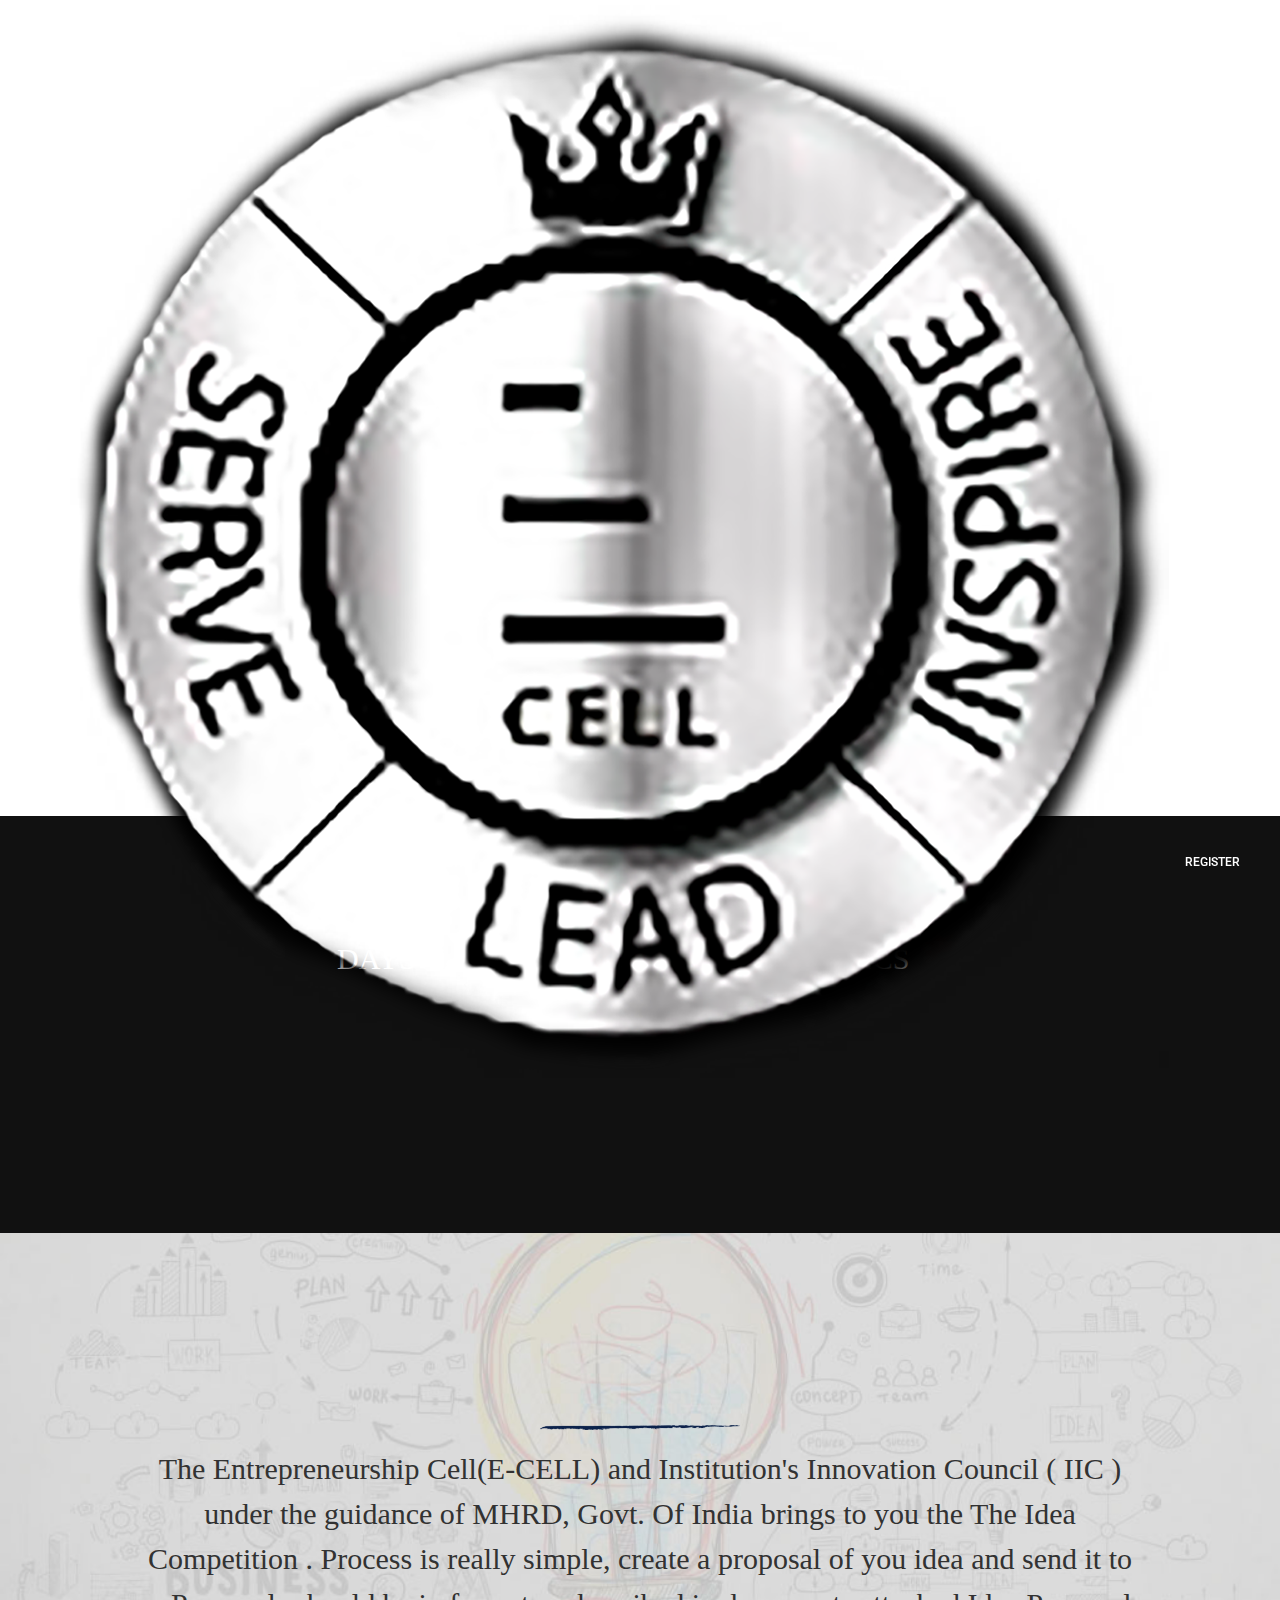
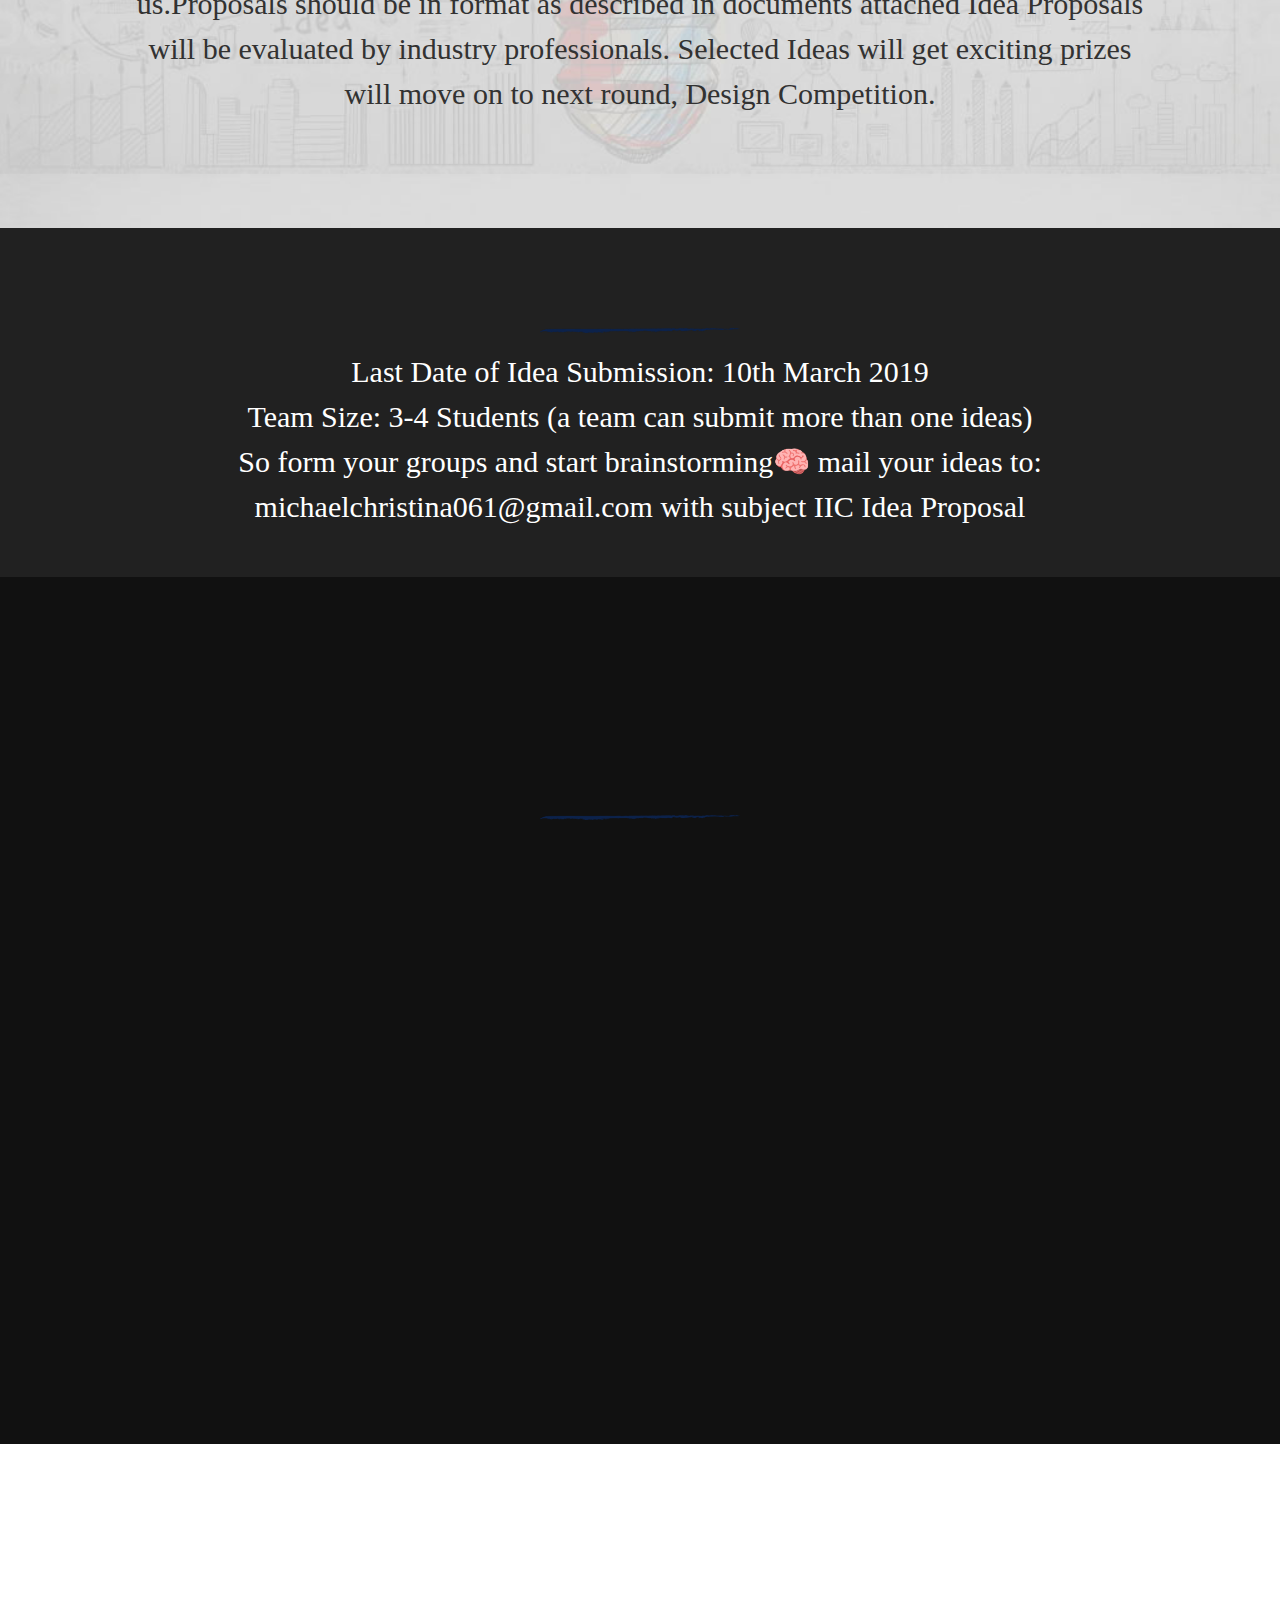
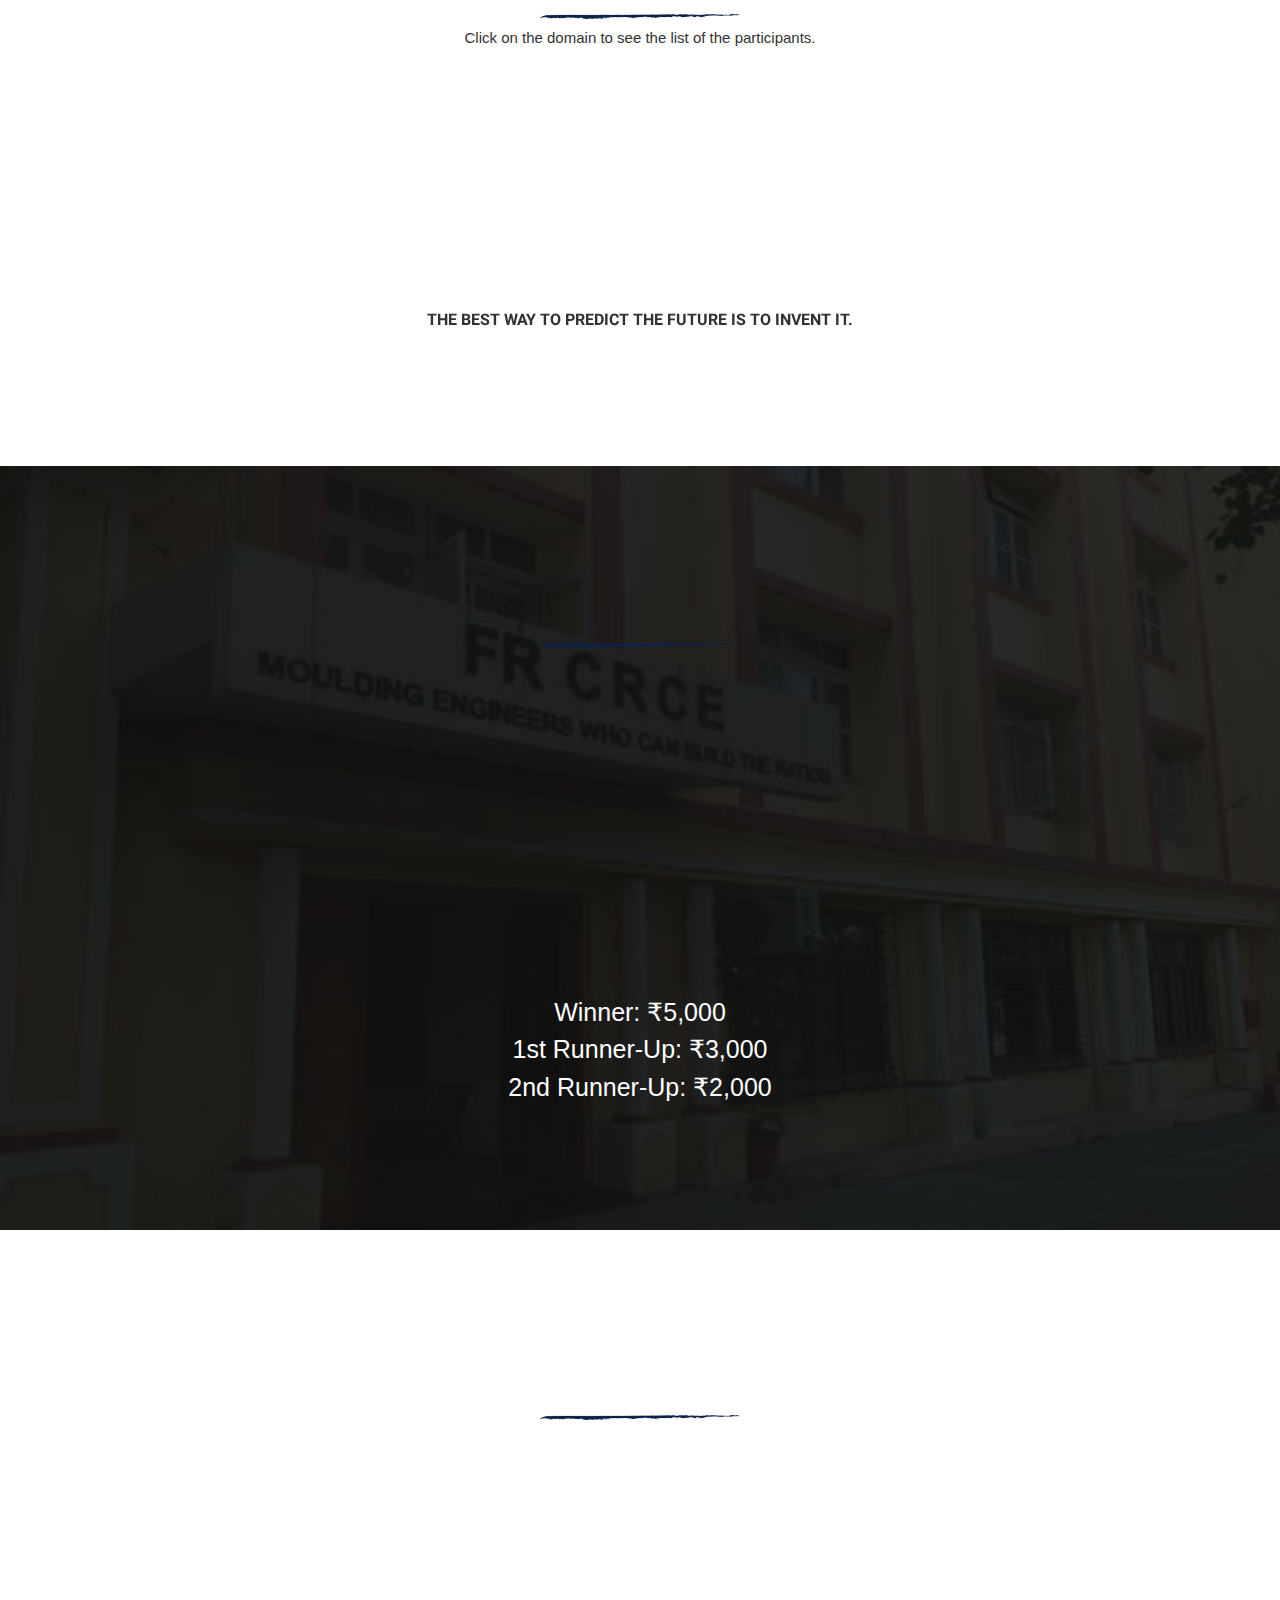
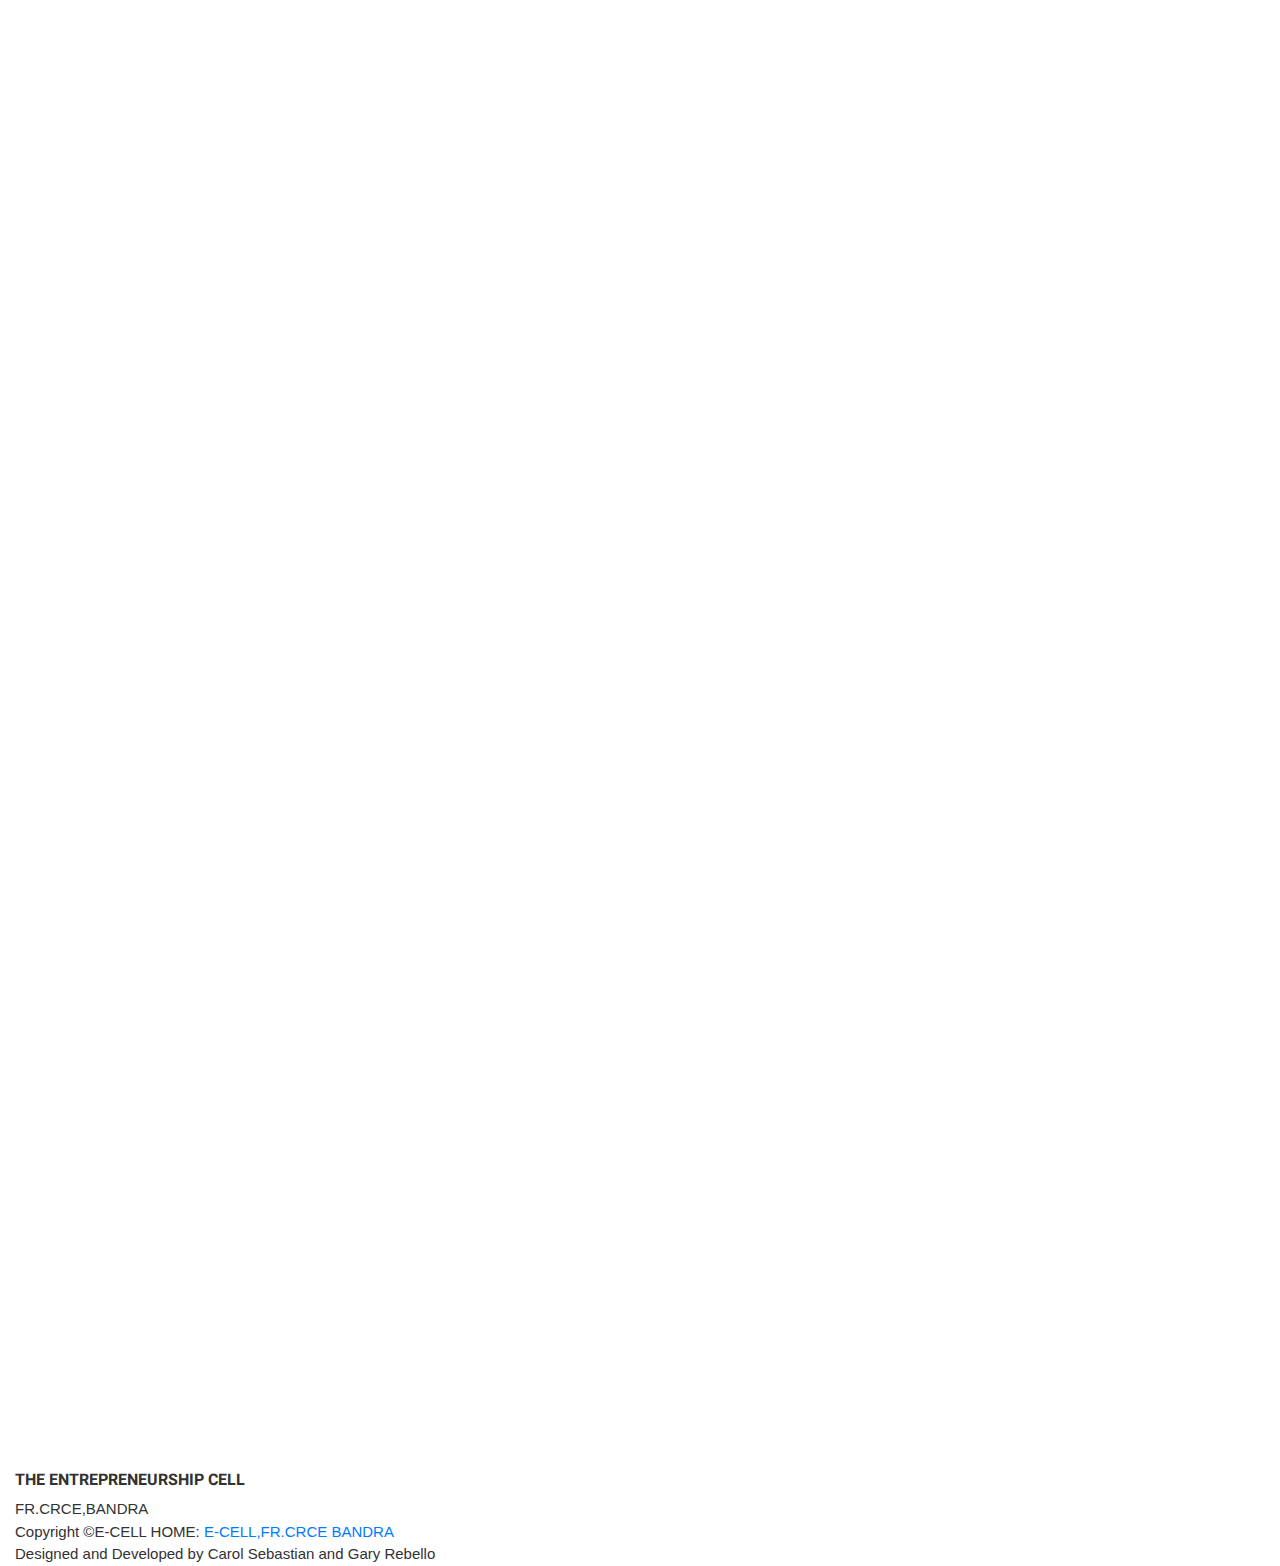
<file: iicx.html>
<!doctype html>
<html lang="en">
    <head>
        <!-- Required meta tags -->
        <meta charset="utf-8">
        <meta name="viewport" content="width=device-width, initial-scale=1, shrink-to-fit=no">
        <link rel="icon" href="img/logo1.png" type="image/png">
        <title>The Idea Competition</title>
        <!-- Bootstrap CSS -->
        <link rel="stylesheet" href="css/bootstrap.css">
        <link rel="stylesheet" href="vendors/linericon/style.css">
        <link rel="stylesheet" href="css/font-awesome.min.css">
        <link rel="stylesheet" href="vendors/owl-carousel/owl.carousel.min.css">
        <link rel="stylesheet" href="vendors/lightbox/simpleLightbox.css">
        <link rel="stylesheet" href="vendors/nice-select/css/nice-select.css">
        <link rel="stylesheet" href="vendors/animate-css/animate.css">
        <!-- main css -->
        <link href="https://unpkg.com/aos@2.3.1/dist/aos.css" rel="stylesheet">
        <link rel="stylesheet" href="css/style.css">
        <link rel="stylesheet" href="css/responsive.css">
    </head>
    <body>
        

       <!--================Header Menu Area =================-->
        <header class="header_area">
            <div class="main_menu">
                <nav class="navbar navbar-expand-lg navbar-light">
                    <div class="container box_1620">
                        <!-- Brand and toggle get grouped for better mobile display -->
                        <a class="navbar-brand logo_h" href="index.html"><img src="img/logo1.png" alt=""></a>
                        <button class="navbar-toggler" type="button" data-toggle="collapse" data-target="#navbarSupportedContent" aria-controls="navbarSupportedContent" aria-expanded="false" aria-label="Toggle navigation">
                            <span class="icon-bar"></span>
                            <span class="icon-bar"></span>
                            <span class="icon-bar"></span>
                        </button>
                        
                        <!-- Collect the nav links, forms, and other content for toggling -->
                        <div class="collapse navbar-collapse offset" id="navbarSupportedContent">
                            <ul class="nav navbar-nav menu_nav ml-auto">
                                <li class="nav-item active"><a class="nav-link" href="index.html">E-CELL-HOME</a></li>
                                <li class="nav-item active"><a class="nav-link" href="#1">HOME</a></li> 
                                <li class="nav-item"><a class="nav-link" href="#2">ABOUT</a></li>
                                <li class="nav-item"><a class="nav-link" href="#3">DEADLINE</a></li>
                                <li class="nav-item"><a class="nav-link" href="#4">DETAILS</a></li>
                                <li class="nav-item"><a class="nav-link" href="#5">DOMAINS</a></li>
                                <li class="nav-item"><a class="nav-link" href="#6">PRIZES</a></li>
                                <li class="nav-item"><a class="nav-link" href="#7">REGISTER</a></li>
                            </ul>
                        </div> 
                    </div>
                </nav>
            </div>
        </header>
        <!--================Header Menu Area =================-->


        
        <!--================Home Banner Area =================-->

        <section class="wall" id="1">
            <div class="table text-white cen">
                <h5 data-aos="fade-up" data-aos-duration="3000"><pre class="text-white" style="font-size: 20px">16TH MARCH | STARTS 9AM</pre></h5>
                <h1 class="xx" data-aos="fade-up" data-aos-duration="3000">THE  IDEA<br>COMPETITION 2019</h1>
            

            <div class="cen">
                <a class="smoothscroll" href="#2">
                    <div class="lnr lnr-chevron-down-circle" data-aos="flip-down"></div>
                </a>
            </div>
            </div>
        </section>

        <style>

            .table{
                width:100%;
                height:100%;
                padding-top: 180px;
                font-style: montserrat-bold,serif;
            }

            .xx{
                font-size: 80px;
            }

            .more{
                padding-top: 1.5rem;
                height: 100px;
                width: 100px;
            }

            .saar{
                color: #07617d;
                padding-top: 4rem;
            }

            .blog-set{
                padding-right: 8rem;
                padding-left: 8rem;
                padding-bottom: 6rem;
                font-size: 30px;
                font-family: librebaskerville-bold;
            }

            .blg-set{
                padding-right: 8rem;
                padding-left: 8rem;
                padding-bottom: 2rem;
                font-size: 30px;
                font-family: librebaskerville-bold;
            }

            .line{
                height: 5px;
                width: 200px;
            }


            .lnr {
    font-family: 'Linearicons-Free';
    speak: none;
    color: #FF0000;
    font-size: 130px;
    font-style: normal;
    font-weight: normal;
    font-variant: normal;
    text-transform: none;
    line-height: 2;
    -webkit-font-smoothing: antialiased;
    -moz-osx-font-smoothing: grayscale;
    }


    .sqr-btn {
    border: 2.5px solid #fff;
    background: #111;
    padding: 5px 50px;
    font-size: 17px;
    font-weight: 600;
    font-family: "Roboto", sans-serif;
    color: #fff;
    line-height: 34px;
    display: inline-block;
}   


    .fluid{
        size: 50px 50px;
    }

    .prize{
        font-style: 'Josefin Sans';
        font-size: 25px;
        padding-bottom: 4rem;
        }


    .timer__number{
    color: #fff;
    font-family: "Oswald", sans-serif;
    font-size: 3em;
    width: 100%;
}
    }

    .timer__label{
    color: #fff;
    font-family: "Raleway", sans-serif;
    font-size: 1em;
    font-weight: 300;
    width: 90%;
    letter-spacing: 0.3em;
    }



            @media  (max-width: 480px){
                .table{
                width:100%;
                height:100%;
                display:table;
                position:relative;
                text-align:center;
                padding-top: 12rem;
                
                }

                .xx{
                    font-size: 30px;
                }

                .blog-set{
                padding-right: 1rem;
                padding-left: 1rem;
                padding-bottom: 4rem;
                font-size: 25px;
                font-family: librebaskerville-bold;
            }

                .count{
                padding-top: 4rem;
                padding-bottom: 4rem;
                font-size: 30px;
                font-family: librebaskerville-bold;
                }

                .blg-set{
                padding-right: 1rem;
                padding-left: 1rem;
                padding-bottom: .25rem;
                font-size: 25px;
                font-family: librebaskerville-bold;
            }

                .trophy{
                height: 250px;
                width: 250px;
                }

                .forms{
                height: 1475px;
                width: 300px;
                }

            }

            @media  (max-width: 1000px){
                .table{
                width:100%;
                height:100%;
                display:table;
                position:relative;
                text-align:center;
                padding-top: 12rem;
                
                }

                .table{
                width:100%;
                height:100%;
                padding-top: 180px;
                font-style: montserrat-bold,serif;
            }

                .xx{
                    font-size: 30px;
                }

                .blog-set{
                padding-right: 1rem;
                padding-left: 1rem;
                padding-bottom: 4rem;
                font-size: 20px;
                font-family: librebaskerville-bold;
            }

                .count{
                padding-top: 4rem;
                padding-bottom: 4rem;
                font-size: 30px;
                font-family: librebaskerville-bold;
                }

                .blg-set{
                padding-right: 1rem;
                padding-left: 1rem;
                padding-bottom: .25rem;
                font-size: 20px;
                font-family: librebaskerville-bold;
            }

                .trophy{
                height: 250px;
                width: 250px;
                }

                .forms{
                height: 1475px;
                width: 300px;
                }

            }
        </style>


        <section class="blog-set text-white cen" style="background-color: #111">
                <div id="timer" class="timer">
                <section class="col l12 m12 s12 row">
                    <div class="timer__section days col l2 m2 s2"></div>
                    <div class="timer__section days col l2 m2 s2">
                        <div class="timer__number"></div>
                        <div class="timer__label">DAYS</div>
                    </div>
                    <div class="timer__section hours col l2 m2 s2">
                        <div class="timer__number"></div>
                        <div class="timer__label">HOURS</div>
                    </div>
                    <div class="timer__section minutes col l2 m2 s2">
                        <div class="timer__number"></div>
                        <div class="timer__label">MINS</div>
                    </div>
                    <div class="timer__section seconds col l2 m2 s2">
                        <div class="timer__number"></div>
                        <div class="timer__label">SECS</div>
                    </div>
                    <div class="timer__section days col l2 m2 s2"></div>
                </section>
                </div>
                <br><a href="#7" class="sqr-btn cen" data-aos="zoom-in">Register</a>
        </section>

        <section class="parallax2 blog-set text-center" id="2">
                                            <h2 class="saar" data-aos="fade-down">ABOUT</h2>
                                            <img class="line" src="img/background/Line.png">
                                            <p>The Entrepreneurship Cell(E-CELL) and Institution's Innovation Council ( IIC ) under the guidance of MHRD, Govt. Of India brings to you the The Idea Competition .
Process is really simple, create a proposal of you idea and send it to us.Proposals should be in format as described in documents attached
Idea Proposals will be evaluated by industry professionals. Selected Ideas will get exciting prizes will move on to next round, Design Competition.</p>
        </section>


<section class="blg-set text-center text-white" style="background-color: #212121; padding-top: 2rem;" id="3">
    <h2 data-aos="fade-down" style="color: #07617d">DEADLINE</h2>
    <img class="line" src="img/background/Line.png">
    <p>Last Date of Idea Submission: 10th March 2019<br>
Team Size: 3-4 Students (a team can submit more than one ideas)<br>
So form your groups and start brainstorming🧠 mail your ideas to: michaelchristina061@gmail.com with subject IIC Idea Proposal</p>
        </section>

<section style="background-color: #111" id="4">
    <section class="text-center text-white" style="padding-bottom: 8rem;">
        <div class="quotes">
                                <h2 class="saar"  data-aos="fade-down">DETAILS</h2>
                                <img class="line" src="img/background/Line.png">
                                <section class="col-lg-12 row">
                                <div class="col-lg-6 col-sm-6"  data-aos="fade-up">
                                <div class="lnr lnr-license"></div>
                                <a href="Proposal_final.doc" class="sqr-btn cen">Download Proposal Format</a>
                                </div>
                                <div class="col-lg-6 col-sm-6"  data-aos="fade-up">
                                <div class="lnr lnr-book"></div>
                                <a href="instruc.docx" class="sqr-btn cen">Download Rules Book</a>
                                </div>  
                                </section>

                </div>
    </section>
</section>



<section class="col-lg-12" style="padding-bottom: 8rem;" id="5">
            <div class="col-lg-12">
                 <div class="single-post row">
                    <div class="cen">
                        <h3 class="saar cen" data-aos="fade-down">DOMAINS</h3>
                        <img class="line cen" src="img/background/Line.png">
                        <p>Click on the domain to see the list of the participants.</p> 
                    </div>
                <div class="row" style="padding-top: 0rem">
                    <div class="col-lg-1 portfolio-item">
                    </div>
                    <div class="col-lg-2 col-sm-6 portfolio-item ">
                    <div class="portfolio-link" data-toggle="modal" href="#health" data-aos="fade-up">
                        <img class="img-fluid" src="img/events/health.png" alt="health">
                        <h5 class="cen" style="padding-bottom: 2.5rem">HEALTH</h5>
                    </div>
                    </div>
                    <div class="col-lg-2 col-sm-6 portfolio-item ">
                    <div class="portfolio-link" data-toggle="modal" href="#Agriculture" data-aos="fade-up">
                        <img class="img-fluid" src="img/events/agri.png" alt="agriculture">
                        <h5 class="cen" style="padding-bottom: 2.5rem">AGRICULTURE</h5>
                    </div>  
                    </div>
                    <div class="col-lg-2 col-sm-6 portfolio-item ">
                    <div class="portfolio-link" data-toggle="modal" href="#energy" data-aos="fade-up">
                        <img class="img-fluid" src="img/events/energy.png" alt="energy">
                        <h5 class="cen" style="padding-bottom: 2.5rem">ENERGY</h5>
                    </div>    
                    </div>
                    <div class="col-lg-2 col-sm-6 portfolio-item">
                    <div class="portfolio-link" data-toggle="modal" href="#environment" data-aos="fade-up">
                        <img class="img-fluid" src="img/events/environment.png" alt="environment">
                        <h5 class="cen" style="padding-bottom: 2.5rem">ENVIRONMENT</h5>
                    </div>
                    </div>
                    <div class="col-lg-2 col-sm-6 portfolio-item">
                    <div class="portfolio-link" data-toggle="modal" href="#others" data-aos="fade-up">
                        <img class="img-fluid" src="img/events/others.png" alt="others">
                        <h5 class="cen" style="padding-bottom: 2.5rem">OTHERS</h5>
                    </div>
                    </div>
                    <div class="col-1 portfolio-item">
                    </div>
                    <div class="col-mid-12 col-sm-12 cen">
                        <h5>
                            THE BEST WAY TO PREDICT THE FUTURE IS TO INVENT IT. 
                        </h5>                                         
                    </div>                                
                </div>
            </div>
        </div>
    </section>


<section class="text-center text-white parallax3"  style="background-color: #111;" id="6">
    <h2 class="saar animated" data-aos="fade-down">PRIZES</h2>
    <img class="line" src="img/background/Line.png">
    <div class="col-lg-12 col-md-6 col-sm-6">
        <img class="cen trophy" data-aos="zoom-in-up" src="img/background/trophy.png">
        <div class="cen prize"><br>Winner: ₹5,000<br>1st Runner-Up: ₹3,000<br>2nd Runner-Up: ₹2,000</div>
    </div>
</section>



<section class=" blog-set text-center" id="7">
    <div class="register">
                    <div class="blog-set text-center">
                        <h3 class=" saar" data-aos="fade-down">REGISTER NOW!!</h3>
                        <img class="line" src="img/background/Line.png">
                    </div>
                    <iframe class="forms" data-aos="fade-up" src="https://docs.google.com/forms/d/e/1FAIpQLSed2kCnI1i1xZUAYEOVD12_EgNrVvuqLGGYs6IJVHdsQEgIuQ/viewform?embedded=true" width="640" height="1386" frameborder="0" marginheight="0" marginwidth="0">Loading...</iframe>
            </div>
</section>




<!--
    <div class="timer_inner">
                                <div id="timer" class="timer">
                                    <div class="timer__section days">
                                        <div class="timer__number"></div>
                                        <div class="timer__label">days</div>
                                    </div>
                                    <div class="timer__section hours">
                                        <div class="timer__number"></div>
                                        <div class="timer__label">hours</div>
                                    </div>
                                    <div class="timer__section minutes">
                                        <div class="timer__number"></div>
                                        <div class="timer__label">Minutes</div>
                                    </div>
                                    <div class="timer__section seconds">
                                        <div class="timer__number"></div>
                                        <div class="timer__label">seconds</div>
                                    </div>
                                </div>
                          
                             </div>
-->

        <!--================End Home Banner Area =================-->
        <style>
            .cen{
  margin-left: auto;
  margin-right: auto;
  text-align: center;
}
        </style>
        <!--================Blog Area =================-->


<!--================ health =================-->
    <div class="portfolio-modal modal fade" id="health" tabindex="-1" role="dialog" aria-hidden="true">
        <div class="modal-dialog">
            <div class="modal-content">
                <div class="close-modal" data-dismiss="modal">
                    <div class="lr">
                        <div class="rl">
                        </div>
                    </div>
                </div>
                <div class="container">
                    <div class="row">
                        <div class="col-lg-8 offset-lg-2">
                            <div class="modal-body text-center">
                                <h2 class="text-center" style="text-transform: uppercase">HEALTH</h2>
                                <p class="item-intro text-center" style="color: #2B7A78">THEME 1</p>
                                <img class="img-fluid d-block mx-auto" src="img/events/health.png" alt="Theme 1">
                                <p>
                                <h4>Ideas submitted:</h4>
                                <p>1. Ambulance Services</p>
                                <p>2. Brain Image Segmentation using Deep Learning</p>
                                <p>3. Emergency Health-Care Kit</p>
                                <p>4. Integrated Health care app</p>
                                <p>5. Hospital Finder</p>
                                <p>6. Ambulance Services</p>
                                <p>7. Doctor Appointment</p>
                                <p>8. Mechanism to save medicines from getting waste</p>
                                <p>9. Bed Management software</p>
                                </p>
                                <button class="main_btn cen" data-dismiss="modal" type="main_btn cen"><i class="fa fa-times"></i>Close</button>
                            </div>
                        </div>
                    </div>
                </div>
            </div>
        </div>
    </div>

<!--================ agriculture =================-->
    <div class="portfolio-modal modal fade" id="Agriculture" tabindex="-1" role="dialog" aria-hidden="true">
        <div class="modal-dialog">
            <div class="modal-content">
                <div class="close-modal" data-dismiss="modal">
                    <div class="lr">
                        <div class="rl">
                        </div>
                    </div>
                </div>
                <div class="container">
                    <div class="row">
                        <div class="col-lg-8 offset-lg-2">
                            <div class="modal-body text-center">
                                <h2 class="text-center" style="text-transform: uppercase">AGRICULTURE</h2>
                                <p class="item-intro text-center" style="color: #2B7A78">THEME 2</p>
                                <img class="img-fluid d-block mx-auto" src="img/events/agri.png" alt="Theme 2">
                                <p>
                                <h4>Ideas submitted:</h4>
                                <p>1. Virtual Assistant Application for farmers </p>
                                <p>2. Virtual Assistant for Agriculture</p>
                                <p>3. Implementation of Auction system to eliminate the middle man cost</p>
                                <p>4. Real time object detection and weather Forecasting</p>
                                <p>5. E-Farmer</p>
                                <p>6. Soil and Crop growth management/monitoring system</p>
                                </p>
                                <button class="main_btn cen" data-dismiss="modal" type="main_btn cen"><i class="fa fa-times"></i>Close</button>
                            </div>
                        </div>
                    </div>
                </div>
            </div>
        </div>
    </div>


<!--================ energy =================-->
    <div class="portfolio-modal modal fade" id="energy" tabindex="-1" role="dialog" aria-hidden="true">
        <div class="modal-dialog">
            <div class="modal-content">
                <div class="close-modal" data-dismiss="modal">
                    <div class="lr">
                        <div class="rl">
                        </div>
                    </div>
                </div>
                <div class="container">
                    <div class="row">
                        <div class="col-lg-8 offset-lg-2">
                            <div class="modal-body text-center">
                                <h2 class="text-center" style="text-transform: uppercase">ENERGY</h2>
                                <p class="item-intro text-center" style="color: #2B7A78">THEME 3</p>
                                <img class="img-fluid d-block mx-auto" src="img/events/energy.png" alt="Theme 3">
                                <p>
                                    <h4>Ideas submitted:</h4>
                                    <p>1. Smart Battery System</p>
                                    <p>2. Electricity generator using electromagnetism</p>
                                </p>
                                <button class="main_btn cen" data-dismiss="modal" type="main_btn cen"><i class="fa fa-times"></i>Close</button>
                            </div>
                        </div>
                    </div>
                </div>
            </div>
        </div>
    </div>


<!--================ environment =================-->
<div class="portfolio-modal modal fade" id="environment" tabindex="-1" role="dialog" aria-hidden="true">
        <div class="modal-dialog">
            <div class="modal-content">
                <div class="close-modal" data-dismiss="modal">
                    <div class="lr">
                        <div class="rl">
                        </div>
                    </div>
                </div>
                <div class="container">
                    <div class="row">
                        <div class="col-lg-8 offset-lg-2">
                            <div class="modal-body text-center">
                                <h2 class="text-center" style="text-transform: uppercase">ENVIRONMENT</h2>
                                <p class="item-intro text-center" style="color: #2B7A78">THEME 4</p>
                                <img class="img-fluid d-block mx-auto" src="img/events/environment.png" alt="Theme 4">
                                <p>
                                <h4>Ideas submitted:</h4>
                                <p>1. Automatic Machine for making cloth bags</p>
                                <p>2. Analysis of growth and planning of urbanisation and correlated changes in natural resources</p>
                                <p>3. Aerial Water Harvesting System using Theroresponsive Electrospun Fibres and Unmanned Aerial vehicle</p>
                                <p>4. Waste Management</p>
                                <p></p>
                                </p>
                                <button class="main_btn cen" data-dismiss="modal" type="main_btn cen"><i class="fa fa-times"></i>Close</button>
                            </div>
                        </div>
                    </div>
                </div>
            </div>
        </div>
    </div>

<!--================ others =================-->
<div class="portfolio-modal modal fade" id="others" tabindex="-1" role="dialog" aria-hidden="true">
        <div class="modal-dialog">
            <div class="modal-content">
                <div class="close-modal" data-dismiss="modal">
                    <div class="lr">
                        <div class="rl">
                        </div>
                    </div>
                </div>
                <div class="container">
                    <div class="row">
                        <div class="col-lg-8 offset-lg-2">
                            <div class="modal-body text-center">
                                <h2 class="text-center" style="text-transform: uppercase">OTHERS</h2>
                                <p class="item-intro text-center" style="color: #2B7A78">THEME 5</p>
                                <img class="img-fluid d-block mx-auto" src="img/events/others.png" alt="Theme 5">
                                <p>
                                <h4>Ideas submitted:</h4>
                                <p>1. Using AI to improve slotting, picking routes</p>
                                <p>2. Intellectual property Facilitation Centre management</p>
                                <p>3. Block chain based certificate validation</p>
                                <p>4. IOT grid for Smart City</p>
                                <p>5. Rural Education via Videos for children with limited resources and teachers</p>
                                <!--<p>6. Team Maverick Cajetan</p>
                                <p>7. Natasha Koli</p>
                                <p>4. Isaac Sanctis and team</p>-->
                                </p>
                                <button class="main_btn cen" data-dismiss="modal" type="main_btn cen"><i class="fa fa-times"></i>Close</button>
                            </div>
                        </div>
                    </div>
                </div>
            </div>
        </div>
    </div>
                



        <!--================Blog Area =================-->
        
<!--================ start footer Area  =================-->    
         <footer>
        <div class="footer">
     <div class="container-fluid">
        <div class="row">
            <div class="col-md-12">
                <br><br>
                <span class="copyrightmine"><h5>THE ENTREPRENEURSHIP CELL</h5>FR.CRCE,BANDRA</span><br>
                <span class="copyright">Copyright &copy;E-CELL HOME:</span>
                <a href="index.html">E-CELL,FR.CRCE BANDRA</a><br>
                <span class="copyrightmine">Designed and Developed by Carol Sebastian and Gary Rebello</span>
                     
                </div>
            </div>
        </div>
    </div>

    </footer>
        <!--================ End footer Area  =================-->
</div>        
        
        
        
        <!-- Optional JavaScript -->
        <!-- jQuery first, then Popper.js, then Bootstrap JS -->
        <script src="js/jquery-3.2.1.min.js"></script>
        <script src="js/popper.js"></script>
        <script src="js/bootstrap.min.js"></script>
        <script src="js/stellar.js"></script>
        <script src="vendors/lightbox/simpleLightbox.min.js"></script>
        <script src="vendors/nice-select/js/jquery.nice-select.min.js"></script>
        <script src="vendors/isotope/imagesloaded.pkgd.min.js"></script>
        <script src="vendors/isotope/isotope-min.js"></script>
        <script src="vendors/owl-carousel/owl.carousel.min.js"></script>
        <script src="js/jquery.ajaxchimp.min.js"></script>
        <script src="vendors/flipclock/timer.js"></script>
        <script src="js/mail-script.js"></script>
        <script src="vendors/counter-up/jquery.waypoints.min.js"></script>
        <script src="vendors/counter-up/jquery.counterup.js"></script>
        <script src="js/theme.js"></script>
        <script src="https://unpkg.com/aos@2.3.1/dist/aos.js"></script>
    </body>
</html>
        <script>
  AOS.init({
    duration : 1700,
  });
</script>
</file>
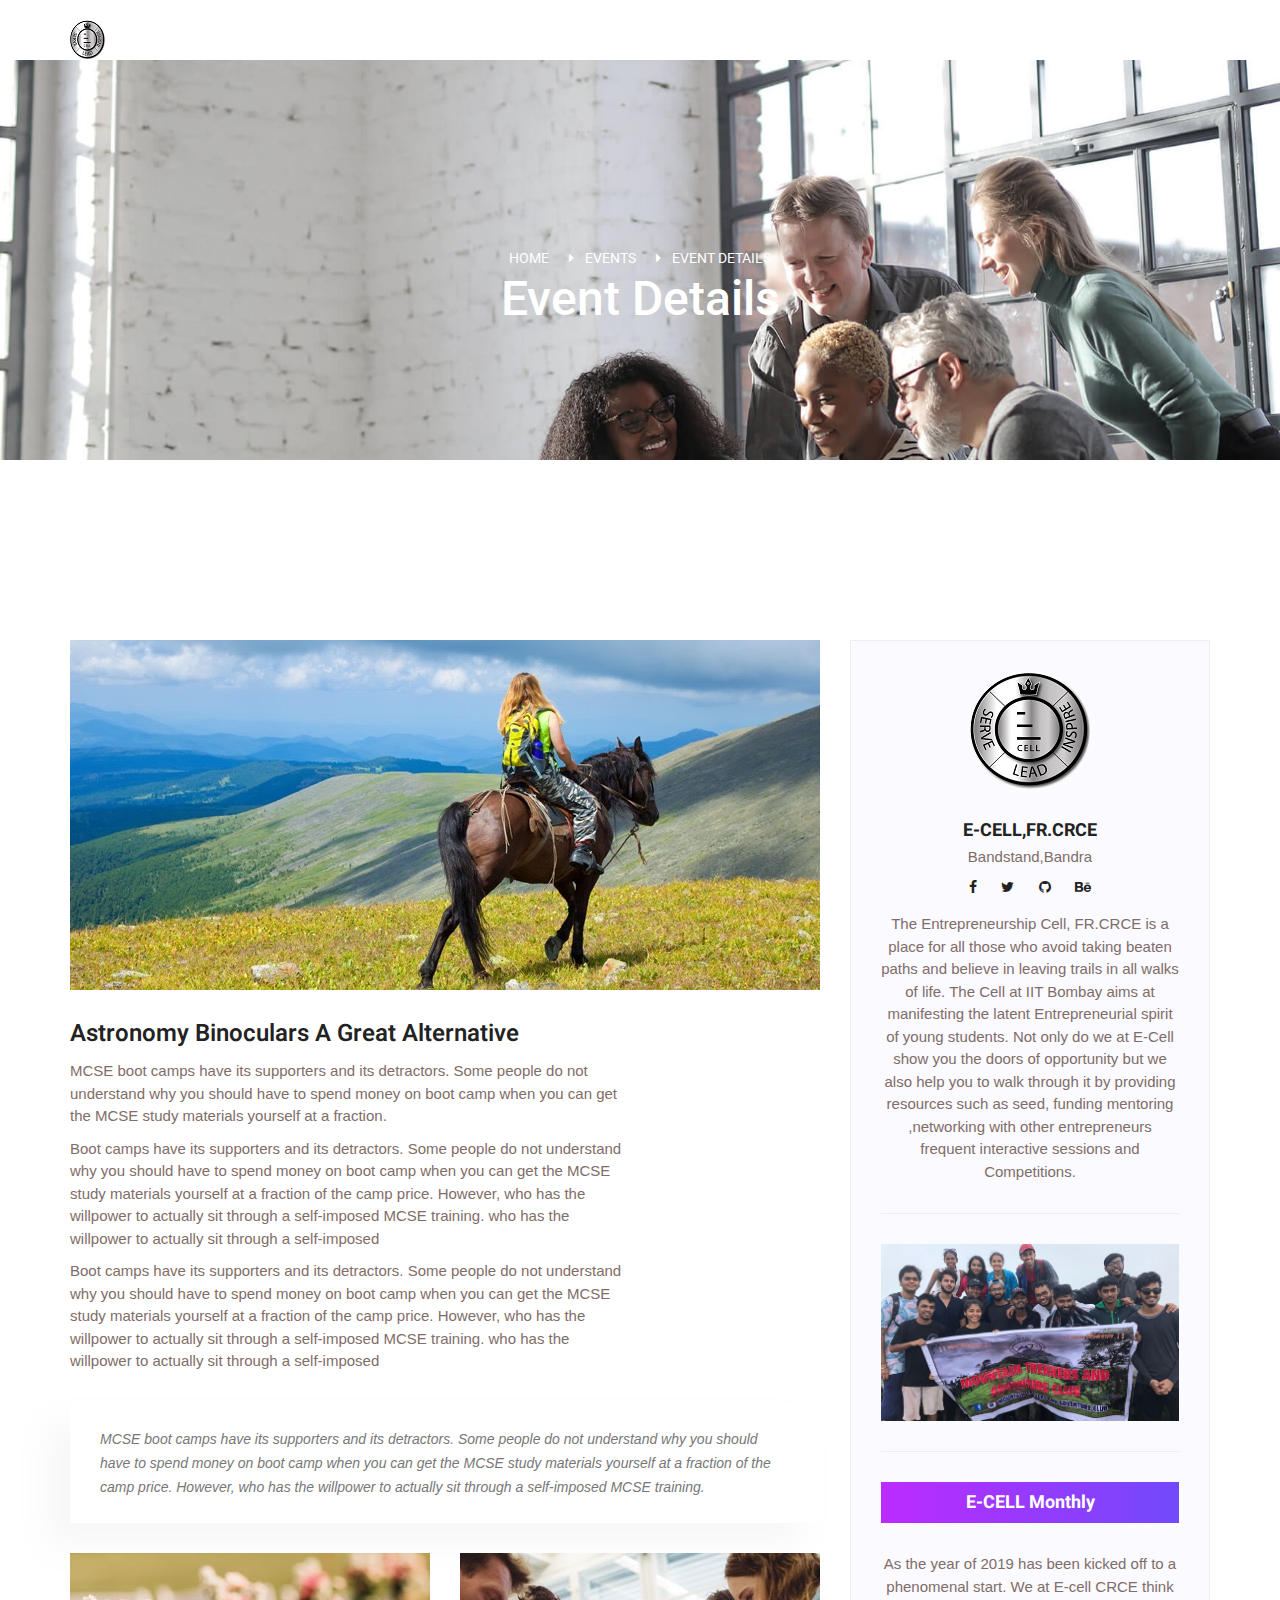
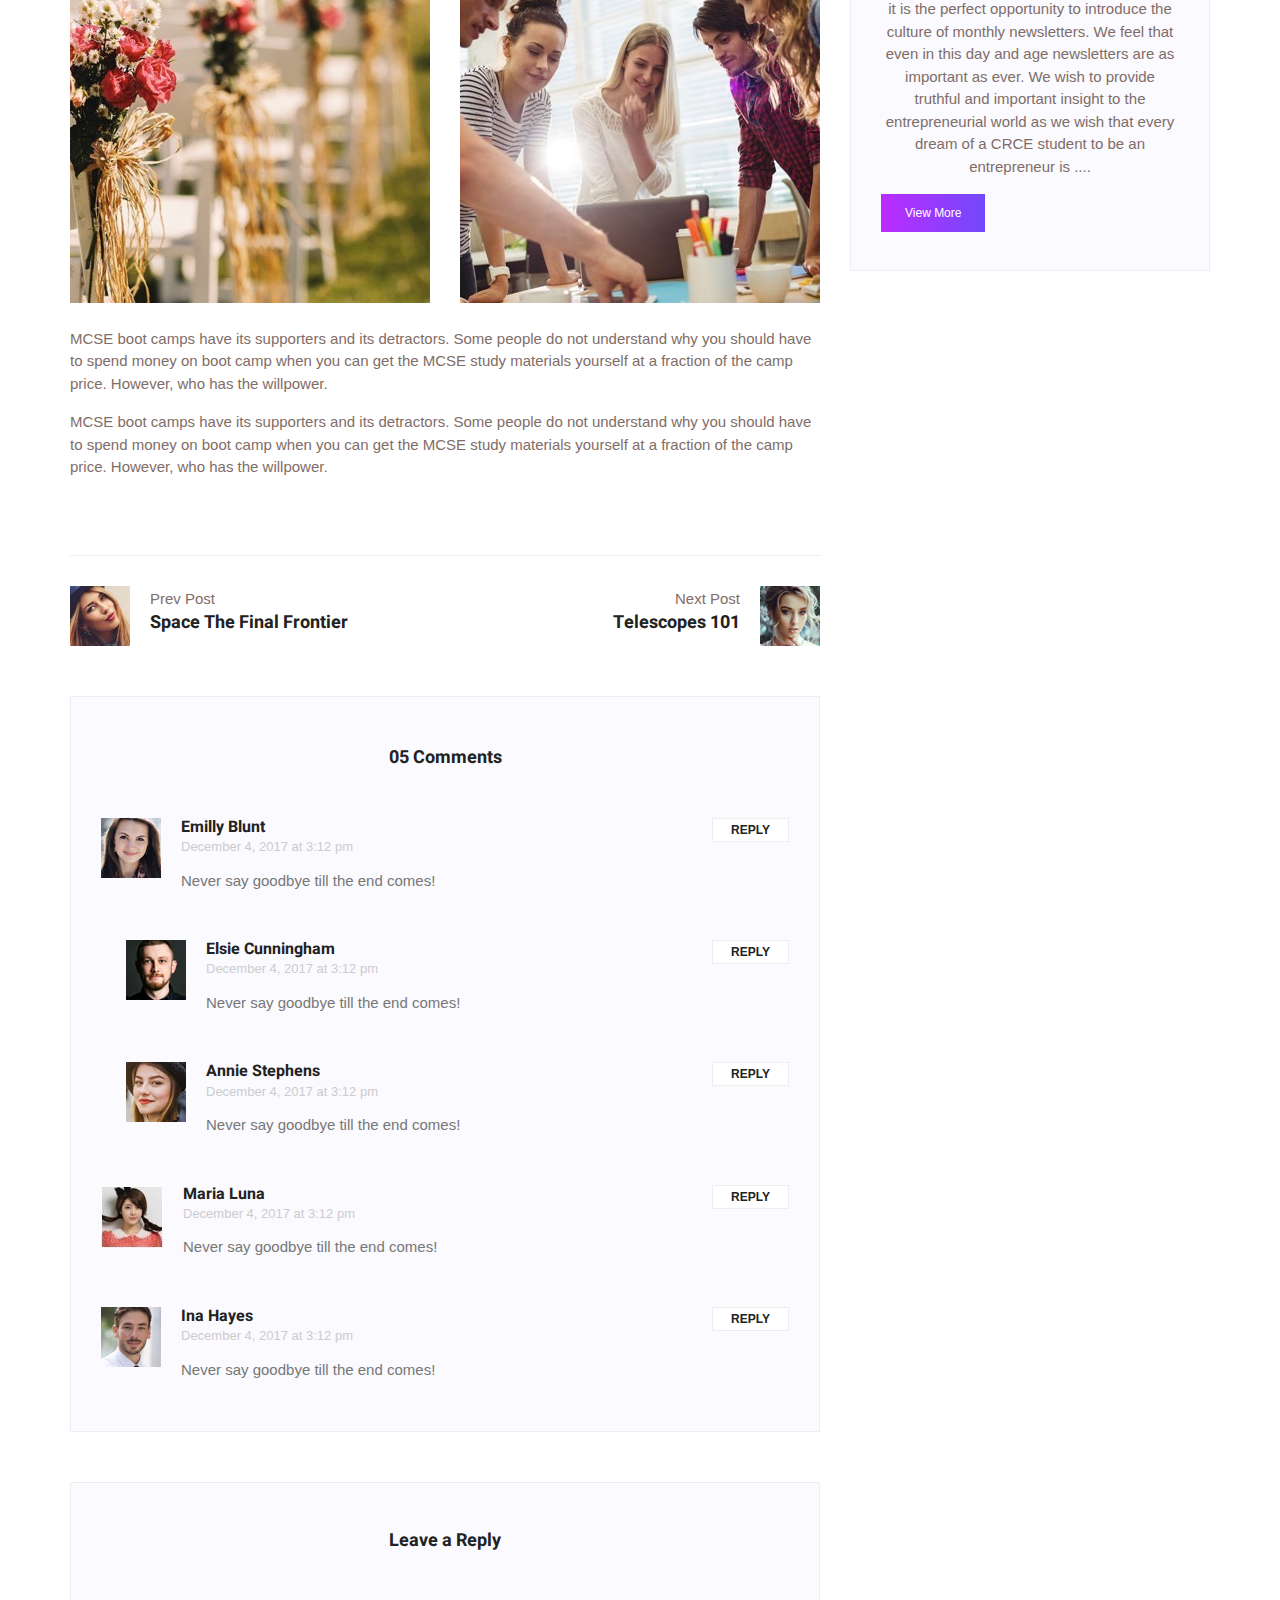
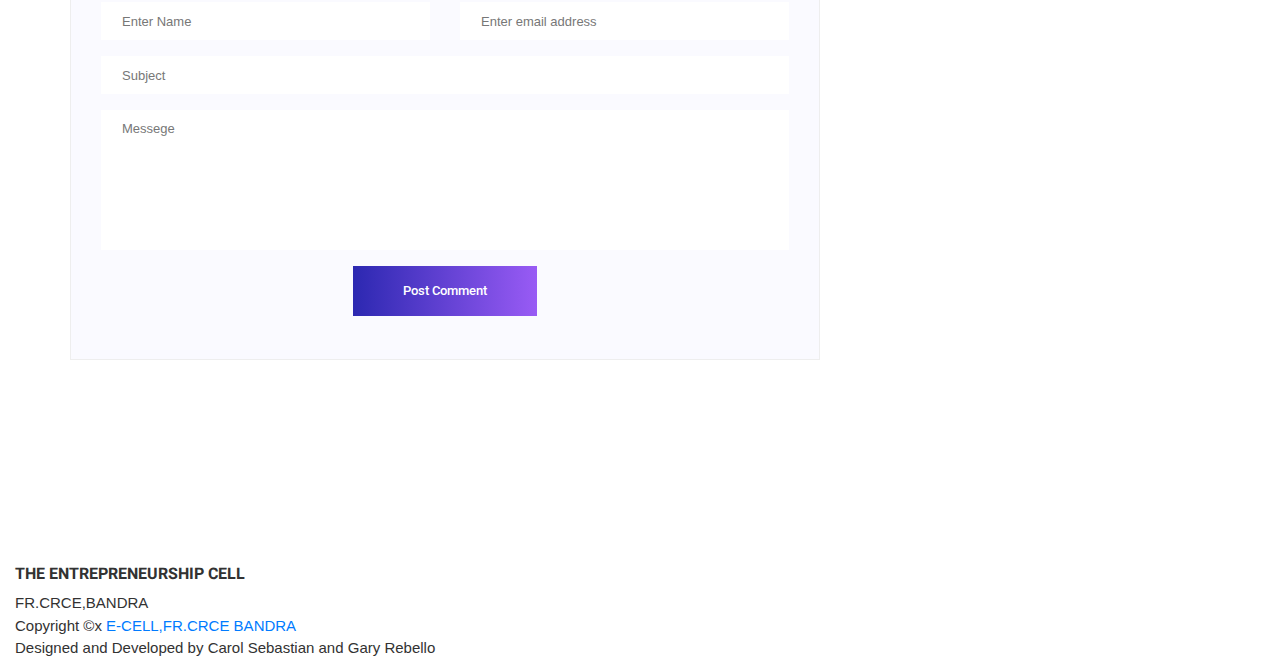
<file: single-blog.html>
<!doctype html>
<html lang="en">
    <head>
        <!-- Required meta tags -->
        <meta charset="utf-8">
        <meta name="viewport" content="width=device-width, initial-scale=1, shrink-to-fit=no">
        <link rel="icon" href="img/logo1.jpg" type="image/jpg">
        <title>Event Details</title>
        <!-- Bootstrap CSS -->
        <link rel="stylesheet" href="css/bootstrap.css">
        <link rel="stylesheet" href="vendors/linericon/style.css">
        <link rel="stylesheet" href="css/font-awesome.min.css">
        <link rel="stylesheet" href="vendors/owl-carousel/owl.carousel.min.css">
        <link rel="stylesheet" href="vendors/lightbox/simpleLightbox.css">
        <link rel="stylesheet" href="vendors/nice-select/css/nice-select.css">
        <link rel="stylesheet" href="vendors/animate-css/animate.css">
        <!-- main css -->
        <link rel="stylesheet" href="css/style.css">
        <link rel="stylesheet" href="css/responsive.css">
    </head>
    <body>
        
       <!--================Header Menu Area =================-->
        <header class="header_area">
            <div class="main_menu">
                <nav class="navbar navbar-expand-lg navbar-light">
                    <div class="container box_1620">
                        <!-- Brand and toggle get grouped for better mobile display -->
                        <a class="navbar-brand logo_h" href="index.html"><img src="img/logo1.jpg" alt=""></a>
                        <button class="navbar-toggler" type="button" data-toggle="collapse" data-target="#navbarSupportedContent" aria-controls="navbarSupportedContent" aria-expanded="false" aria-label="Toggle navigation">
                            <span class="icon-bar"></span>
                            <span class="icon-bar"></span>
                            <span class="icon-bar"></span>
                        </button>
                        
                        <!-- Collect the nav links, forms, and other content for toggling -->
                        <div class="collapse navbar-collapse offset" id="navbarSupportedContent">
                            <ul class="nav navbar-nav menu_nav ml-auto">
                                <li class="nav-item active"><a class="nav-link" href="index.html">Home</a></li> 
                            
                                <li class="nav-item submenu dropdown">
                                    <a href="#" class="nav-link dropdown-toggle" data-toggle="dropdown" role="button" aria-haspopup="true" aria-expanded="false">Events</a>
                                    <ul class="dropdown-menu">
                                        <li class="nav-item"><a class="nav-link" href="#Upcoming">Upcoming Events</a>
                                        <li class="nav-item"><a class="nav-link" href="#Venue">Venue</a>
                                        
                                    </ul>
                                </li> 
                                <li class="nav-item"><a class="nav-link" href="team.html">team</a></li>
                                <li class="nav-item"><a class="nav-link" href="img/Monthly.pdf">E-Cell Monthly</a></li>
                                <li class="nav-item"><a class="nav-link" href="contact.html">Contact Us</a></li>
                            </ul>
                            <!--<ul class="nav navbar-nav navbar-right">
                                <li class="nav-item"><a href="#" class="tickets_btn">Get Tickets</a></li>
                                <li class="nav-item"><a href="#" class="search"><i class="lnr lnr-magnifier"></i></a></li>
                            </ul>-->
                        </div> 
                    </div>
                </nav>
            </div>
        </header>
        <!--================Header Menu Area =================-->
        
        <!--================Home Banner Area =================-->
        <section class="banner_area">
            <div class="banner_inner d-flex align-items-center">
            	<div class="overlay bg-parallax" data-stellar-ratio="0.9" data-stellar-vertical-offset="0" data-background=""></div>
				<div class="container">
					<div class="banner_content text-center">
						<div class="page_link">
							<a href="index.html">Home</a>
                            <a href="Events.html">Events</a>
							<a href="single-blog.html">Event Details</a>
						</div>
						<h2>Event Details</h2>
					</div>
				</div>
            </div>
        </section>
        <!--================End Home Banner Area =================-->
        
        <!--================Blog Area =================-->
        <section class="blog_area single-post-area p_120">
            <div class="container">
                <div class="row">
                    <div class="col-lg-8 posts-list">
                        <div class="single-post row">
                            <div class="col-lg-12">
                                <div class="feature-img">
                                    <img class="img-fluid" src="img/blog/feature-img1.jpg" alt="">
                                </div>									
                            </div>
                            <div class="col-lg-9 col-md-9 blog_details">
                                <h2>Astronomy Binoculars A Great Alternative</h2>
                                <p class="excert">
                                    MCSE boot camps have its supporters and its detractors. Some people do not understand why you should have to spend money on boot camp when you can get the MCSE study materials yourself at a fraction.
                                </p>
                                <p>
                                    Boot camps have its supporters and its detractors. Some people do not understand why you should have to spend money on boot camp when you can get the MCSE study materials yourself at a fraction of the camp price. However, who has the willpower to actually sit through a self-imposed MCSE training. who has the willpower to actually sit through a self-imposed
                                </p>
                                <p>
                                    Boot camps have its supporters and its detractors. Some people do not understand why you should have to spend money on boot camp when you can get the MCSE study materials yourself at a fraction of the camp price. However, who has the willpower to actually sit through a self-imposed MCSE training. who has the willpower to actually sit through a self-imposed
                                </p>
                            </div>
                            <div class="col-lg-12">
                                <div class="quotes">
                                    MCSE boot camps have its supporters and its detractors. Some people do not understand why you should have to spend money on boot camp when you can get the MCSE study materials yourself at a fraction of the camp price. However, who has the willpower to actually sit through a self-imposed MCSE training.										
                                </div>
                                <div class="row">
                                    <div class="col-6">
                                        <img class="img-fluid" src="img/blog/post-img1.jpg" alt="">
                                    </div>
                                    <div class="col-6">
                                        <img class="img-fluid" src="img/blog/post-img2.jpg" alt="">
                                    </div>	
                                    <div class="col-lg-12 mt-25">
                                        <p>
                                            MCSE boot camps have its supporters and its detractors. Some people do not understand why you should have to spend money on boot camp when you can get the MCSE study materials yourself at a fraction of the camp price. However, who has the willpower.
                                        </p>
                                        <p>
                                            MCSE boot camps have its supporters and its detractors. Some people do not understand why you should have to spend money on boot camp when you can get the MCSE study materials yourself at a fraction of the camp price. However, who has the willpower.
                                        </p>											
                                    </div>									
                                </div>
                            </div>
                        </div>
                        <div class="navigation-area">
                            <div class="row">
                                <div class="col-lg-6 col-md-6 col-12 nav-left flex-row d-flex justify-content-start align-items-center">
                                    <div class="thumb">
                                        <a href="#"><img class="img-fluid" src="img/blog/prev.jpg" alt=""></a>
                                    </div>
                                    <div class="arrow">
                                        <a href="#"><span class="lnr text-white lnr-arrow-left"></span></a>
                                    </div>
                                    <div class="detials">
                                        <p>Prev Post</p>
                                        <a href="#"><h4>Space The Final Frontier</h4></a>
                                    </div>
                                </div>
                                <div class="col-lg-6 col-md-6 col-12 nav-right flex-row d-flex justify-content-end align-items-center">
                                    <div class="detials">
                                        <p>Next Post</p>
                                        <a href="#"><h4>Telescopes 101</h4></a>
                                    </div>
                                    <div class="arrow">
                                        <a href="#"><span class="lnr text-white lnr-arrow-right"></span></a>
                                    </div>
                                    <div class="thumb">
                                        <a href="#"><img class="img-fluid" src="img/blog/next.jpg" alt=""></a>
                                    </div>										
                                </div>									
                            </div>
                        </div>
                        <div class="comments-area">
                            <h4>05 Comments</h4>
                            <div class="comment-list">
                                <div class="single-comment justify-content-between d-flex">
                                    <div class="user justify-content-between d-flex">
                                        <div class="thumb">
                                            <img src="img/blog/c1.jpg" alt="">
                                        </div>
                                        <div class="desc">
                                            <h5><a href="#">Emilly Blunt</a></h5>
                                            <p class="date">December 4, 2017 at 3:12 pm </p>
                                            <p class="comment">
                                                Never say goodbye till the end comes!
                                            </p>
                                        </div>
                                    </div>
                                    <div class="reply-btn">
                                           <a href="" class="btn-reply text-uppercase">reply</a> 
                                    </div>
                                </div>
                            </div>	
                            <div class="comment-list left-padding">
                                <div class="single-comment justify-content-between d-flex">
                                    <div class="user justify-content-between d-flex">
                                        <div class="thumb">
                                            <img src="img/blog/c2.jpg" alt="">
                                        </div>
                                        <div class="desc">
                                            <h5><a href="#">Elsie Cunningham</a></h5>
                                            <p class="date">December 4, 2017 at 3:12 pm </p>
                                            <p class="comment">
                                                Never say goodbye till the end comes!
                                            </p>
                                        </div>
                                    </div>
                                    <div class="reply-btn">
                                           <a href="" class="btn-reply text-uppercase">reply</a> 
                                    </div>
                                </div>
                            </div>	
                            <div class="comment-list left-padding">
                                <div class="single-comment justify-content-between d-flex">
                                    <div class="user justify-content-between d-flex">
                                        <div class="thumb">
                                            <img src="img/blog/c3.jpg" alt="">
                                        </div>
                                        <div class="desc">
                                            <h5><a href="#">Annie Stephens</a></h5>
                                            <p class="date">December 4, 2017 at 3:12 pm </p>
                                            <p class="comment">
                                                Never say goodbye till the end comes!
                                            </p>
                                        </div>
                                    </div>
                                    <div class="reply-btn">
                                           <a href="" class="btn-reply text-uppercase">reply</a> 
                                    </div>
                                </div>
                            </div>	
                            <div class="comment-list">
                                <div class="single-comment justify-content-between d-flex">
                                    <div class="user justify-content-between d-flex">
                                        <div class="thumb">
                                            <img src="img/blog/c4.jpg" alt="">
                                        </div>
                                        <div class="desc">
                                            <h5><a href="#">Maria Luna</a></h5>
                                            <p class="date">December 4, 2017 at 3:12 pm </p>
                                            <p class="comment">
                                                Never say goodbye till the end comes!
                                            </p>
                                        </div>
                                    </div>
                                    <div class="reply-btn">
                                           <a href="" class="btn-reply text-uppercase">reply</a> 
                                    </div>
                                </div>
                            </div>	
                            <div class="comment-list">
                                <div class="single-comment justify-content-between d-flex">
                                    <div class="user justify-content-between d-flex">
                                        <div class="thumb">
                                            <img src="img/blog/c5.jpg" alt="">
                                        </div>
                                        <div class="desc">
                                            <h5><a href="#">Ina Hayes</a></h5>
                                            <p class="date">December 4, 2017 at 3:12 pm </p>
                                            <p class="comment">
                                                Never say goodbye till the end comes!
                                            </p>
                                        </div>
                                    </div>
                                    <div class="reply-btn">
                                           <a href="" class="btn-reply text-uppercase">reply</a> 
                                    </div>
                                </div>
                            </div>	                                             				
                        </div>
                        <div class="comment-form">
                            <h4>Leave a Reply</h4>
                            <form>
                                <div class="form-group form-inline">
                                  <div class="form-group col-lg-6 col-md-6 name">
                                    <input type="text" class="form-control" id="name" placeholder="Enter Name" onfocus="this.placeholder = ''" onblur="this.placeholder = 'Enter Name'">
                                  </div>
                                  <div class="form-group col-lg-6 col-md-6 email">
                                    <input type="email" class="form-control" id="email" placeholder="Enter email address" onfocus="this.placeholder = ''" onblur="this.placeholder = 'Enter email address'">
                                  </div>										
                                </div>
                                <div class="form-group">
                                    <input type="text" class="form-control" id="subject" placeholder="Subject" onfocus="this.placeholder = ''" onblur="this.placeholder = 'Subject'">
                                </div>
                                <div class="form-group">
                                    <textarea class="form-control mb-10" rows="5" name="message" placeholder="Messege" onfocus="this.placeholder = ''" onblur="this.placeholder = 'Messege'" required=""></textarea>
                                </div>
                                <a href="#" class="primary-btn submit_btn">Post Comment</a>	
                            </form>
                        </div>
                    </div>
                    <div class="col-lg-4">
                        <div class="blog_right_sidebar">
                            <aside class="single_sidebar_widget author_widget">
                                <img class="author_img rounded-circle" src="img/logo.jpg" alt="logo">
                                <h4>E-CELL,FR.CRCE</h4>
                                <p>Bandstand,Bandra</p>
                                <div class="social_icon">
                                    <a href="#"><i class="fa fa-facebook"></i></a>
                                    <a href="#"><i class="fa fa-twitter"></i></a>
                                    <a href="#"><i class="fa fa-github"></i></a>
                                    <a href="#"><i class="fa fa-behance"></i></a>
                                </div>
                                <p>The Entrepreneurship Cell, FR.CRCE is a place for all those who avoid taking beaten paths and believe in leaving trails in all walks of life. The Cell at IIT Bombay aims at manifesting the latent Entrepreneurial spirit of young students. Not only do we at E-Cell show you the doors of opportunity but we also help you to walk through it by providing resources such as seed, funding mentoring ,networking with other entrepreneurs frequent interactive sessions and Competitions. </p>
                                <div class="br"></div>
                            </aside>
                            
                            <aside class="single_sidebar_widget ads_widget">
                                <a href="#"><img class="img-fluid" src="img/team/team.jpg" alt="team pic"></a>
                                <div class="br"></div>
                            </aside>
                            
                            <aside class="single-sidebar-widget newsletter_widget">
                                <h4 class="widget_title">E-CELL Monthly</h4>
                                <p>
                                As the year of 2019 has been kicked off to a phenomenal
start. We at E-cell CRCE think it is the perfect opportunity
to introduce the culture of monthly newsletters. We feel
that even in this day and age newsletters are as important
as ever. We wish to provide truthful and important insight
to the entrepreneurial world as we wish that every dream
of a CRCE student to be an entrepreneur is ....
                                </p>
                                <div class="form-group d-flex flex-row">
                                    <a href="img/Monthly.pdf" class="bbtns">View More</a>
                                </div>                             
                            </aside>
                            
                        </div>
                    </div>
                </div>
            </div>
        </section>
    </section>
        <!--================Blog Area =================-->
        
<!--================ start footer Area  =================-->    
         <footer>
        <div class="footer">
     <div class="container-fluid">
        <div class="row">
            <div class="col-md-12">
                <br><br>
                <span class="copyrightmine"><h5>THE ENTREPRENEURSHIP CELL</h5>FR.CRCE,BANDRA</span><br>
                <span class="copyright">Copyright &copy;x</span>
                <a href="index.html">E-CELL,FR.CRCE BANDRA</a><br>
                <span class="copyrightmine">Designed and Developed by Carol Sebastian and Gary Rebello</span>
                     
                </div>
            </div>
        </div>
    </div>

    </footer>
        <!--================ End footer Area  =================-->
        
        
        
        
        <!-- Optional JavaScript -->
        <!-- jQuery first, then Popper.js, then Bootstrap JS -->
        <script src="js/jquery-3.2.1.min.js"></script>
        <script src="js/popper.js"></script>
        <script src="js/bootstrap.min.js"></script>
        <script src="js/stellar.js"></script>
        <script src="vendors/lightbox/simpleLightbox.min.js"></script>
        <script src="vendors/nice-select/js/jquery.nice-select.min.js"></script>
        <script src="vendors/isotope/imagesloaded.pkgd.min.js"></script>
        <script src="vendors/isotope/isotope-min.js"></script>
        <script src="vendors/owl-carousel/owl.carousel.min.js"></script>
        <script src="js/jquery.ajaxchimp.min.js"></script>
        <script src="js/mail-script.js"></script>
        <script src="vendors/counter-up/jquery.waypoints.min.js"></script>
        <script src="vendors/counter-up/jquery.counterup.js"></script>
        <script src="js/theme.js"></script>
    </body>
</html>
</file>
<file: vendors/linericon/style.css>
@font-face {
	font-family: 'Linearicons-Free';
	src:url('fonts/Linearicons-Free.eot?w118d');
	src:url('fonts/Linearicons-Free.eot?#iefixw118d') format('embedded-opentype'),
		url('fonts/Linearicons-Free.woff2?w118d') format('woff2'),
		url('fonts/Linearicons-Free.woff?w118d') format('woff'),
		url('fonts/Linearicons-Free.ttf?w118d') format('truetype'),
		url('fonts/Linearicons-Free.svg?w118d#Linearicons-Free') format('svg');
	font-weight: normal;
	font-style: normal;
}

.lnr {
	font-family: 'Linearicons-Free';
	speak: none;
	font-style: normal;
	font-weight: normal;
	font-variant: normal;
	text-transform: none;
	line-height: 1;

	/* Better Font Rendering =========== */
	-webkit-font-smoothing: antialiased;
	-moz-osx-font-smoothing: grayscale;
}

.lnr-home:before {
	content: "\e800";
}
.lnr-apartment:before {
	content: "\e801";
}
.lnr-pencil:before {
	content: "\e802";
}
.lnr-magic-wand:before {
	content: "\e803";
}
.lnr-drop:before {
	content: "\e804";
}
.lnr-lighter:before {
	content: "\e805";
}
.lnr-poop:before {
	content: "\e806";
}
.lnr-sun:before {
	content: "\e807";
}
.lnr-moon:before {
	content: "\e808";
}
.lnr-cloud:before {
	content: "\e809";
}
.lnr-cloud-upload:before {
	content: "\e80a";
}
.lnr-cloud-download:before {
	content: "\e80b";
}
.lnr-cloud-sync:before {
	content: "\e80c";
}
.lnr-cloud-check:before {
	content: "\e80d";
}
.lnr-database:before {
	content: "\e80e";
}
.lnr-lock:before {
	content: "\e80f";
}
.lnr-cog:before {
	content: "\e810";
}
.lnr-trash:before {
	content: "\e811";
}
.lnr-dice:before {
	content: "\e812";
}
.lnr-heart:before {
	content: "\e813";
}
.lnr-star:before {
	content: "\e814";
}
.lnr-star-half:before {
	content: "\e815";
}
.lnr-star-empty:before {
	content: "\e816";
}
.lnr-flag:before {
	content: "\e817";
}
.lnr-envelope:before {
	content: "\e818";
}
.lnr-paperclip:before {
	content: "\e819";
}
.lnr-inbox:before {
	content: "\e81a";
}
.lnr-eye:before {
	content: "\e81b";
}
.lnr-printer:before {
	content: "\e81c";
}
.lnr-file-empty:before {
	content: "\e81d";
}
.lnr-file-add:before {
	content: "\e81e";
}
.lnr-enter:before {
	content: "\e81f";
}
.lnr-exit:before {
	content: "\e820";
}
.lnr-graduation-hat:before {
	content: "\e821";
}
.lnr-license:before {
	content: "\e822";
}
.lnr-music-note:before {
	content: "\e823";
}
.lnr-film-play:before {
	content: "\e824";
}
.lnr-camera-video:before {
	content: "\e825";
}
.lnr-camera:before {
	content: "\e826";
}
.lnr-picture:before {
	content: "\e827";
}
.lnr-book:before {
	content: "\e828";
}
.lnr-bookmark:before {
	content: "\e829";
}
.lnr-user:before {
	content: "\e82a";
}
.lnr-users:before {
	content: "\e82b";
}
.lnr-shirt:before {
	content: "\e82c";
}
.lnr-store:before {
	content: "\e82d";
}
.lnr-cart:before {
	content: "\e82e";
}
.lnr-tag:before {
	content: "\e82f";
}
.lnr-phone-handset:before {
	content: "\e830";
}
.lnr-phone:before {
	content: "\e831";
}
.lnr-pushpin:before {
	content: "\e832";
}
.lnr-map-marker:before {
	content: "\e833";
}
.lnr-map:before {
	content: "\e834";
}
.lnr-location:before {
	content: "\e835";
}
.lnr-calendar-full:before {
	content: "\e836";
}
.lnr-keyboard:before {
	content: "\e837";
}
.lnr-spell-check:before {
	content: "\e838";
}
.lnr-screen:before {
	content: "\e839";
}
.lnr-smartphone:before {
	content: "\e83a";
}
.lnr-tablet:before {
	content: "\e83b";
}
.lnr-laptop:before {
	content: "\e83c";
}
.lnr-laptop-phone:before {
	content: "\e83d";
}
.lnr-power-switch:before {
	content: "\e83e";
}
.lnr-bubble:before {
	content: "\e83f";
}
.lnr-heart-pulse:before {
	content: "\e840";
}
.lnr-construction:before {
	content: "\e841";
}
.lnr-pie-chart:before {
	content: "\e842";
}
.lnr-chart-bars:before {
	content: "\e843";
}
.lnr-gift:before {
	content: "\e844";
}
.lnr-diamond:before {
	content: "\e845";
}
.lnr-linearicons:before {
	content: "\e846";
}
.lnr-dinner:before {
	content: "\e847";
}
.lnr-coffee-cup:before {
	content: "\e848";
}
.lnr-leaf:before {
	content: "\e849";
}
.lnr-paw:before {
	content: "\e84a";
}
.lnr-rocket:before {
	content: "\e84b";
}
.lnr-briefcase:before {
	content: "\e84c";
}
.lnr-bus:before {
	content: "\e84d";
}
.lnr-car:before {
	content: "\e84e";
}
.lnr-train:before {
	content: "\e84f";
}
.lnr-bicycle:before {
	content: "\e850";
}
.lnr-wheelchair:before {
	content: "\e851";
}
.lnr-select:before {
	content: "\e852";
}
.lnr-earth:before {
	content: "\e853";
}
.lnr-smile:before {
	content: "\e854";
}
.lnr-sad:before {
	content: "\e855";
}
.lnr-neutral:before {
	content: "\e856";
}
.lnr-mustache:before {
	content: "\e857";
}
.lnr-alarm:before {
	content: "\e858";
}
.lnr-bullhorn:before {
	content: "\e859";
}
.lnr-volume-high:before {
	content: "\e85a";
}
.lnr-volume-medium:before {
	content: "\e85b";
}
.lnr-volume-low:before {
	content: "\e85c";
}
.lnr-volume:before {
	content: "\e85d";
}
.lnr-mic:before {
	content: "\e85e";
}
.lnr-hourglass:before {
	content: "\e85f";
}
.lnr-undo:before {
	content: "\e860";
}
.lnr-redo:before {
	content: "\e861";
}
.lnr-sync:before {
	content: "\e862";
}
.lnr-history:before {
	content: "\e863";
}
.lnr-clock:before {
	content: "\e864";
}
.lnr-download:before {
	content: "\e865";
}
.lnr-upload:before {
	content: "\e866";
}
.lnr-enter-down:before {
	content: "\e867";
}
.lnr-exit-up:before {
	content: "\e868";
}
.lnr-bug:before {
	content: "\e869";
}
.lnr-code:before {
	content: "\e86a";
}
.lnr-link:before {
	content: "\e86b";
}
.lnr-unlink:before {
	content: "\e86c";
}
.lnr-thumbs-up:before {
	content: "\e86d";
}
.lnr-thumbs-down:before {
	content: "\e86e";
}
.lnr-magnifier:before {
	content: "\e86f";
}
.lnr-cross:before {
	content: "\e870";
}
.lnr-menu:before {
	content: "\e871";
}
.lnr-list:before {
	content: "\e872";
}
.lnr-chevron-up:before {
	content: "\e873";
}
.lnr-chevron-down:before {
	content: "\e874";
}
.lnr-chevron-left:before {
	content: "\e875";
}
.lnr-chevron-right:before {
	content: "\e876";
}
.lnr-arrow-up:before {
	content: "\e877";
}
.lnr-arrow-down:before {
	content: "\e878";
}
.lnr-arrow-left:before {
	content: "\e879";
}
.lnr-arrow-right:before {
	content: "\e87a";
}
.lnr-move:before {
	content: "\e87b";
}
.lnr-warning:before {
	content: "\e87c";
}
.lnr-question-circle:before {
	content: "\e87d";
}
.lnr-menu-circle:before {
	content: "\e87e";
}
.lnr-checkmark-circle:before {
	content: "\e87f";
}
.lnr-cross-circle:before {
	content: "\e880";
}
.lnr-plus-circle:before {
	content: "\e881";
}
.lnr-circle-minus:before {
	content: "\e882";
}
.lnr-arrow-up-circle:before {
	content: "\e883";
}
.lnr-arrow-down-circle:before {
	content: "\e884";
}
.lnr-arrow-left-circle:before {
	content: "\e885";
}
.lnr-arrow-right-circle:before {
	content: "\e886";
}
.lnr-chevron-up-circle:before {
	content: "\e887";
}
.lnr-chevron-down-circle:before {
	content: "\e888";
}
.lnr-chevron-left-circle:before {
	content: "\e889";
}
.lnr-chevron-right-circle:before {
	content: "\e88a";
}
.lnr-crop:before {
	content: "\e88b";
}
.lnr-frame-expand:before {
	content: "\e88c";
}
.lnr-frame-contract:before {
	content: "\e88d";
}
.lnr-layers:before {
	content: "\e88e";
}
.lnr-funnel:before {
	content: "\e88f";
}
.lnr-text-format:before {
	content: "\e890";
}
.lnr-text-format-remove:before {
	content: "\e891";
}
.lnr-text-size:before {
	content: "\e892";
}
.lnr-bold:before {
	content: "\e893";
}
.lnr-italic:before {
	content: "\e894";
}
.lnr-underline:before {
	content: "\e895";
}
.lnr-strikethrough:before {
	content: "\e896";
}
.lnr-highlight:before {
	content: "\e897";
}
.lnr-text-align-left:before {
	content: "\e898";
}
.lnr-text-align-center:before {
	content: "\e899";
}
.lnr-text-align-right:before {
	content: "\e89a";
}
.lnr-text-align-justify:before {
	content: "\e89b";
}
.lnr-line-spacing:before {
	content: "\e89c";
}
.lnr-indent-increase:before {
	content: "\e89d";
}
.lnr-indent-decrease:before {
	content: "\e89e";
}
.lnr-pilcrow:before {
	content: "\e89f";
}
.lnr-direction-ltr:before {
	content: "\e8a0";
}
.lnr-direction-rtl:before {
	content: "\e8a1";
}
.lnr-page-break:before {
	content: "\e8a2";
}
.lnr-sort-alpha-asc:before {
	content: "\e8a3";
}
.lnr-sort-amount-asc:before {
	content: "\e8a4";
}
.lnr-hand:before {
	content: "\e8a5";
}
.lnr-pointer-up:before {
	content: "\e8a6";
}
.lnr-pointer-right:before {
	content: "\e8a7";
}
.lnr-pointer-down:before {
	content: "\e8a8";
}
.lnr-pointer-left:before {
	content: "\e8a9";
}
</file>
<file: vendors/nice-select/css/nice-select.css>
.nice-select {
  -webkit-tap-highlight-color: transparent;
  background-color: #fff;
  border-radius: 5px;
  border: solid 1px #e8e8e8;
  box-sizing: border-box;
  clear: both;
  cursor: pointer;
  display: block;
  float: left;
  font-family: inherit;
  font-size: 14px;
  font-weight: normal;
  height: 42px;
  line-height: 40px;
  outline: none;
  padding-left: 18px;
  padding-right: 30px;
  position: relative;
  text-align: left !important;
  -webkit-transition: all 0.2s ease-in-out;
  transition: all 0.2s ease-in-out;
  -webkit-user-select: none;
     -moz-user-select: none;
      -ms-user-select: none;
          user-select: none;
  white-space: nowrap;
  width: auto; }
  .nice-select:hover {
    border-color: #dbdbdb; }
  .nice-select:active, .nice-select.open, .nice-select:focus {
    border-color: #999; }
  .nice-select:after {
    border-bottom: 2px solid #999;
    border-right: 2px solid #999;
    content: '';
    display: block;
    height: 5px;
    margin-top: -4px;
    pointer-events: none;
    position: absolute;
    right: 12px;
    top: 50%;
    -webkit-transform-origin: 66% 66%;
        -ms-transform-origin: 66% 66%;
            transform-origin: 66% 66%;
    -webkit-transform: rotate(45deg);
        -ms-transform: rotate(45deg);
            transform: rotate(45deg);
    -webkit-transition: all 0.15s ease-in-out;
    transition: all 0.15s ease-in-out;
    width: 5px; }
  .nice-select.open:after {
    -webkit-transform: rotate(-135deg);
        -ms-transform: rotate(-135deg);
            transform: rotate(-135deg); }
  .nice-select.open .list {
    opacity: 1;
    pointer-events: auto;
    -webkit-transform: scale(1) translateY(0);
        -ms-transform: scale(1) translateY(0);
            transform: scale(1) translateY(0); }
  .nice-select.disabled {
    border-color: #ededed;
    color: #999;
    pointer-events: none; }
    .nice-select.disabled:after {
      border-color: #cccccc; }
  .nice-select.wide {
    width: 100%; }
    .nice-select.wide .list {
      left: 0 !important;
      right: 0 !important; }
  .nice-select.right {
    float: right; }
    .nice-select.right .list {
      left: auto;
      right: 0; }
  .nice-select.small {
    font-size: 12px;
    height: 36px;
    line-height: 34px; }
    .nice-select.small:after {
      height: 4px;
      width: 4px; }
    .nice-select.small .option {
      line-height: 34px;
      min-height: 34px; }
  .nice-select .list {
    background-color: #fff;
    border-radius: 5px;
    box-shadow: 0 0 0 1px rgba(68, 68, 68, 0.11);
    box-sizing: border-box;
    margin-top: 4px;
    opacity: 0;
    overflow: hidden;
    padding: 0;
    pointer-events: none;
    position: absolute;
    top: 100%;
    left: 0;
    -webkit-transform-origin: 50% 0;
        -ms-transform-origin: 50% 0;
            transform-origin: 50% 0;
    -webkit-transform: scale(0.75) translateY(-21px);
        -ms-transform: scale(0.75) translateY(-21px);
            transform: scale(0.75) translateY(-21px);
    -webkit-transition: all 0.2s cubic-bezier(0.5, 0, 0, 1.25), opacity 0.15s ease-out;
    transition: all 0.2s cubic-bezier(0.5, 0, 0, 1.25), opacity 0.15s ease-out;
    z-index: 9; }
    .nice-select .list:hover .option:not(:hover) {
      background-color: transparent !important; }
  .nice-select .option {
    cursor: pointer;
    font-weight: 400;
    line-height: 40px;
    list-style: none;
    min-height: 40px;
    outline: none;
    padding-left: 18px;
    padding-right: 29px;
    text-align: left;
    -webkit-transition: all 0.2s;
    transition: all 0.2s; }
    .nice-select .option:hover, .nice-select .option.focus, .nice-select .option.selected.focus {
      background-color: #f6f6f6; }
    .nice-select .option.selected {
      font-weight: bold; }
    .nice-select .option.disabled {
      background-color: transparent;
      color: #999;
      cursor: default; }

.no-csspointerevents .nice-select .list {
  display: none; }

.no-csspointerevents .nice-select.open .list {
  display: block; }
</file>
<file: css/style.css>
/*----------------------------------------------------
@File: Default Styles
@Author: Rocky Ahmed
@URL: http://wethemez.com
Author E-mail: rockybd1995@gmail.com

This file contains the styling for the actual theme, this
is the file you need to edit to change the look of the
theme.
---------------------------------------------------- */
/*=====================================================================
@Template Name: HostHub Construction 
@Author: Rocky Ahmed
@Developed By: Rocky Ahmed
@Developer URL: http://rocky.wethemez.com
Author E-mail: rockybd1995@gmail.com

@Default Styles

Table of Content:
01/ Variables
02/ predefin
03/ header
04/ button
05/ banner
06/ breadcrumb
07/ about
08/ team
09/ project 
10/ price 
11/ team 
12/ blog 
13/ video  
14/ features  
15/ career  
16/ contact 
17/ footer

=====================================================================*/
/*----------------------------------------------------*/
/*font Variables*/
/*Color Variables*/
/*=================== fonts ====================*/
@import url("https://fonts.googleapis.com/css?family=Heebo:300,400,500,700|Roboto:300,400,500,700");
/*---------------------------------------------------- */
/*----------------------------------------------------*/
.list {
  list-style: none;
  margin: 0px;
  padding: 0px;
}

a {
  text-decoration: none;
  -webkit-transition: all 0.3s ease-in-out;
  -o-transition: all 0.3s ease-in-out;
  transition: all 0.3s ease-in-out;
}

a:hover, a:focus {
  text-decoration: none;
  outline: none;
  width: "10px";
}

.row.m0 {
  margin: 0px;
}

body {
  line-height: 24px;
  font-size: 14px;
  font-family: "Roboto", sans-serif;
  font-weight: normal;
  color: #777777;
}

h1, h2, h3, h4, h5, h6 {
  font-family: "Heebo", sans-serif;
  font-weight: bold;
}

button:focus {
  outline: none;
  -webkit-box-shadow: none;
  box-shadow: none;
}

.p_120 {
  padding-top: 120px;
  padding-bottom: 120px;
}

.pad_top {
  padding-top: 120px;
}

.pad_btm {
  padding-bottom: 120px;
}

.mt-25 {
  margin-top: 25px;
}

.p0 {
  padding-left: 0px;
  padding-right: 0px;
}

@media (min-width: 1200px) {
  .container {
    color:  #7f6d68;
    max-width: 1170px;
  }
}

@media (min-width: 1620px) {
  .box_1620 {
    max-width: 1650px;
    margin: auto;
  }
}

.white_bg {
  background: #fff !important;
}

/* Main Title Area css
============================================================================================ */
.main_title {
  text-align: center;
  margin-bottom: 75px;
}

.main_title h2 {
  font-family: "Heebo", sans-serif;
  font-size: 36px;
  color: #222222;
  font-weight: bold;
  margin-bottom: 15px;
  text-transform: uppercase;
}

.main_title p {
  font-size: 16px;
  font-family: "Roboto", sans-serif;
  line-height: 26px;
  color: #777777;
  margin-bottom: 0px;
  max-width: 570px;
  font-weight: 300;
  margin: auto;
}

.main_title.white h2 {
  color: #fff;
}

.main_title.white p {
  color: #fff;
  opacity: .6;
}

/* End Main Title Area css
============================================================================================ */
/*---------------------------------------------------- */
/*----------------------------------------------------*/
.header_area {
  position: absolute;
  width: 100%;
  top: 0;
  left: 0;
  z-index: 99;
  -webkit-transition: background 0.4s, all 0.3s linear;
  -o-transition: background 0.4s, all 0.3s linear;
  transition: background 0.4s, all 0.3s linear;
}

.header_area .navbar {
  background: transparent;  
  padding: 0px;
  border: 0px;
  border-radius: 0px;
}

.header_area .navbar .nav .nav-item {
  margin-right: 45px;
}

.header_area .navbar .nav .nav-item .nav-link {
  font: 500 12px/80px "Roboto", sans-serif;
  text-transform: uppercase;
  color: #fff;
  padding: 0px;
  display: inline-block;
  text-transform: uppercase;
}
.header_area .navbar .nav .nav-item .nav-link .fa{
   margin-right:8px;


}

.header_area .navbar .nav .nav-item .nav-link:after {
  display: none;
}

.header_area .navbar .nav .nav-item.submenu {
  position: relative;
}

.header_area .navbar .nav .nav-item.submenu ul {
  content: "\ea99";
  border: none;
  padding: 0px;
  border-radius: 0px;
  -webkit-box-shadow: none;
  box-shadow: none;
  margin: 0px;
  background:#fff;
}

@media (min-width: 992px) {
  .header_area .navbar .nav .nav-item.submenu ul {
    position: absolute;
    top: 120%;
    left: 0px;
    min-width: 200px;
    text-align: left;
    opacity: 0;
    -webkit-transition: all 300ms ease-in;
    -o-transition: all 300ms ease-in;
    transition: all 300ms ease-in;
    visibility: hidden;
    display: block;
    border: none;
    padding: 0px;
    border-radius: 0px;
  }
}

.header_area .navbar .nav .nav-item.submenu ul:before {
  content: "";
  width: 0;
  height: 0;
  border-style: solid;
  border-width: 10px 10px 0 10px;
  border-color: #5c5acc transparent transparent transparent;
  position: absolute;
  right: 24px;
  top: 45px;
  z-index: 3;
  opacity: 0;
  -webkit-transition: all 400ms linear;
  -o-transition: all 400ms linear;
  transition: 0.7s all;
}

.header_area .navbar .nav .nav-item.submenu ul .nav-item {
  display: block;
  float: none;
  margin-right: 0px;
  border-bottom: 8px solid #ededed;
  margin-left: 0px;
  -webkit-transition: all 0.4s linear;
  -o-transition: all 0.4s linear;
  transition: all 0.4s linear;
}

.header_area .navbar .nav .nav-item.submenu ul .nav-item .nav-link {
  line-height: 45px;
  color:grey;
  padding: 0px 30px;
  -webkit-transition: all 150ms linear;
  -o-transition: all 150ms linear;
  transition: all 150ms linear;
  display: block;
  margin-right: 0px;
  right: 0px;
}

.header_area .navbar .nav .nav-item.submenu ul .nav-item:last-child {
  border-bottom: none;
}

.header_area .navbar .nav .nav-item.submenu ul .nav-item:hover .nav-link {
  background: #6247ea;
  color: #fff;
}

@media (min-width: 992px) {
  .header_area .navbar .nav .nav-item.submenu:hover ul {
    visibility: visible;
    opacity: 1;
    top: 100%;
  }
}

.header_area .navbar .nav .nav-item.submenu:hover ul .nav-item {
  margin-top: 0px;
}

.header_area .navbar .nav .nav-item:last-child {
  margin-right: 0px;
}

.header_area .navbar .tickets_btn {
  margin-left: 195px;
  margin-top: 8px;
}

.header_area .navbar .search {
  font-size: 12px;
  line-height: 60px;
  display: inline-block;
  color: #fff;
  margin-left: 195px;
}

.header_area .navbar .search i {
  font-weight: 600;
}

.header_area.navbar_fixed .main_menu {
  position: fixed;
  width: 100%;
  top: -70px;
  left: 0;
  right: 0;
  background-image: -moz-linear-gradient(0deg, #141da2 0%, #9b5cf6 100%);
  background-image: -webkit-linear-gradient(0deg, #141da2 0%, #9b5cf6 100%);
  background-image: -ms-linear-gradient(0deg, #141da2 0%, #9b5cf6 100%);
  -webkit-transform: translateY(70px);
  -ms-transform: translateY(70px);
  transform: translateY(70px);
  -webkit-transition: background 500ms ease, -webkit-transform 500ms ease;
  transition: background 500ms ease, -webkit-transform 500ms ease;
  -o-transition: transform 500ms ease, background 500ms ease;
  transition: transform 500ms ease, background 500ms ease;
  transition: transform 500ms ease, background 500ms ease, -webkit-transform 500ms ease;
  -webkit-transition: transform 500ms ease, background 500ms ease;
  -webkit-box-shadow: 0px 3px 16px 0px rgba(0, 0, 0, 0.1);
  box-shadow: 0px 3px 16px 0px rgba(0, 0, 0, 0.1);
}

.header_area.navbar_fixed .main_menu .navbar .nav .nav-item .nav-link {
  line-height: 70px;
}

.top_menu {
  background: #ec9d5f;
}

.top_menu .float-left a {
  line-height: 40px;
  display: inline-block;
  color: #fff(255, 255, 255, 0.938);
  font-family: "Roboto", sans-serif;
  text-transform: uppercase;
  font-size: 12px;
  margin-right: 50px;
  -webkit-transition: all 300ms linear 0s;
  -o-transition: all 300ms linear 0s;
  transition: all 300ms linear 0s;
}

.top_menu .float-left a:last-child {
  margin-right: 0px;
}

.top_menu .float-left a:hover {
  color: #6247ea;
}

.top_menu .float-right .pur_btn {
  background: #6247ea;
  color: #fff;
  font-family: "Roboto", sans-serif;
  line-height: 40px;
  display: block;
  padding: 0px 40px;
  font-weight: 500;
  font-size: 12px;
}

/*---------------------------------------------------- */
/*--------------------------------------------------------------
# Back to top button
--------------------------------------------------------------*/
.back-to-top {
  position: fixed;
  display: none;
  width: 40px;
  height: 40px;
  border-radius: 3px;
  right: 15px;
  bottom: 15px;
  background: #ff5821;
  color: #fff;
  transition: display 0.5s ease-in-out;
  z-index: 99999;
}

.back-to-top i {
  font-size: 24px;
  position: absolute;
  top: 8px;
  left: 8px;
}

.back-to-top:hover {
  color: #fff;
  background: #ff774a;
  transition: background 0.2s ease-in-out;
}

/*----------------------------------------------------*/
/* Home Banner Area css
============================================================================================ */
#hero {
  width: 100%;
  height: 60vh;
  background: url("../img/background/bulbx.jpg") center;
  background-size: cover;
  position: relative;
  z-index: 1;
  padding: 0;
  margin-bottom: -200px;
}

#hero:before {
  content: "";
  background: rgba(0, 0, 0, 0.4);
  position: absolute;
  bottom: 0; 
  top: 0;
  left: 0;
  right: 0;
}

#hero .container {
  z-index: 2;
}

#hero h1 {
  margin: 0 0 10px 0;
  font-size: 48px;
  font-weight: 700;
  line-height: 56px;
  color: #fff;
}

#hero h2 {
  color: #eee;
  margin-bottom: 50px;
  font-size: 24px;
}

#hero .get-started-icon {
  font-size: 24px;
  background: #ff5821;
  padding: 10px;
  color: #fff;
  border-radius: 50px;
  position: relative;
  z-index: 5;
  box-shadow: 10px 2px 15px rgba(0, 0, 0, 0.1);
}

#hero .btn-get-started {
  font-family: "Raleway", sans-serif;
  font-weight: 400;
  font-size: 16px;
  letter-spacing: 1px;
  display: inline-block;
  transition: 0.5s;
  margin-left: -10px;
  padding: 8px 20px 8px 20px;
  color: #fff;
  background: #584b48;
  border-radius: 0 50px 50px 0;
  position: relative;
  z-index: 4;
}

#hero .btn-get-started:hover {
  background: #ff5821;
}

@media (min-width: 1024px) {
  #hero {
    background-attachment: fixed;
  }
}

@media (max-width: 1024px) {
  #hero {
    margin-bottom: -150px;
  }
}

@media (max-height: 768px) {
  #hero {
    margin-bottom: -150px;
  }
}

@media (max-width: 768px) {
  #hero h1 {
    font-size: 28px;
    line-height: 36px;
  }
  #hero h2 {
    font-size: 18px;
    line-height: 24px;
    margin-bottom: 30px;
  }
}
/*-----------------------------teambanner------------------------------------------------*/
#heroteam {
  width: 100%;
  height: 60vh;
  background: url("../img/banner/hero-bg.jpg") center;
  background-size: cover;
  position: relative;
  z-index: 1;
  padding: 0;
  margin-bottom: -200px;
}

#heroteam:before {
  content: "";
  background: rgba(0, 0, 0, 0.4);
  position: absolute;
  bottom: 0; 
  top: 0;
  left: 0;
  right: 0;
}

#heroteam .container {
  z-index: 2;
}

#heroteam h1 {
  margin: 0 0 10px 0;
  font-size: 48px;
  font-weight: 700;
  line-height: 56px;
  color: #fff;
}

#heroteam h2 {
  color: #eee;
  margin-bottom: 50px;
  font-size: 24px;
}

#heroteam .get-started-icon {
  font-size: 24px;
  background: #ff5821;
  padding: 10px;
  color: #fff;
  border-radius: 50px;
  position: relative;
  z-index: 5;
  box-shadow: 10px 2px 15px rgba(0, 0, 0, 0.1);
}

#heroteam .btn-get-started {
  font-family: "Raleway", sans-serif;
  font-weight: 400;
  font-size: 16px;
  letter-spacing: 1px;
  display: inline-block;
  transition: 0.5s;
  margin-left: -10px;
  padding: 8px 20px 8px 20px;
  color: #fff;
  background: #584b48;
  border-radius: 0 50px 50px 0;
  position: relative;
  z-index: 4;
}

#heroteam .btn-get-started:hover {
  background: #ff5821;
}

@media (min-width: 1024px) {
  #heroteam {
    background-attachment: fixed;
  }
}

@media (max-width: 1024px) {
  #heroteam {
    margin-bottom: -150px;
  }
}

@media (max-height: 768px) {
  #heroteam {
    margin-bottom: -150px;
  }
}

@media (max-width: 768px) {
  #heroteam h1 {
    font-size: 28px;
    line-height: 36px;
  }
  #heroteam h2 {
    font-size: 18px;
    line-height: 24px;
    margin-bottom: 30px;
  }
}

/* -----------------section part------------------------------------*/
section {
  padding: 60px 0;
  overflow: hidden;
}

.section-bg {
  background-color: #fff9f7;
}

.section-title {
  text-align: center;
  padding-bottom: 30px;
}

.section-title h2 {
  font-size: 32px;
  font-weight: 500;
  margin-bottom: 20px;
  padding-bottom: 0;
  font-family: "Poppins", sans-serif;
  color: #635551;
}

.section-title p {
  margin-bottom: 0;
}

/*--------------------------------------------------------------
# Why Us
--------------------------------------------------------------*/
.why-us {
  padding: 0 0 30px 0;
  position: relative;
  z-index: 3;
}

.why-us .content {
  padding: 30px;
  background: #ff5821;
  border-radius: 4px;
  color: #fff;
}

.why-us .content h3 {
  font-weight: 700;
  font-size: 34px;
  margin-bottom: 30px;
}

.why-us .content p {
  margin-bottom: 30px;
}

.why-us .content .more-btn {
  display: inline-block;
  background: rgba(255, 255, 255, 0.2);
  padding: 6px 30px 8px 30px;
  color: #fff;
  border-radius: 50px;
  transition: all ease-in-out 0.4s;
}

.why-us .content .more-btn i {
  font-size: 14px;
}

.why-us .content .more-btn:hover {
  color: #ff5821;
  background: #fff;
}

.why-us .icon-boxes .icon-box {
  text-align: center;
  border-radius: 10px;
  background: #fff;
  box-shadow: 0px 2px 15px rgba(0, 0, 0, 0.1);
  padding: 40px 30px;
  width: 100%;
}

.why-us .icon-boxes .icon-box i {
  font-size: 40px;
  color: #ff5821;
  margin-bottom: 30px;
}

.why-us .icon-boxes .icon-box h4 {
  font-size: 20px;
  font-weight: 700;
  margin: 0 0 30px 0;
}

.why-us .icon-boxes .icon-box p {
  font-size: 15px;
  color: #716f6f;
}

/*--------------------------------------------------------------
# Testimonials
--------------------------------------------------------------*/
.testimonials {
  padding: 80px 0;
  background: url("../img/background/img6.jpg") no-repeat;
  background-position: center center;
  background-size: cover;
  position: relative;
}

.testimonials::before {
  content: "";
  position: absolute;
  left: 0;
  right: 0;
  top: 0;
  bottom: 0;
  background: rgba(0, 0, 0, 0.5);
}

.testimonials .section-header {
  margin-bottom: 40px;
}

.testimonials .testimonial-item {
  text-align: center;
  color: #fff;
}

.testimonials .testimonial-item .testimonial-img {
  width: 100px;
  border-radius: 50%;
  border: 6px solid rgba(255, 255, 255, 0.15);
  margin: 0 auto;
}

.testimonials .testimonial-item h3 {
  font-size: 20px;
  font-weight: bold;
  margin: 10px 0 5px 0;
  color: #fff;
}

.testimonials .testimonial-item h4 {
  font-size: 14px;
  color: #ddd;
  margin: 0 0 15px 0;
}

.testimonials .testimonial-item .quote-icon-left, .testimonials .testimonial-item .quote-icon-right {
  color: rgba(255, 255, 255, 0.4);
  font-size: 26px;
}

.testimonials .testimonial-item .quote-icon-left {
  display: inline-block;
  left: -5px;
  position: relative;
}

.testimonials .testimonial-item .quote-icon-right {
  display: inline-block;
  right: -5px;
  position: relative;
  top: 10px;
}

.testimonials .testimonial-item p {
  font-style: italic;
  margin: 0 auto 15px auto;
  color: #eee;
}

.testimonials .owl-nav, .testimonials .owl-dots {
  margin-top: 5px;
  text-align: center;
}

.testimonials .owl-dot {
  display: inline-block;
  margin: 0 5px;
  width: 12px;
  height: 12px;
  border-radius: 50%;
  background-color: rgba(255, 255, 255, 0.4) !important;
}

.testimonials .owl-dot.active {
  background-color: #ff5821 !important;
}

@media (min-width: 1024px) {
  .testimonials {
    background-attachment: fixed;
  }
}

@media (min-width: 992px) {
  .testimonials .testimonial-item p {
    width: 80%;
  }
}



.blog_banner {
  min-height: 780px;
  position: relative;
  z-index: 1;
  overflow: hidden;
  margin-bottom: 0px;
}

.blog_banner .banner_inner {
  background: #04091e;
  position: relative;
  overflow: hidden;
  width: 100%;
  min-height: 780px;
  z-index: 1;
}

.blog_bannerq .banner_inner .overlay {
  background: url('/img/banner/hero-bg.jpg') no-repeat scroll center center;
  opacity: .5;
  height: 125%;
  position: absolute;
  left: 0px;
  top: 0px;
  width: 100%;
  z-index: -1;
}

.blog_banner .banner_inner .blog_b_text {
  max-width: 700px;
  margin: auto;
  color: #fff;
  margin-top: 40px;
}

.blog_banner .banner_inner .blog_b_text h2 {
  font-size: 60px;
  font-weight: 500;
  font-family: "Roboto", sans-serif;
  line-height: 66px;
  margin-bottom: 15px;
}

.blog_banner .banner_inner .blog_b_text p {
  font-size: 16px;
  margin-bottom: 35px;
}

.blog_banner .banner_inner .blog_b_text .white_bg_btn {
  line-height: 42px;
  padding: 0px 45px;
}

.banner_box {
  max-width: 1620px;
  margin: auto;
}

.banner_area {
  position: relative;
  z-index: 1;
  min-height: 400px;
}

.banner_area .banner_inner {
  position: relative;
  overflow: hidden;
  width: 100%;
  min-height: 400px;
  background: #000;
  z-index: 1;
}

.banner_area .banner_inner .overlay {
  background: url('../img/banner/hero-bg.jpg') no-repeat scroll center center;
  background-size: cover;
  position: absolute;
  width: 100%;
  left: 0;
  right: 0;
  top: 0;
  min-height: 600px;
  bottom: 0;
  z-index: -1;
  opacity: 1;
}


.banner_area .banner_inner .overlay1 {
  background: url('../img/team/Council.jpg') no-repeat scroll center center;
  background-size:cover;
  min-height: 600px;
  width: 100%;
  position: absolute;
  left: 0;
  right: 0;
  top: 0;
  bottom: 0;
  z-index: -1;
  opacity: 1;
}

.banner_area .banner_inner .banner_content {
  margin-top: 55px;
}

.banner_area .banner_inner .banner_content h2 {
  color: #fff;
  font-size: 48px;
  font-family: "Roboto", sans-serif;
  margin-bottom: 0px;
  font-weight: 500;
}

.banner_area .banner_inner .banner_content .page_link a {
  font-size: 14px;
  color: #fff;
  font-family: "Roboto", sans-serif;
  margin-right: 32px;
  position: relative;
  text-transform: uppercase;
}

.banner_area .banner_inner .banner_content .page_link a:before {
  content: "\f0da";
  font: normal normal normal 14px/1 FontAwesome;
  position: absolute;
  right: -25px;
  top: 50%;
  -webkit-transform: translateY(-50%);
  -ms-transform: translateY(-50%);
  transform: translateY(-50%);
}

.banner_area .banner_inner .banner_content .page_link a:last-child {
  margin-right: 0px;
}

.banner_area .banner_inner .banner_content .page_link a:last-child:before {
  display: none;
}

/* End Home Banner Area css
============================================================================================ */
/*---------------------------------------------------- */
/* css for card hover */
.container45{
        max-width: 1000px;
        margin: 100px auto;
        display: flex;
        flex-wrap: wrap;
        justify-content: space-around;
}

.card{
      position: relative;
      margin: 20px 0;
      width: 300px;
      height:400px;
      background:#fff;
      transform-style: preserve-3d;
      transform: perspective(2000px);
      transition: 1s;
      box-shadow: inset 300px 0 50px rgba(0,0,0,.5)
         ;

}

.card:hover{
      z-index: 1000;
      transform: perspective(2000px) rotate(-10deg);
      box-shadow: inset 20px 0 50px rgba(0, 0, 0, 0.5)
        ;
}

.card .imgBox{
      position: relative;
      width: 100%;
      height: 100%;
      border: 1px solid #000;
      box-sizing: border-box;
      transform-origin: left;
      z-index: 1;
      transition: 1s;  
}
.card:hover .imgBox{
      transform: rotateY(-135deg);
}

.att{
  position: absolute;
      top: 0;
      left: 0;
      right: auto;
      width: 100%;
      height: 100%;
      object-fit: cover;
}

.card .imgBox .img{
      position: absolute;
      top: 0;
      left: 0;
      right: auto;
      width: 100%;
      height: 100%;
      object-fit: cover;
}

.card .details{
     position: absolute;
     top: 0;
     left: 0;
     box-sizing: border-box;
     padding: 20px;
}
/*----------------------------------------------------*/
/* Causes Area css
============================================================================================ */
.causes_slider .owl-dots {
  text-align: center;
  margin-top: 80px;
}

.causes_slider .owl-dots .owl-dot {
  height: 14px;
  width: 14px;
  background: #eeeeee;
  display: inline-block;
  margin-right: 7px;
}

.causes_slider .owl-dots .owl-dot:last-child {
  margin-right: 0px;
}

.causes_slider .owl-dots .owl-dot.active {
  background: #6247ea;
}

.causes_item {
  background: #fff;
}

.causes_item .causes_img {
  position: relative;
}

.causes_item .causes_img .c_parcent {
  position: absolute;
  bottom: 0px;
  width: 100%;
  left: 0px;
  height: 3px;
  background: rgba(255, 255, 255, 0.5);
}

.causes_item .causes_img .c_parcent span {
  width: 70%;
  height: 3px;
  background: #6247ea;
  position: absolute;
  left: 0px;
  bottom: 0px;
}

.causes_item .causes_img .c_parcent span:before {
  content: "75%";
  position: absolute;
  right: -10px;
  bottom: 0px;
  background: #6247ea;
  color: #fff;
  padding: 0px 5px;
}

.causes_item .causes_text {
  padding: 30px 35px 40px 30px;
}

.causes_item .causes_text h4 {
  color: #222222;
  font-family: "Roboto", sans-serif;
  font-size: 18px;
  font-weight: 600;
  margin-bottom: 15px;
  cursor: pointer;
}

.causes_item .causes_text h4:hover {
  color: #6247ea;
}

.causes_item .causes_text p {
  font-size: 14px;
  line-height: 24px;
  color: #777777;
  font-weight: 300;
  margin-bottom: 0px;
}

.causes_item .causes_bottom a {
  width: 50%;
  border: 1px solid #6247ea;
  text-align: center;
  float: left;
  line-height: 50px;
  background: #6247ea;
  color: #fff;
  font-family: "Roboto", sans-serif;
  font-size: 14px;
  font-weight: 500;
}

.causes_item .causes_bottom a + a {
  border-color: #eeeeee;
  background: #fff;
  font-size: 14px;
  color: #222222;
}

/* End Causes Area css
============================================================================================ */
/*================= latest_blog_area css =============*/
.latest_blog_area {
  background: #f9f9ff;
}

.single-recent-blog-post {
  margin-bottom: 30px;
}

.single-recent-blog-post .thumb {
  overflow: hidden;
}

.single-recent-blog-post .thumb img {
  -webkit-transition: all 0.7s linear;
  -o-transition: all 0.7s linear;
  transition: all 0.7s linear;
}

.single-recent-blog-post .details {
  padding-top: 30px;
}

.single-recent-blog-post .details .sec_h4 {
  line-height: 24px;
  padding: 10px 0px 13px;
  -webkit-transition: all 0.3s linear;
  -o-transition: all 0.3s linear;
  transition: all 0.3s linear;
}

.single-recent-blog-post .details .sec_h4:hover {
  color: #777777;
}

.single-recent-blog-post .date {
  font-size: 14px;
  line-height: 24px;
  font-weight: 400;
}

.single-recent-blog-post:hover img {
  -webkit-transform: scale(1.23) rotate(10deg);
  -ms-transform: scale(1.23) rotate(10deg);
  transform: scale(1.23) rotate(10deg);
}

.tags .tag_btn {
  font-size: 12px;
  font-weight: 500;
  line-height: 20px;
  border: 1px solid #eeeeee;
  display: inline-block;
  padding: 1px 18px;
  text-align: center;
  color: #222222;
}

.tags .tag_btn:before {
  background: #6247ea;
}

.tags .tag_btn + .tag_btn {
  margin-left: 2px;
}

/*========= blog_categorie_area css ===========*/
.blog_categorie_area {
  padding-top: 80px;
  padding-bottom: 80px;
}

.categories_post {
  position: relative;
  text-align: center;
  cursor: pointer;
}

.categories_post img {
  max-width: 100%;
}

.categories_post .categories_details {
  position: absolute;
  top: 20px;
  left: 20px;
  right: 20px;
  bottom: 20px;
  background: rgba(34, 34, 34, 0.8);
  color: #fff;
  -webkit-transition: all 0.3s linear;
  -o-transition: all 0.3s linear;
  transition: all 0.3s linear;
  display: -webkit-box;
  display: -ms-flexbox;
  display: flex;
  -webkit-box-align: center;
  -ms-flex-align: center;
  align-items: center;
  -webkit-box-pack: center;
  -ms-flex-pack: center;
  justify-content: center;
}

.categories_post .categories_details h5 {
  margin-bottom: 0px;
  font-size: 18px;
  line-height: 26px;
  text-transform: uppercase;
  color: #fff;
  position: relative;
}

.categories_post .categories_details p {
  font-weight: 300;
  font-size: 14px;
  line-height: 26px;
  margin-bottom: 0px;
}

.categories_post .categories_details .border_line {
  margin: 10px 0px;
  background: #fff;
  width: 100%;
  height: 1px;
}

.categories_post:hover .categories_details {
  background-image: -moz-linear-gradient(0deg, rgba(188, 43, 255, 0.8) 0%, rgba(114, 73, 251, 0.8) 100%);
  background-image: -webkit-linear-gradient(0deg, rgba(188, 43, 255, 0.8) 0%, rgba(114, 73, 251, 0.8) 100%);
  background-image: -ms-linear-gradient(0deg, rgba(188, 43, 255, 0.8) 0%, rgba(114, 73, 251, 0.8) 100%);
  background-color: transparent;
}

/*============ blog_left_sidebar css ==============*/
.blog_item {
  margin-bottom: 40px;
}

.blog_info {
  padding-top: 30px;
}

.blog_info .post_tag {
  padding-bottom: 20px;
}

.blog_info .post_tag a {
  font: 300 14px/21px "Roboto", sans-serif;
  color: #222222;
}

.blog_info .post_tag a:hover {
  color: #777777;
}

.blog_info .post_tag a.active {
  color: #6247ea;
}

.blog_info .blog_meta li a {
  font: 300 14px/20px "Roboto", sans-serif;
  color: #777777;
  vertical-align: middle;
  padding-bottom: 12px;
  display: inline-block;
}

.blog_info .blog_meta li a i {
  color: #222222;
  font-size: 16px;
  font-weight: 600;
  padding-left: 15px;
  line-height: 20px;
  vertical-align: middle;
}

.blog_info .blog_meta li a:hover {
  color: #6247ea;
}

.blog_post img {
  max-width: 100%;
}

.blog_details {
  padding-top: 20px;
}

.blog_details h2 {
  font-size: 24px;
  line-height: 36px;
  color: #222222;
  font-weight: 600;
  -webkit-transition: all 0.3s linear;
  -o-transition: all 0.3s linear;
  transition: all 0.3s linear;
}

.blog_details h2:hover {
  color: #6247ea;
}

.blog_details p {
  margin-bottom: 26px;
}

.view_btn {
  font-size: 14px;
  line-height: 36px;
  display: inline-block;
  color: #222222;
  font-weight: 500;
  padding: 0px 30px;
  background: #fff;
}

.blog_right_sidebar {
  border: 1px solid #eeeeee;
  background: #fafaff;
  padding: 30px;
}

.blog_right_sidebar .widget_title {
  font-size: 18px;
  line-height: 25px;
  background-image: -moz-linear-gradient(0deg, #bc2bff 0%, #7249fb 100%);
  background-image: -webkit-linear-gradient(0deg, #bc2bff 0%, #7249fb 100%);
  background-image: -ms-linear-gradient(0deg, #bc2bff 0%, #7249fb 100%);
  text-align: center;
  color: #fff;
  padding: 8px 0px;
  margin-bottom: 30px;
}

.blog_right_sidebar .search_widget .input-group .form-control {
  font-size: 14px;
  line-height: 29px;
  border: 0px;
  width: 100%;
  font-weight: 300;
  color: #fff;
  padding-left: 20px;
  border-radius: 45px;
  z-index: 0;
  background-image: -moz-linear-gradient(0deg, #bc2bff 0%, #7249fb 100%);
  background-image: -webkit-linear-gradient(0deg, #bc2bff 0%, #7249fb 100%);
  background-image: -ms-linear-gradient(0deg, #bc2bff 0%, #7249fb 100%);
}

.blog_right_sidebar .search_widget .input-group .form-control.placeholder {
  color: #fff;
}

.blog_right_sidebar .search_widget .input-group .form-control:-moz-placeholder {
  color: #fff;
}

.blog_right_sidebar .search_widget .input-group .form-control::-moz-placeholder {
  color: #fff;
}

.blog_right_sidebar .search_widget .input-group .form-control::-webkit-input-placeholder {
  color: #fff;
}

.blog_right_sidebar .search_widget .input-group .form-control:focus {
  -webkit-box-shadow: none;
  box-shadow: none;
}

.blog_right_sidebar .search_widget .input-group .btn-default {
  position: absolute;
  right: 20px;
  background: transparent;
  border: 0px;
  -webkit-box-shadow: none;
  box-shadow: none;
  font-size: 14px;
  color: #fff;
  padding: 0px;
  top: 50%;
  -webkit-transform: translateY(-50%);
  -ms-transform: translateY(-50%);
  transform: translateY(-50%);
  z-index: 1;
}

.blog_right_sidebar .author_widget {
  text-align: center;
}

.blog_right_sidebar .author_widget h4 {
  font-size: 18px;
  line-height: 20px;
  color: #222222;
  margin-bottom: 5px;
  margin-top: 30px;
}

.blog_right_sidebar .author_widget p {
  margin-bottom: 0px;
}

.blog_right_sidebar .author_widget .social_icon {
  padding: 7px 0px 15px;
}

.blog_right_sidebar .author_widget .social_icon a {
  font-size: 14px;
  color: #222222;
  -webkit-transition: all 0.2s linear;
  -o-transition: all 0.2s linear;
  transition: all 0.2s linear;
}

.blog_right_sidebar .author_widget .social_icon a + a {
  margin-left: 20px;
}

.blog_right_sidebar .author_widget .social_icon a:hover {
  color: #6247ea;
}

.blog_right_sidebar .popular_post_widget .post_item .media-body {
  -webkit-box-pack: center;
  -ms-flex-pack: center;
  justify-content: center;
  -ms-flex-item-align: center;
  align-self: center;
  padding-left: 20px;
}

.blog_right_sidebar .popular_post_widget .post_item .media-body h3 {
  font-size: 14px;
  line-height: 20px;
  color: #222222;
  margin-bottom: 4px;
  -webkit-transition: all 0.3s linear;
  -o-transition: all 0.3s linear;
  transition: all 0.3s linear;
}

.blog_right_sidebar .popular_post_widget .post_item .media-body h3:hover {
  color: #6247ea;
}

.blog_right_sidebar .popular_post_widget .post_item .media-body p {
  font-size: 12px;
  line-height: 21px;
  margin-bottom: 0px;
}

.blog_right_sidebar .popular_post_widget .post_item + .post_item {
  margin-top: 20px;
}

.blog_right_sidebar .post_category_widget .cat-list li {
  border-bottom: 2px dotted #eee;
  -webkit-transition: all 0.3s ease 0s;
  -o-transition: all 0.3s ease 0s;
  transition: all 0.3s ease 0s;
  padding-bottom: 12px;
}

.blog_right_sidebar .post_category_widget .cat-list li a {
  font-size: 14px;
  line-height: 20px;
  color: #777;
}

.blog_right_sidebar .post_category_widget .cat-list li a p {
  margin-bottom: 0px;
}

.blog_right_sidebar .post_category_widget .cat-list li + li {
  padding-top: 15px;
}

.blog_right_sidebar .post_category_widget .cat-list li:hover {
  border-color: #6247ea;
}

.blog_right_sidebar .post_category_widget .cat-list li:hover a {
  color: #6247ea;
}

.blog_right_sidebar .newsletter_widget {
  text-align: center;
}

.blog_right_sidebar .newsletter_widget .form-group {
  margin-bottom: 8px;
}

.blog_right_sidebar .newsletter_widget .input-group-prepend {
  margin-right: -1px;
}

.blog_right_sidebar .newsletter_widget .input-group-text {
  background: #fff;
  border-radius: 0px;
  vertical-align: top;
  font-size: 12px;
  line-height: 36px;
  padding: 0px 0px 0px 15px;
  border: 1px solid #eeeeee;
  border-right: 0px;
}

.blog_right_sidebar .newsletter_widget .form-control {
  font-size: 12px;
  line-height: 24px;
  color: #cccccc;
  border: 1px solid #eeeeee;
  border-left: 0px;
  border-radius: 0px;
}

.blog_right_sidebar .newsletter_widget .form-control.placeholder {
  color: #cccccc;
}

.blog_right_sidebar .newsletter_widget .form-control:-moz-placeholder {
  color: #cccccc;
}

.blog_right_sidebar .newsletter_widget .form-control::-moz-placeholder {
  color: #cccccc;
}

.blog_right_sidebar .newsletter_widget .form-control::-webkit-input-placeholder {
  color: #cccccc;
}

.blog_right_sidebar .newsletter_widget .form-control:focus {
  outline: none;
  -webkit-box-shadow: none;
  box-shadow: none;
}

.blog_right_sidebar .newsletter_widget .bbtns {
  background-image: -moz-linear-gradient(0deg, #bc2bff 0%, #7249fb 100%);
  background-image: -webkit-linear-gradient(0deg, #bc2bff 0%, #7249fb 100%);
  background-image: -ms-linear-gradient(0deg, #bc2bff 0%, #7249fb 100%);
  color: #fff;
  font-size: 12px;
  line-height: 38px;
  display: inline-block;
  font-weight: 500;
  padding: 0px 24px 0px 24px;
  border-radius: 0;
}

.blog_right_sidebar .newsletter_widget .text-bottom {
  font-size: 12px;
}

.blog_right_sidebar .tag_cloud_widget ul li {
  display: inline-block;
}

.blog_right_sidebar .tag_cloud_widget ul li a {
  display: inline-block;
  border: 1px solid #eee;
  background: #fff;
  padding: 0px 13px;
  margin-bottom: 8px;
  -webkit-transition: all 0.3s ease 0s;
  -o-transition: all 0.3s ease 0s;
  transition: all 0.3s ease 0s;
  color: #222222;
  font-size: 12px;
}

.blog_right_sidebar .tag_cloud_widget ul li a:hover {
  background-image: -moz-linear-gradient(0deg, rgba(188, 43, 255, 0.8) 0%, rgba(114, 73, 251, 0.8) 100%);
  background-image: -webkit-linear-gradient(0deg, rgba(188, 43, 255, 0.8) 0%, rgba(114, 73, 251, 0.8) 100%);
  background-image: -ms-linear-gradient(0deg, rgba(188, 43, 255, 0.8) 0%, rgba(114, 73, 251, 0.8) 100%);
  color: #fff;
}

.blog_right_sidebar .br {
  width: 100%;
  height: 1px;
  background: #eeeeee;
  margin: 30px 0px;
}

.blog-pagination {
  padding-top: 25px;
  padding-bottom: 95px;
}

.blog-pagination .page-link {
  border-radius: 0;
}

.blog-pagination .page-item {
  border: none;
}

.page-link {
  background: transparent;
  font-weight: 400;
}

.blog-pagination .page-item.active .page-link {
  background-color: #6247ea;
  border-color: transparent;
  color: #fff;
}

.blog-pagination .page-link {
  position: relative;
  display: block;
  padding: 0.5rem 0.75rem;
  margin-left: -1px;
  line-height: 1.25;
  color: #8a8a8a;
  border: none;
}

.blog-pagination .page-link .lnr {
  font-weight: 600;
}

.blog-pagination .page-item:last-child .page-link,
.blog-pagination .page-item:first-child .page-link {
  border-radius: 0;
}

.blog-pagination .page-link:hover {
  color: #fff;
  text-decoration: none;
  background-color: #6247ea;
  border-color: #eee;
}

/*============ Start Blog Single Styles  =============*/
.single-post-area .social-links {
  padding-top: 10px;
}

.single-post-area .social-links li {
  display: inline-block;
  margin-bottom: 10px;
}

.single-post-area .social-links li a {
  color: #cccccc;
  padding: 7px;
  font-size: 14px;
  -webkit-transition: all 0.2s linear;
  -o-transition: all 0.2s linear;
  transition: all 0.2s linear;
}

.single-post-area .social-links li a:hover {
  color: #222222;
}

.single-post-area .blog_details {
  padding-top: 26px;
}

.single-post-area .blog_details p {
  margin-bottom: 10px;
}

.single-post-area .quotes {
  margin-top: 20px;
  margin-bottom: 30px;
  padding: 24px 35px 24px 30px;
  background-color: white;
  -webkit-box-shadow: -20.84px 21.58px 30px 0px rgba(176, 176, 176, 0.1);
  box-shadow: -20.84px 21.58px 30px 0px rgba(176, 176, 176, 0.1);
  font-size: 14px;
  line-height: 24px;
  color: #777;
  font-style: italic;
}

.single-post-area .arrow {
  position: absolute;
}

.single-post-area .arrow .lnr {
  font-size: 20px;
  font-weight: 600;
}

.single-post-area .thumb .overlay-bg {
  background: rgba(0, 0, 0, 0.8);
}

.single-post-area .navigation-area {
  border-top: 1px solid #eee;
  padding-top: 30px;
  margin-top: 60px;
}

.single-post-area .navigation-area p {
  margin-bottom: 0px;
}

.single-post-area .navigation-area h4 {
  font-size: 18px;
  line-height: 25px;
  color: #222222;
}

.single-post-area .navigation-area .nav-left {
  text-align: left;
}

.single-post-area .navigation-area .nav-left .thumb {
  margin-right: 20px;
  background: #000;
}

.single-post-area .navigation-area .nav-left .thumb img {
  -webkit-transition: all 300ms linear 0s;
  -o-transition: all 300ms linear 0s;
  transition: all 300ms linear 0s;
}

.single-post-area .navigation-area .nav-left .lnr {
  margin-left: 20px;
  opacity: 0;
  -webkit-transition: all 300ms linear 0s;
  -o-transition: all 300ms linear 0s;
  transition: all 300ms linear 0s;
}

.single-post-area .navigation-area .nav-left:hover .lnr {
  opacity: 1;
}

.single-post-area .navigation-area .nav-left:hover .thumb img {
  opacity: .5;
}

@media (max-width: 767px) {
  .single-post-area .navigation-area .nav-left {
    margin-bottom: 30px;
  }
}

.single-post-area .navigation-area .nav-right {
  text-align: right;
}

.single-post-area .navigation-area .nav-right .thumb {
  margin-left: 20px;
  background: #000;
}

.single-post-area .navigation-area .nav-right .thumb img {
  -webkit-transition: all 300ms linear 0s;
  -o-transition: all 300ms linear 0s;
  transition: all 300ms linear 0s;
}

.single-post-area .navigation-area .nav-right .lnr {
  margin-right: 20px;
  opacity: 0;
  -webkit-transition: all 300ms linear 0s;
  -o-transition: all 300ms linear 0s;
  transition: all 300ms linear 0s;
}

.single-post-area .navigation-area .nav-right:hover .lnr {
  opacity: 1;
}

.single-post-area .navigation-area .nav-right:hover .thumb img {
  opacity: .5;
}

@media (max-width: 991px) {
  .single-post-area .sidebar-widgets {
    padding-bottom: 0px;
  }
}

.comments-area {
  background: #fafaff;
  border: 1px solid #eee;
  padding: 50px 30px;
  margin-top: 50px;
}

@media (max-width: 414px) {
  .comments-area {
    padding: 50px 8px;
  }
}

.comments-area h4 {
  text-align: center;
  margin-bottom: 50px;
  color: #222222;
  font-size: 18px;
}

.comments-area h5 {
  font-size: 16px;
  margin-bottom: 0px;
}

.comments-area a {
  color: #222222;
}

.comments-area .comment-list {
  padding-bottom: 48px;
}

.comments-area .comment-list:last-child {
  padding-bottom: 0px;
}

.comments-area .comment-list.left-padding {
  padding-left: 25px;
}

@media (max-width: 413px) {
  .comments-area .comment-list .single-comment h5 {
    font-size: 12px;
  }
  .comments-area .comment-list .single-comment .date {
    font-size: 11px;
  }
  .comments-area .comment-list .single-comment .comment {
    font-size: 10px;
  }
}

.comments-area .thumb {
  margin-right: 20px;
}

.comments-area .date {
  font-size: 13px;
  color: #cccccc;
  margin-bottom: 13px;
}

.comments-area .comment {
  color: #777777;
  margin-bottom: 0px;
}

.comments-area .btn-reply {
  background-color: #fff;
  color: #222222;
  border: 1px solid #eee;
  padding: 2px 18px;
  font-size: 12px;
  display: block;
  font-weight: 600;
  -webkit-transition: all 300ms linear 0s;
  -o-transition: all 300ms linear 0s;
  transition: all 300ms linear 0s;
}

.comments-area .btn-reply:hover {
  background-color: #6247ea;
  color: #fff;
}

.comment-form {
  background: #fafaff;
  text-align: center;
  border: 1px solid #eee;
  padding: 47px 30px 43px;
  margin-top: 50px;
  margin-bottom: 40px;
}

.comment-form h4 {
  text-align: center;
  margin-bottom: 50px;
  font-size: 18px;
  line-height: 22px;
  color: #222222;
}

.comment-form .name {
  padding-left: 0px;
}

@media (max-width: 767px) {
  .comment-form .name {
    padding-right: 0px;
    margin-bottom: 1rem;
  }
}

.comment-form .email {
  padding-right: 0px;
}

@media (max-width: 991px) {
  .comment-form .email {
    padding-left: 0px;
  }
}

.comment-form .form-control {
  padding: 8px 20px;
  background: #fff;
  border: none;
  border-radius: 0px;
  width: 100%;
  font-size: 14px;
  color: #777777;
  border: 1px solid transparent;
}

.comment-form .form-control:focus {
  -webkit-box-shadow: none;
  box-shadow: none;
  border: 1px solid #eee;
}

.comment-form textarea.form-control {
  height: 140px;
  resize: none;
}

.comment-form ::-webkit-input-placeholder {
  /* Chrome/Opera/Safari */
  font-size: 13px;
  color: #777;
}

.comment-form ::-moz-placeholder {
  /* Firefox 19+ */
  font-size: 13px;
  color: #777;
}

.comment-form :-ms-input-placeholder {
  /* IE 10+ */
  font-size: 13px;
  color: #777;
}

.comment-form :-moz-placeholder {
  /* Firefox 18- */
  font-size: 13px;
  color: #777;
}

/*============ End Blog Single Styles  =============*/
/*---------------------------------------------------- */
/*----------------------------------------------------*/
/* Home Map Area css
============================================================================================ */
.home_map_area {
  position: relative;
}

.home_map_area .mapBox2 {
  min-height: 600px;
}

.home_map_area .home_details {
  position: absolute;
  right: 0px;
  width: 100%;
  z-index: 10;
  top: 50%;
  -webkit-transform: translateY(-50%);
  -ms-transform: translateY(-50%);
  transform: translateY(-50%);
}

.home_map_area .home_details .box_home_details {
  background: #fff;
  max-width: 457px;
  float: right;
  width: 100%;
  padding-left: 92px;
  padding-right: 92px;
  padding-top: 112px;
  padding-bottom: 112px;
  border-radius: 10px;
}

.home_map_area .home_details .box_home_details .media {
  margin-bottom: 26px;
}

.home_map_area .home_details .box_home_details .media:last-child {
  margin-bottom: 0px;
}

.home_map_area .home_details .box_home_details .media .d-flex {
  padding-right: 20px;
}

.home_map_area .home_details .box_home_details .media .d-flex i {
  font-size: 20px;
  background: -webkit-gradient(linear, left top, right top, from(#2c28b1), color-stop(70%, #9b5cf6));
  background: -webkit-linear-gradient(left, #2c28b1 0%, #9b5cf6 70%);
  background: -o-linear-gradient(left, #2c28b1 0%, #9b5cf6 70%);
  background: linear-gradient(to right, #2c28b1 0%, #9b5cf6 70%);
  -webkit-background-clip: text;
  -webkit-text-fill-color: transparent;
}

.home_map_area .home_details .box_home_details .media .media-body h4 {
  font-size: 14px;
  color: #222222;
  text-transform: uppercase;
}

.home_map_area .home_details .box_home_details .media .media-body p {
  margin-bottom: 0px;
}

/* End Home Map Form Area css
============================================================================================ */
/* Reservation Form Area css
============================================================================================ */
.reservation_form_area .res_form_inner {
  max-width: 555px;
  margin: auto;
  -webkit-box-shadow: 0px 10px 30px 0px rgba(153, 153, 153, 0.1);
  box-shadow: 0px 10px 30px 0px rgba(153, 153, 153, 0.1);
  padding: 75px 50px;
  position: relative;
}

.reservation_form_area .res_form_inner:before {
  content: "";
  background: url(../img/contact-shap-1.png);
  position: absolute;
  left: -125px;
  height: 421px;
  width: 98px;
  top: 50%;
  -webkit-transform: translateY(-50%);
  -ms-transform: translateY(-50%);
  transform: translateY(-50%);
}

.reservation_form_area .res_form_inner:after {
  content: "";
  background: url(../img/contact-shap-2.png);
  position: absolute;
  right: -125px;
  height: 421px;
  width: 98px;
  top: 50%;
  -webkit-transform: translateY(-50%);
  -ms-transform: translateY(-50%);
  transform: translateY(-50%);
}

.reservation_form .form-group input {
  height: 40px;
  border-radius: 0px;
  border: 1px solid #eeeeee;
  outline: none;
  -webkit-box-shadow: none;
  box-shadow: none;
  padding: 0px 15px;
  font-size: 13px;
  font-family: "Roboto", sans-serif;
  font-weight: 300;
  color: #999999;
}

.reservation_form .form-group input.placeholder {
  font-size: 13px;
  font-family: "Roboto", sans-serif;
  font-weight: 300;
  color: #999999;
}

.reservation_form .form-group input:-moz-placeholder {
  font-size: 13px;
  font-family: "Roboto", sans-serif;
  font-weight: 300;
  color: #999999;
}

.reservation_form .form-group input::-moz-placeholder {
  font-size: 13px;
  font-family: "Roboto", sans-serif;
  font-weight: 300;
  color: #999999;
}

.reservation_form .form-group input::-webkit-input-placeholder {
  font-size: 13px;
  font-family: "Roboto", sans-serif;
  font-weight: 300;
  color: #999999;
}

.reservation_form .form-group .res_select {
  height: 40px;
  border: 1px solid #eeeeee;
  border-radius: 0px;
  width: 100%;
  padding: 0px 15px;
  line-height: 36px;
}

.reservation_form .form-group .res_select .current {
  font-size: 13px;
  font-family: "Roboto", sans-serif;
  font-weight: 300;
  color: #999999;
}

.reservation_form .form-group .res_select:after {
  content: "\e874";
  font-family: 'Linearicons-Free';
  color: #cccccc;
  -webkit-transform: rotate(0deg);
  -ms-transform: rotate(0deg);
  transform: rotate(0deg);
  border: none;
  margin-top: -17px;
  font-size: 13px;
  right: 22px;
}

.reservation_form .form-group:last-child {
  text-align: center;
}

/* End Reservation Form Area css
============================================================================================ */
/*============== contact_area css ================*/
.mapBox {
  height: 420px;
  margin-bottom: 80px;
}

.contact_info .info_item {
  position: relative;
  padding-left: 45px;
}

.contact_info .info_item i {
  position: absolute;
  left: 0;
  top: 0;
  font-size: 20px;
  line-height: 24px;
  color: #6247ea;
  font-weight: 600;
}

.contact_info .info_item h6 {
  font-size: 16px;
  line-height: 24px;
  color: "Roboto", sans-serif;
  font-weight: bold;
  margin-bottom: 0px;
  color: #222222;
}

.contact_info .info_item h6 a {
  color: #222222;
}

.contact_info .info_item p {
  font-size: 14px;
  line-height: 24px;
  padding: 2px 0px;
}

.contact_form .form-group {
  margin-bottom: 10px;
}

.contact_form .form-group .form-control {
  font-size: 13px;
  line-height: 26px;
  color: #999;
  border: 1px solid #eeeeee;
  font-family: "Roboto", sans-serif;
  border-radius: 0px;
  padding-left: 20px;
}

.contact_form .form-group .form-control:focus {
  -webkit-box-shadow: none;
  box-shadow: none;
  outline: none;
}

.contact_form .form-group .form-control.placeholder {
  color: #999;
}

.contact_form .form-group .form-control:-moz-placeholder {
  color: #999;
}

.contact_form .form-group .form-control::-moz-placeholder {
  color: #999;
}

.contact_form .form-group .form-control::-webkit-input-placeholder {
  color: #999;
}

.contact_form .form-group textarea {
  resize: none;
}

.contact_form .form-group textarea.form-control {
  height: 140px;
}

.contact_form .submit_btn {
  margin-top: 20px;
  cursor: pointer;
  
}

/* Contact Success and error Area css
============================================================================================ */
.modal-message .modal-dialog {
  position: absolute;
  top: 36%;
  left: 50%;
  -webkit-transform: translateX(-50%) translateY(-50%) !important;
  -ms-transform: translateX(-50%) translateY(-50%) !important;
  transform: translateX(-50%) translateY(-50%) !important;
  margin: 0px;
  max-width: 500px;
  width: 100%;
}

.modal-message .modal-dialog .modal-content .modal-header {
  text-align: center;
  display: block;
  border-bottom: none;
  padding-top: 50px;
  padding-bottom: 50px;
}

.modal-message .modal-dialog .modal-content .modal-header .close {
  position: absolute;
  right: -15px;
  top: -15px;
  padding: 0px;
  color: #fff;
  opacity: 1;
  cursor: pointer;
}

.modal-message .modal-dialog .modal-content .modal-header h2 {
  display: block;
  text-align: center;
  color: #6247ea;
  padding-bottom: 10px;
  font-family: "Roboto", sans-serif;
}

.modal-message .modal-dialog .modal-content .modal-header p {
  display: block;
}

/* End Contact Success and error Area css
============================================================================================ */
/*---------------------------------------------------- */
/*----------------------------------------------------*/
/*============== Elements Area css ================*/
.mb-20 {
  margin-bottom: 20px;
}

.mb-30 {
  margin-bottom: 30px;
}

.sample-text-area {
  padding: 100px 0px;
}

.sample-text-area .title_color {
  margin-bottom: 30px;
}

.sample-text-area p {
  line-height: 26px;
}

.sample-text-area p b {
  font-weight: bold;
  color: #6247ea;
}

.sample-text-area p i {
  color: #6247ea;
  font-style: italic;
}

.sample-text-area p sup {
  color: #6247ea;
  font-style: italic;
}

.sample-text-area p sub {
  color: #6247ea;
  font-style: italic;
}

.sample-text-area p del {
  color: #6247ea;
}

.sample-text-area p u {
  color: #6247ea;
}

/*============== End Elements Area css ================*/
/*==============Elements Button Area css ================*/
.elements_button .title_color {
  margin-bottom: 30px;
  color: #222222;
}

.title_color {
  color: #222222;
}

.button-group-area {
  margin-top: 15px;
}

.button-group-area:nth-child(odd) {
  margin-top: 40px;
}

.button-group-area:first-child {
  margin-top: 0px;
}

.button-group-area .theme_btn {
  margin-right: 10px;
}

.button-group-area .white_btn {
  margin-right: 10px;
}

.button-group-area .link {
  text-decoration: underline;
  color: #222222;
  background: transparent;
}

.button-group-area .link:hover {
  color: #fff;
}

.button-group-area .disable {
  background: transparent;
  color: #007bff;
  cursor: not-allowed;
}

.button-group-area .disable:before {
  display: none;
}

.primary {
  background: #52c5fd;
}

.primary:before {
  background: #2faae6;
}

.success {
  background: #4cd3e3;
}

.success:before {
  background: #2ebccd;
}

.info {
  background: #38a4ff;
}

.info:before {
  background: #298cdf;
}

.warning {
  background: #f4e700;
}

.warning:before {
  background: #e1d608;
}

.danger {
  background: #f54940;
}

.danger:before {
  background: #e13b33;
}

.primary-border {
  background: transparent;
  border: 1px solid #52c5fd;
  color: #52c5fd;
}

.primary-border:before {
  background: #52c5fd;
}

.success-border {
  background: transparent;
  border: 1px solid #4cd3e3;
  color: #4cd3e3;
}

.success-border:before {
  background: #4cd3e3;
}

.info-border {
  background: transparent;
  border: 1px solid #38a4ff;
  color: #38a4ff;
}

.info-border:before {
  background: #38a4ff;
}

.warning-border {
  background: #fff;
  border: 1px solid #f4e700;
  color: #f4e700;
}

.warning-border:before {
  background: #f4e700;
}

.danger-border {
  background: transparent;
  border: 1px solid #f54940;
  color: #f54940;
}

.danger-border:before {
  background: #f54940;
}

.link-border {
  background: transparent;
  border: 1px solid #6247ea;
  color: #6247ea;
}

.link-border:before {
  background: #6247ea;
}

.radius {
  border-radius: 3px;
}

.circle {
  border-radius: 20px;
}

.arrow span {
  padding-left: 5px;
}

.e-large {
  line-height: 50px;
  padding-top: 0px;
  padding-bottom: 0px;
}

.large {
  line-height: 45px;
  padding-top: 0px;
  padding-bottom: 0px;
}

.medium {
  line-height: 30px;
  padding-top: 0px;
  padding-bottom: 0px;
}

.small {
  line-height: 25px;
  padding-top: 0px;
  padding-bottom: 0px;
}

.general {
  line-height: 38px;
  padding-top: 0px;
  padding-bottom: 0px;
}

/*==============End Elements Button Area css ================*/
/* =================================== */
/*  Elements Page Styles
/* =================================== */
/*---------- Start Elements Page -------------*/
.generic-banner {
  margin-top: 60px;
  text-align: center;
}

.generic-banner .height {
  height: 600px;
}

@media (max-width: 767.98px) {
  .generic-banner .height {
    height: 400px;
  }
}

.generic-banner .generic-banner-content h2 {
  line-height: 1.2em;
  margin-bottom: 20px;
}

@media (max-width: 991.98px) {
  .generic-banner .generic-banner-content h2 br {
    display: none;
  }
}

.generic-banner .generic-banner-content p {
  text-align: center;
  font-size: 16px;
}

@media (max-width: 991.98px) {
  .generic-banner .generic-banner-content p br {
    display: none;
  }
}

.generic-content h1 {
  font-weight: 600;
}

.about-generic-area {
  background: #fff;
}

.about-generic-area p {
  margin-bottom: 20px;
}

.white-bg {
  background: #fff;
}

.section-top-border {
  padding: 50px 0;
  border-top: 1px dotted #eee;
}

.switch-wrap {
  margin-bottom: 10px;
}

.switch-wrap p {
  margin: 0;
}

/*---------- End Elements Page -------------*/
.sample-text-area {
  padding: 100px 0 70px 0;
}

.sample-text {
  margin-bottom: 0;
}

.text-heading {
  margin-bottom: 30px;
  font-size: 24px;
}

.typo-list {
  margin-bottom: 10px;
}

@media (max-width: 767px) {
  .typo-sec {
    margin-bottom: 30px;
  }
}

@media (max-width: 767px) {
  .element-wrap {
    margin-top: 30px;
  }
}

b, sup, sub, u, del {
  color: #f8b600;
}

h1 {
  font-size: 36px;
}

h2 {
  font-size: 30px;
}

h3 {
  font-size: 24px;
}

h4 {
  font-size: 18px;
}

h5 {
  font-size: 16px;
}

h6 {
  font-size: 14px;
}

.typography h1, .typography h2, .typography h3, .typography h4, .typography h5, .typography h6 {
  color: #777777;
}

.button-area .border-top-generic {
  padding: 70px 15px;
  border-top: 1px dotted #eee;
}

.button-group-area .genric-btn {
  margin-right: 10px;
  margin-top: 10px;
}

.button-group-area .genric-btn:last-child {
  margin-right: 0;
}

.circle {
  border-radius: 20px;
}

.genric-btn {
  display: inline-block;
  outline: none;
  line-height: 40px;
  padding: 0 30px;
  font-size: .8em;
  text-align: center;
  text-decoration: none;
  font-weight: 500;
  cursor: pointer;
  -webkit-transition: all 0.3s ease 0s;
  -moz-transition: all 0.3s ease 0s;
  -o-transition: all 0.3s ease 0s;
  transition: all 0.3s ease 0s;
}

.genric-btn:focus {
  outline: none;
}

.genric-btn.e-large {
  padding: 0 40px;
  line-height: 50px;
}

.genric-btn.large {
  line-height: 45px;
}

.genric-btn.medium {
  line-height: 30px;
}

.genric-btn.small {
  line-height: 25px;
}

.genric-btn.radius {
  border-radius: 3px;
}

.genric-btn.circle {
  border-radius: 20px;
}

.genric-btn.arrow {
  display: -webkit-inline-box;
  display: -ms-inline-flexbox;
  display: inline-flex;
  -webkit-box-align: center;
  -ms-flex-align: center;
  align-items: center;
}

.genric-btn.arrow span {
  margin-left: 10px;
}

.genric-btn.default {
  color: #222222;
  background: #f9f9ff;
  border: 1px solid transparent;
}

.genric-btn.default:hover {
  border: 1px solid #f9f9ff;
  background: #fff;
}

.genric-btn.default-border {
  border: 1px solid #f9f9ff;
  background: #fff;
}

.genric-btn.default-border:hover {
  color: #222222;
  background: #f9f9ff;
  border: 1px solid transparent;
}

.genric-btn.primary {
  color: #fff;
  background: #f8b600;
  border: 1px solid transparent;
}

.genric-btn.primary:hover {
  color: #f8b600;
  border: 1px solid #f8b600;
  background: #fff;
}

.genric-btn.primary-border {
  color: #f8b600;
  border: 1px solid #f8b600;
  background: #fff;
}

.genric-btn.primary-border:hover {
  color: #fff;
  background: #f8b600;
  border: 1px solid transparent;
}

.genric-btn.success {
  color: #fff;
  background: #4cd3e3;
  border: 1px solid transparent;
}

.genric-btn.success:hover {
  color: #4cd3e3;
  border: 1px solid #4cd3e3;
  background: #fff;
}

.genric-btn.success-border {
  color: #4cd3e3;
  border: 1px solid #4cd3e3;
  background: #fff;
}

.genric-btn.success-border:hover {
  color: #fff;
  background: #4cd3e3;
  border: 1px solid transparent;
}

.genric-btn.info {
  color: #fff;
  background: #38a4ff;
  border: 1px solid transparent;
}

.genric-btn.info:hover {
  color: #38a4ff;
  border: 1px solid #38a4ff;
  background: #fff;
}

.genric-btn.info-border {
  color: #38a4ff;
  border: 1px solid #38a4ff;
  background: #fff;
}

.genric-btn.info-border:hover {
  color: #fff;
  background: #38a4ff;
  border: 1px solid transparent;
}

.genric-btn.warning {
  color: #fff;
  background: #f4e700;
  border: 1px solid transparent;
}

.genric-btn.warning:hover {
  color: #f4e700;
  border: 1px solid #f4e700;
  background: #fff;
}

.genric-btn.warning-border {
  color: #f4e700;
  border: 1px solid #f4e700;
  background: #fff;
}

.genric-btn.warning-border:hover {
  color: #fff;
  background: #f4e700;
  border: 1px solid transparent;
}

.genric-btn.danger {
  color: #fff;
  background: #f44a40;
  border: 1px solid transparent;
}

.genric-btn.danger:hover {
  color: #f44a40;
  border: 1px solid #f44a40;
  background: #fff;
}

.genric-btn.danger-border {
  color: #f44a40;
  border: 1px solid #f44a40;
  background: #fff;
}

.genric-btn.danger-border:hover {
  color: #fff;
  background: #f44a40;
  border: 1px solid transparent;
}

.genric-btn.link {
  color: #222222;
  background: #f9f9ff;
  text-decoration: underline;
  border: 1px solid transparent;
}

.genric-btn.link:hover {
  color: #222222;
  border: 1px solid #f9f9ff;
  background: #fff;
}

.genric-btn.link-border {
  color: #222222;
  border: 1px solid #f9f9ff;
  background: #fff;
  text-decoration: underline;
}

.genric-btn.link-border:hover {
  color: #222222;
  background: #f9f9ff;
  border: 1px solid transparent;
}

.genric-btn.disable {
  color: #222222, 0.3;
  background: #f9f9ff;
  border: 1px solid transparent;
  cursor: not-allowed;
}

.generic-blockquote {
  padding: 30px 50px 30px 30px;
  background: #fff;
  border-left: 2px solid #f8b600;
}

@media (max-width: 991px) {
  .progress-table-wrap {
    overflow-x: scroll;
  }
}

.progress-table {
  background: #fff;
  padding: 15px 0px 30px 0px;
  min-width: 800px;
}

.progress-table .serial {
  width: 11.83%;
  padding-left: 30px;
}

.progress-table .country {
  width: 28.07%;
}

.progress-table .visit {
  width: 19.74%;
}

.progress-table .percentage {
  width: 40.36%;
  padding-right: 50px;
}

.progress-table .table-head {
  display: -webkit-box;
  display: -ms-flexbox;
  display: flex;
}

.progress-table .table-head .serial, .progress-table .table-head .country, .progress-table .table-head .visit, .progress-table .table-head .percentage {
  color: #222222;
  line-height: 40px;
  text-transform: uppercase;
  font-weight: 500;
}

.progress-table .table-row {
  padding: 15px 0;
  border-top: 1px solid #edf3fd;
  display: -webkit-box;
  display: -ms-flexbox;
  display: flex;
}

.progress-table .table-row .serial, .progress-table .table-row .country, .progress-table .table-row .visit, .progress-table .table-row .percentage {
  display: -webkit-box;
  display: -ms-flexbox;
  display: flex;
  -webkit-box-align: center;
  -ms-flex-align: center;
  align-items: center;
}

.progress-table .table-row .country img {
  margin-right: 15px;
}

.progress-table .table-row .percentage .progress {
  width: 80%;
  border-radius: 0px;
  background: transparent;
}

.progress-table .table-row .percentage .progress .progress-bar {
  height: 5px;
  line-height: 5px;
}

.progress-table .table-row .percentage .progress .progress-bar.color-1 {
  background-color: #6382e6;
}

.progress-table .table-row .percentage .progress .progress-bar.color-2 {
  background-color: #e66686;
}

.progress-table .table-row .percentage .progress .progress-bar.color-3 {
  background-color: #f09359;
}

.progress-table .table-row .percentage .progress .progress-bar.color-4 {
  background-color: #73fbaf;
}

.progress-table .table-row .percentage .progress .progress-bar.color-5 {
  background-color: #73fbaf;
}

.progress-table .table-row .percentage .progress .progress-bar.color-6 {
  background-color: #6382e6;
}

.progress-table .table-row .percentage .progress .progress-bar.color-7 {
  background-color: #a367e7;
}

.progress-table .table-row .percentage .progress .progress-bar.color-8 {
  background-color: #e66686;
}

.single-gallery-image {
  margin-top: 30px;
  background-repeat: no-repeat !important;
  background-position: center center !important;
  background-size: cover !important;
  height: 200px;
  -webkit-transition: all 0.3s ease 0s;
  -moz-transition: all 0.3s ease 0s;
  -o-transition: all 0.3s ease 0s;
  transition: all 0.3s ease 0s;
}

.single-gallery-image:hover {
  opacity: .8;
}

.list-style {
  width: 14px;
  height: 14px;
}

.unordered-list li {
  position: relative;
  padding-left: 30px;
  line-height: 1.82em !important;
}

.unordered-list li:before {
  content: "";
  position: absolute;
  width: 14px;
  height: 14px;
  border: 3px solid #f8b600;
  background: #fff;
  top: 4px;
  left: 0;
  border-radius: 50%;
}

.ordered-list {
  margin-left: 30px;
}

.ordered-list li {
  list-style-type: decimal-leading-zero;
  color: #f8b600;
  font-weight: 500;
  line-height: 1.82em !important;
}

.ordered-list li span {
  font-weight: 300;
  color: #777777;
}

.ordered-list-alpha li {
  margin-left: 30px;
  list-style-type: lower-alpha;
  color: #f8b600;
  font-weight: 500;
  line-height: 1.82em !important;
}

.ordered-list-alpha li span {
  font-weight: 300;
  color: #777777;
}

.ordered-list-roman li {
  margin-left: 30px;
  list-style-type: lower-roman;
  color: #f8b600;
  font-weight: 500;
  line-height: 1.82em !important;
}

.ordered-list-roman li span {
  font-weight: 300;
  color: #777777;
}

.single-input {
  display: block;
  width: 100%;
  line-height: 40px;
  border: none;
  outline: none;
  background: #f9f9ff;
  padding: 0 20px;
}

.single-input:focus {
  outline: none;
}

.input-group-icon {
  position: relative;
}

.input-group-icon .icon {
  position: absolute;
  left: 20px;
  top: 0;
  line-height: 40px;
  z-index: 3;
}

.input-group-icon .icon i {
  color: #797979;
}

.input-group-icon .single-input {
  padding-left: 45px;
}

.single-textarea {
  display: block;
  width: 100%;
  line-height: 40px;
  border: none;
  outline: none;
  background: #f9f9ff;
  padding: 0 20px;
  height: 100px;
  resize: none;
}

.single-textarea:focus {
  outline: none;
}

.single-input-primary {
  display: block;
  width: 100%;
  line-height: 40px;
  border: 1px solid transparent;
  outline: none;
  background: #f9f9ff;
  padding: 0 20px;
}

.single-input-primary:focus {
  outline: none;
  border: 1px solid #f8b600;
}

.single-input-accent {
  display: block;
  width: 100%;
  line-height: 40px;
  border: 1px solid transparent;
  outline: none;
  background: #f9f9ff;
  padding: 0 20px;
}

.single-input-accent:focus {
  outline: none;
  border: 1px solid #eb6b55;
}

.single-input-secondary {
  display: block;
  width: 100%;
  line-height: 40px;
  border: 1px solid transparent;
  outline: none;
  background: #f9f9ff;
  padding: 0 20px;
}

.single-input-secondary:focus {
  outline: none;
  border: 1px solid #f09359;
}

.default-switch {
  width: 35px;
  height: 17px;
  border-radius: 8.5px;
  background: #fff;
  position: relative;
  cursor: pointer;
}

.default-switch input {
  position: absolute;
  left: 0;
  top: 0;
  right: 0;
  bottom: 0;
  width: 100%;
  height: 100%;
  opacity: 0;
  cursor: pointer;
}

.default-switch input + label {
  position: absolute;
  top: 1px;
  left: 1px;
  width: 15px;
  height: 15px;
  border-radius: 50%;
  background: #f8b600;
  -webkit-transition: all 0.2s;
  -moz-transition: all 0.2s;
  -o-transition: all 0.2s;
  transition: all 0.2s;
  -webkit-box-shadow: 0px 4px 5px 0px rgba(0, 0, 0, 0.2);
  box-shadow: 0px 4px 5px 0px rgba(0, 0, 0, 0.2);
  cursor: pointer;
}

.default-switch input:checked + label {
  left: 19px;
}

.single-element-widget {
  margin-bottom: 30px;
}

.primary-switch {
  width: 35px;
  height: 17px;
  border-radius: 8.5px;
  background: #fff;
  position: relative;
  cursor: pointer;
}

.primary-switch input {
  position: absolute;
  left: 0;
  top: 0;
  right: 0;
  bottom: 0;
  width: 100%;
  height: 100%;
  opacity: 0;
}

.primary-switch input + label {
  position: absolute;
  left: 0;
  top: 0;
  right: 0;
  bottom: 0;
  width: 100%;
  height: 100%;
}

.primary-switch input + label:before {
  content: "";
  position: absolute;
  left: 0;
  top: 0;
  right: 0;
  bottom: 0;
  width: 100%;
  height: 100%;
  background: transparent;
  border-radius: 8.5px;
  cursor: pointer;
  -webkit-transition: all 0.2s;
  -moz-transition: all 0.2s;
  -o-transition: all 0.2s;
  transition: all 0.2s;
}

.primary-switch input + label:after {
  content: "";
  position: absolute;
  top: 1px;
  left: 1px;
  width: 15px;
  height: 15px;
  border-radius: 50%;
  background: #fff;
  -webkit-transition: all 0.2s;
  -moz-transition: all 0.2s;
  -o-transition: all 0.2s;
  transition: all 0.2s;
  -webkit-box-shadow: 0px 4px 5px 0px rgba(0, 0, 0, 0.2);
  box-shadow: 0px 4px 5px 0px rgba(0, 0, 0, 0.2);
  cursor: pointer;
}

.primary-switch input:checked + label:after {
  left: 19px;
}

.primary-switch input:checked + label:before {
  background: #f8b600;
}

.confirm-switch {
  width: 35px;
  height: 17px;
  border-radius: 8.5px;
  background: #fff;
  position: relative;
  cursor: pointer;
}

.confirm-switch input {
  position: absolute;
  left: 0;
  top: 0;
  right: 0;
  bottom: 0;
  width: 100%;
  height: 100%;
  opacity: 0;
}

.confirm-switch input + label {
  position: absolute;
  left: 0;
  top: 0;
  right: 0;
  bottom: 0;
  width: 100%;
  height: 100%;
}

.confirm-switch input + label:before {
  content: "";
  position: absolute;
  left: 0;
  top: 0;
  right: 0;
  bottom: 0;
  width: 100%;
  height: 100%;
  background: transparent;
  border-radius: 8.5px;
  -webkit-transition: all 0.2s;
  -moz-transition: all 0.2s;
  -o-transition: all 0.2s;
  transition: all 0.2s;
  cursor: pointer;
}

.confirm-switch input + label:after {
  content: "";
  position: absolute;
  top: 1px;
  left: 1px;
  width: 15px;
  height: 15px;
  border-radius: 50%;
  background: #fff;
  -webkit-transition: all 0.2s;
  -moz-transition: all 0.2s;
  -o-transition: all 0.2s;
  transition: all 0.2s;
  -webkit-box-shadow: 0px 4px 5px 0px rgba(0, 0, 0, 0.2);
  box-shadow: 0px 4px 5px 0px rgba(0, 0, 0, 0.2);
  cursor: pointer;
}

.confirm-switch input:checked + label:after {
  left: 19px;
}

.confirm-switch input:checked + label:before {
  background: #4cd3e3;
}

.primary-checkbox {
  width: 16px;
  height: 16px;
  border-radius: 3px;
  background: #fff;
  position: relative;
  cursor: pointer;
}

.primary-checkbox input {
  position: absolute;
  left: 0;
  top: 0;
  right: 0;
  bottom: 0;
  width: 100%;
  height: 100%;
  opacity: 0;
}

.primary-checkbox input + label {
  position: absolute;
  left: 0;
  top: 0;
  right: 0;
  bottom: 0;
  width: 100%;
  height: 100%;
  border-radius: 3px;
  cursor: pointer;
  border: 1px solid #f1f1f1;
}

.single-defination h4 {
  color: #222222;
}

.primary-checkbox input:checked + label {
  background: url(../img/elements/primary-check.png) no-repeat center center/cover;
  border: none;
}

.confirm-checkbox {
  width: 16px;
  height: 16px;
  border-radius: 3px;
  background: #fff;
  position: relative;
  cursor: pointer;
}

.confirm-checkbox input {
  position: absolute;
  left: 0;
  top: 0;
  right: 0;
  bottom: 0;
  width: 100%;
  height: 100%;
  opacity: 0;
}

.confirm-checkbox input + label {
  position: absolute;
  left: 0;
  top: 0;
  right: 0;
  bottom: 0;
  width: 100%;
  height: 100%;
  border-radius: 3px;
  cursor: pointer;
  border: 1px solid #f1f1f1;
}

.confirm-checkbox input:checked + label {
  background: url(../img/elements/success-check.png) no-repeat center center/cover;
  border: none;
}

.disabled-checkbox {
  width: 16px;
  height: 16px;
  border-radius: 3px;
  background: #fff;
  position: relative;
  cursor: pointer;
}

.disabled-checkbox input {
  position: absolute;
  left: 0;
  top: 0;
  right: 0;
  bottom: 0;
  width: 100%;
  height: 100%;
  opacity: 0;
}

.disabled-checkbox input + label {
  position: absolute;
  left: 0;
  top: 0;
  right: 0;
  bottom: 0;
  width: 100%;
  height: 100%;
  border-radius: 3px;
  cursor: pointer;
  border: 1px solid #f1f1f1;
}

.disabled-checkbox input:disabled {
  cursor: not-allowed;
  z-index: 3;
}

.disabled-checkbox input:checked + label {
  background: url(../img/elements/disabled-check.png) no-repeat center center/cover;
  border: none;
}

.primary-radio {
  width: 16px;
  height: 16px;
  border-radius: 8px;
  background: #fff;
  position: relative;
  cursor: pointer;
}

.primary-radio input {
  position: absolute;
  left: 0;
  top: 0;
  right: 0;
  bottom: 0;
  width: 100%;
  height: 100%;
  opacity: 0;
}

.primary-radio input + label {
  position: absolute;
  left: 0;
  top: 0;
  right: 0;
  bottom: 0;
  width: 100%;
  height: 100%;
  border-radius: 8px;
  cursor: pointer;
  border: 1px solid #f1f1f1;
}

.primary-radio input:checked + label {
  background: url(../img/elements/primary-radio.png) no-repeat center center/cover;
  border: none;
}

.confirm-radio {
  width: 16px;
  height: 16px;
  border-radius: 8px;
  background: #fff;
  position: relative;
  cursor: pointer;
}

.confirm-radio input {
  position: absolute;
  left: 0;
  top: 0;
  right: 0;
  bottom: 0;
  width: 100%;
  height: 100%;
  opacity: 0;
}

.confirm-radio input + label {
  position: absolute;
  left: 0;
  top: 0;
  right: 0;
  bottom: 0;
  width: 100%;
  height: 100%;
  border-radius: 8px;
  cursor: pointer;
  border: 1px solid #f1f1f1;
}

.confirm-radio input:checked + label {
  background: url(../img/elements/success-radio.png) no-repeat center center/cover;
  border: none;
}

.disabled-radio {
  width: 16px;
  height: 16px;
  border-radius: 8px;
  background: #fff;
  position: relative;
  cursor: pointer;
}

.disabled-radio input {
  position: absolute;
  left: 0;
  top: 0;
  right: 0;
  bottom: 0;
  width: 100%;
  height: 100%;
  opacity: 0;
}

.disabled-radio input + label {
  position: absolute;
  left: 0;
  top: 0;
  right: 0;
  bottom: 0;
  width: 100%;
  height: 100%;
  border-radius: 8px;
  cursor: pointer;
  border: 1px solid #f1f1f1;
}

.disabled-radio input:disabled {
  cursor: not-allowed;
  z-index: 3;
}

.unordered-list {
  list-style: none;
  padding: 0px;
  margin: 0px;
}

.ordered-list {
  list-style: none;
  padding: 0px;
}

.disabled-radio input:checked + label {
  background: url(../img/elements/disabled-radio.png) no-repeat center center/cover;
  border: none;
}

.default-select {
  height: 40px;
}

.default-select .nice-select {
  border: none;
  border-radius: 0px;
  height: 40px;
  background: #fff;
  padding-left: 20px;
  padding-right: 40px;
}

.default-select .nice-select .list {
  margin-top: 0;
  border: none;
  border-radius: 0px;
  -webkit-box-shadow: none;
  box-shadow: none;
  width: 100%;
  padding: 10px 0 10px 0px;
}

.default-select .nice-select .list .option {
  font-weight: 300;
  -webkit-transition: all 0.3s ease 0s;
  -moz-transition: all 0.3s ease 0s;
  -o-transition: all 0.3s ease 0s;
  transition: all 0.3s ease 0s;
  line-height: 28px;
  min-height: 28px;
  font-size: 12px;
  padding-left: 20px;
}

.default-select .nice-select .list .option.selected {
  color: #f8b600;
  background: transparent;
}

.default-select .nice-select .list .option:hover {
  color: #f8b600;
  background: transparent;
}

.default-select .current {
  margin-right: 50px;
  font-weight: 300;
}

.default-select .nice-select::after {
  right: 20px;
}

@media (max-width: 991px) {
  .left-align-p p {
    margin-top: 20px;
  }
}

.form-select {
  height: 40px;
  width: 100%;
}

.form-select .nice-select {
  border: none;
  border-radius: 0px;
  height: 40px;
  background: #f9f9ff !important;
  padding-left: 45px;
  padding-right: 40px;
  width: 100%;
}

.form-select .nice-select .list {
  margin-top: 0;
  border: none;
  border-radius: 0px;
  -webkit-box-shadow: none;
  box-shadow: none;
  width: 100%;
  padding: 10px 0 10px 0px;
}

.mt-10 {
  margin-top: 10px;
}

.form-select .nice-select .list .option {
  font-weight: 300;
  -webkit-transition: all 0.3s ease 0s;
  -moz-transition: all 0.3s ease 0s;
  -o-transition: all 0.3s ease 0s;
  transition: all 0.3s ease 0s;
  line-height: 28px;
  min-height: 28px;
  font-size: 12px;
  padding-left: 45px;
}

.form-select .nice-select .list .option.selected {
  color: #f8b600;
  background: transparent;
}

.form-select .nice-select .list .option:hover {
  color: #f8b600;
  background: transparent;
}

.form-select .current {
  margin-right: 50px;
  font-weight: 300;
}

.form-select .nice-select::after {
  right: 20px;
}

/*---------------------------------------------------- */
/*----------------------------------------------------*/
/* Main Button Area css
============================================================================================ */
.main_btn {
  display: inline-block;
  background-image: -webkit-gradient(linear, left top, right top, from(#2c28b1), color-stop(51%, #9b5cf6), to(#2c28b1));
  background-image: -webkit-linear-gradient(left, #2c28b1 0%, #9b5cf6 51%, #2c28b1 100%);
  background-image: -o-linear-gradient(left, #2c28b1 0%, #9b5cf6 51%, #2c28b1 100%);
  background-image: linear-gradient(to right, #2c28b1 0%, #9b5cf6 51%, #2c28b1 100%);
  background-size: 200% auto;
  padding: 0px 35px;
  color: #fff;
  font-family: "Roboto", sans-serif;
  font-size: 13px;
  font-weight: 500;
  line-height: 50px;
  border-radius: 5px;
  outline: none !important;
  -webkit-box-shadow: none !important;
  box-shadow: none !important;
  text-align: center;
  cursor: pointer;
  -webkit-transition: all 300ms linear 0s;
  -o-transition: all 300ms linear 0s;
  transition: all 300ms linear 0s;
}

.main_btn:hover {
  background-position: right center;
  color: #fff;
}

.main_btn2 {
  display: inline-block;
  background: #6247ea;
  padding: 0px 32px;
  color: #fff;
  font-family: "Roboto", sans-serif;
  font-size: 13px;
  font-weight: 500;
  line-height: 38px;
  border-radius: 0px;
  outline: none !important;
  -webkit-box-shadow: none !important;
  box-shadow: none !important;
  text-align: center;
  border: 1px solid #6247ea;
  cursor: pointer;
  -webkit-transition: all 300ms linear 0s;
  -o-transition: all 300ms linear 0s;
  transition: all 300ms linear 0s;
}

.main_btn2:hover {
  background: transparent;
  color: #6247ea;
}

.submit_btn {
  width: auto;
  display: inline-block;
  background-image: -webkit-gradient(linear, left top, right top, from(#2c28b1), color-stop(51%, #9b5cf6), to(#2c28b1));
  background-image: -webkit-linear-gradient(left, #2c28b1 0%, #9b5cf6 51%, #2c28b1 100%);
  background-image: -o-linear-gradient(left, #2c28b1 0%, #9b5cf6 51%, #2c28b1 100%);
  background-image: linear-gradient(to right, #2c28b1 0%, #9b5cf6 51%, #2c28b1 100%);
  background-size: 200% auto;
  padding: 0px 50px;
  color: #fff;
  font-family: "Roboto", sans-serif;
  font-size: 13px;
  font-weight: 500;
  line-height: 50px;
  border-radius: 0px;
  outline: none !important;
  -webkit-box-shadow: none !important;
  box-shadow: none !important;
  text-align: center;
  cursor: pointer;
  -webkit-transition: all 300ms linear 0s;
  -o-transition: all 300ms linear 0s;
  transition: all 300ms linear 0s;
  margin-left:auto;
  margin-right:auto;
}

.submit_btn:hover {
  background-position: right center;
  color: #fff;
}

.white_btn {
  display: inline-block;
  background: #f9f9ff;
  padding: 0px 50px;
  color: #222222;
  font-family: "Roboto", sans-serif;
  font-size: 12px;
  font-weight: 500;
  line-height: 50px;
  border-radius: 0px;
  outline: none !important;
  -webkit-box-shadow: none !important;
  box-shadow: none !important;
  text-align: center;
  cursor: pointer;
  -webkit-transition: all 300ms linear 0s;
  -o-transition: all 300ms linear 0s;
  transition: all 300ms linear 0s;
}

.white_btn:hover {
  background: #6247ea;
  color: #fff;
}

.banner_btn {
  padding: 0px 30px;
  line-height: 50px;
  background: rgba(255, 255, 255, 0.1);
  color: #fff;
  display: inline-block;
  border-radius: 5px;
  border: 1px solid #7a8186;
  font-size: 13px;
  font-family: "Roboto", sans-serif;
  font-weight: 500;
  -webkit-transition: all 300ms linear 0s;
  -o-transition: all 300ms linear 0s;
  transition: all 300ms linear 0s;
}

.banner_btn:hover {
  color: #fff;
}

.white_bg_btn {
  background: #fff;
  display: inline-block;
  color: #222222;
  line-height: 40px;
  padding: 0px 28px;
  font-size: 14px;
  font-family: "Roboto", sans-serif;
  font-weight: 500;
  text-transform: uppercase;
  -webkit-transition: all 300ms linear 0s;
  -o-transition: all 300ms linear 0s;
  transition: all 300ms linear 0s;
  border: none;
}

.white_bg_btn:hover {
  background: #6247ea;
  color: #fff;
}

.blog_btn {
  border: 1px solid #eeeeee;
  background: #f9f9ff;
  padding: 0px 32px;
  font-size: 13px;
  font-weight: 500;
  font-family: "Roboto", sans-serif;
  color: #222222;
  line-height: 34px;
  display: inline-block;
}

.blog_btn:hover {
  background: #6247ea;
  border-color: #6247ea;
  color: #fff;
}

.tickets_btn {
  display: inline-block;
  background-image: -webkit-gradient(linear, left top, right top, from(#2c28b1), color-stop(51%, #9b5cf6), to(#2c28b1));
  background-image: -webkit-linear-gradient(left, #2c28b1 0%, #9b5cf6 51%, #2c28b1 100%);
  background-image: -o-linear-gradient(left, #2c28b1 0%, #9b5cf6 51%, #2c28b1 100%);
  background-image: linear-gradient(to right, #2c28b1 0%, #9b5cf6 51%, #2c28b1 100%);
  background-size: 200% auto;
  padding: 0px 28px;
  color: #fff;
  font-family: "Roboto", sans-serif;
  font-size: 13px;
  font-weight: 500;
  line-height: 40px;
  border-radius: 3px;
  outline: none !important;
  -webkit-box-shadow: none !important;
  box-shadow: none !important;
  text-align: center;
  cursor: pointer;
  -webkit-transition: all 300ms linear 0s;
  -o-transition: all 300ms linear 0s;
  transition: all 300ms linear 0s;
}

.tickets_btn:hover {
  background-position: right center;
  color: #fff;
}

/* End Main Button Area css
============================================================================================ */
/*---------------------------------------------------- */
/*----------------------------------------------------*/
/* Event Time Area css
============================================================================================ */
.event_time_area {
  padding-bottom: 120px;
}

.home_banner_area .event_time_area.ab_event .event_time_inner {
  margin-top: 0px;
}

.event_time_area.ab_event .event_time_inner {
  margin-top: 0px;
}

.event_time_inner {
  max-width: 944px;
  margin: auto;
  background: linear-gradient(-45deg,#fafcff,#52c5fd,#a367e7,#fff);
  margin-top: -90px;
  border-radius: 5px;
  -webkit-box-shadow: 0px 8px 30px 0px rgba(153, 153, 153, 0.1);
  box-shadow: 0px 8px 30px 0px rgba(153, 153, 153, 0.1);
  padding-top: 45px;
  padding-bottom: 50px;
  position: relative
}

.event_time_inner .event_text {
  padding-left: 65px;
}

.event_time_inner .event_text h3 {
  color: #222222;
  font-size: 21px;
  text-transform: uppercase;
  margin-bottom: 15px;
}

.event_time_inner .event_text p {
  margin-bottom: 0px;
}

.timer_inner {
  text-align: center;
  overflow: hidden;
}

.timer_inner h5 {
  font-size: 36px;
  font-family: "Roboto", sans-serif;
  font-weight: bold;
  margin-bottom: 35px;
}

.timer_inner p {
  font-size: 24px;
  font-family: "Roboto", sans-serif;
  font-weight: bold;
  margin-bottom: 0px;
  margin-top: 25px;
}

.timer_inner .timer {
  max-width: 380px;
  margin: auto; 
  display: -webkit-box;
  display: -ms-flexbox;
  display: flex;
  -ms-flex-wrap: wrap;
  flex-wrap: wrap;
  position: relative;
  border-radius: 5px;
}

.timer_inner .timer .timer__section {
  -webkit-box-flex: 0;
  -ms-flex: 0 0 25%;
  flex: 0 0 25%;
  max-width: 25%;
  padding-top: 20px;
  padding-bottom: 0px;
  position: relative;
}

.timer_inner .timer .timer__section .timer__number {
  font-size: 36px;
  color: #222222;
  font-family: "Heebo", sans-serif;
  font-weight: bold;
}

.timer_inner .timer .timer__section .timer__label {
  font-size: 14px;
  font-family: "Roboto", sans-serif;
  margin-top: 6px;
  color: #777777;
  text-transform: capitalize;
}

/* End Event Time Area css
============================================================================================ */
/* Event Schedule Area css
============================================================================================ */
.event_schedule_inner .nav-tabs {
  border: none;
  background-image: -moz-linear-gradient(0deg, #141da2 0%, #9b5cf6 100%);
  background-image: -webkit-linear-gradient(0deg, #141da2 0%, #9b5cf6 100%);
  background-image: -ms-linear-gradient(0deg, #141da2 0%, #9b5cf6 100%);
  border-radius: 5px;
  overflow: hidden;
}

.event_schedule_inner .nav-tabs li {
  margin-bottom: 0px;
}

.event_schedule_inner .nav-tabs li a {
  border: none;
  background: transparent;
  text-decoration: none;
  border-radius: 0px;
  padding: 0px 50px;
  line-height: 80px;
  color: #fff;
  font-size: 16px;
  font-weight: bold;
  font-family: "Heebo", sans-serif;
  text-transform: uppercase;
}

.event_schedule_inner .nav-tabs li a.active, .event_schedule_inner .nav-tabs li a:hover {
  background: #4331b0;
  border: none;
  color: #fff;
}

.event_schedule_inner .tab-pane {
  background: #f9f9ff;
}

.event_schedule_inner .tab-pane .media {
  padding: 30px;
  margin: 0px;
  -webkit-transition: all 300ms linear 0s;
  -o-transition: all 300ms linear 0s;
  transition: all 300ms linear 0s;
}

.event_schedule_inner .tab-pane .media .d-flex {
  padding-right: 25px;
}

.event_schedule_inner .tab-pane .media .media-body h5 {
  font-size: 14px;
  font-weight: normal;
  font-family: "Roboto", sans-serif;
}

.event_schedule_inner .tab-pane .media .media-body h4 {
  font-size: 21px;
  font-family: "Heebo", sans-serif;
  font-weight: bold;
  color: #222222;
  text-transform: uppercase;
}

.event_schedule_inner .tab-pane .media .media-body p {
  margin-bottom: 0px;
}

.event_schedule_inner .tab-pane .media:hover {
  background: #fff;
  -webkit-box-shadow: 0px 8px 30px 0px rgba(153, 153, 153, 0.1);
  box-shadow: 0px 8px 30px 0px rgba(153, 153, 153, 0.1);
}

/* End Event Schedule Area css
============================================================================================ */
/*---------------------------------------------------- */
/*----------------------------------------------------*/
/*  Area css
============================================================================================ */
.welcome_inner .col-lg-6 {
  vertical-align: middle;
  -ms-flex-item-align: center;
  align-self: center;
}

.welcome_text h3 {
  color: #222222;
  font-size: 36px;
  text-transform: uppercase;
  margin-bottom: 30px;
}

.welcome_text p {
  margin-bottom: 25px;
}

.welcome_text .main_btn {
  margin-top: 15px;
}

/* Event Time Area css
============================================================================================ */
/*---------------------------------------------------- */
/*----------------------------------------------------*/
/* Team Area css
============================================================================================ */
.our-team{
  border: 2px solid blueviolet ;
  border-radius: 10px;
  text-align: center;
  margin: 10px;
  z-index: 1;
  position: relative;
}
.our-team:before,
.our-team:after{
  content: "";
  width: 100%;
  height: 104%;
  background: -webkit-gradient(linear, left top, right top, from(#2c28b1), color-stop(51%, #9b5cf6), to(#2c28b1));;
  position: absolute;
  top: 50%;
  left: 0;
  z-index: -1;
  transform: translateY(-50%) scaleX(0.3);
  transition: all 0.3s ease 0s;
}
.our-team:after{
  width: 106%;
  left: 50%;
  transform: translate(-50%, -50%) scaleY(0.25);
}
.our-team:hover:before{ transform: translateY(-50%) scaleX(0.7); }
.our-team:hover:after{ transform: translate(-50%, -50%) scaleY(0.7); }
.our-team img{
  width: 100%;
  height: auto;
  border-radius: 10px;
  transition: all 0.3s ease 0s;
}
.our-team .team-content{
  width: 93%;
  padding: 25px 0 10px;
  background: -webkit-gradient(linear, left top, right top, from(#2c28b1), color-stop(51%, #9b5cf6), to(#2c28b1));;
  position: absolute;
  bottom: 50px;
  left: 50%;
  opacity: 0;
  -webkit-clip-path: polygon(0% 15%, 15% 15%, 15% 0%, 85% 0%, 85% 15%, 100% 15%, 100% 85%, 85% 85%, 85% 100%, 15% 100%, 15% 85%, 0% 85%);
  clip-path: polygon(0% 15%, 15% 15%, 15% 0%, 85% 0%, 85% 15%, 100% 15%, 100% 85%, 85% 85%, 85% 100%, 15% 100%, 15% 85%, 0% 85%);
  transform: translateX(-50%);
  transition: all 0.3s cubic-bezier(0.5, 0.2,0.1,0.9);
}
.our-team:hover .team-content{
  bottom: 10px;
  opacity: 1;
}
.our-team .title{
  font-size: 25px;
  font-weight: 600;
  color: #fff;
  letter-spacing: 1px;
  text-transform: capitalize;
  margin: 0;
}
.our-team .post{
  display: block;
  font-size: 16px;
  color: #fff;
  text-transform: uppercase;
  margin-bottom: 10px;
}
.our-team .social{
  padding: 0;
  margin: 0;
  list-style: none;
}
.our-team .social li{
  display: inline-block;
  margin: 0 5px;
}
.our-team .social li a{
  display: block;
  width: 35px;
  height: 35px;
  line-height: 35px;
  border-radius: 50%;
  background: #fff;
  font-size: 20px;
  color: #ff3232;
  transition: all 0.3s ease 0s;
}
.our-team .social li a:hover{
  background: linear-gradient(to bottom,#ff3232, darkred);
  box-shadow: 0 0 0 5px rgba(255,255,255,0.3);
  color: #fff;
}
@media only screen and (max-width: 990px){
  .our-team{ margin-bottom: 30px; }
}
/* End Team Area css
============================================================================================ */
/*---------------------------------------------------- */
/*----------------------------------------------------*/
/* Price Area css
============================================================================================ */
.price_area {
  background: #fafcff;
  padding-bottom: 170px;
}

.price_area .price_inner {
  background: #fff;
  border-radius: 10px;
  -webkit-box-shadow: 0px 10px 30px 0px rgba(98, 71, 234, 0.1);
  box-shadow: 0px 10px 30px 0px rgba(98, 71, 234, 0.1);
}

.price_area .price_inner .col-lg-3:last-child .price_item .price_text:before {
  display: none;
}

.price_item {
  border-top: 2px solid #fff;
}

.price_item .price_text {
  padding-top: 75px;
  padding-bottom: 75px;
  padding-left: 45px;
  position: relative;
}

.price_item .price_text:before {
  content: "";
  width: 1px;
  background: #eeeeee;
  height: 336px;
  position: absolute;
  right: 0px;
  bottom: 0px;
}

.price_item .price_text h3 {
  font-size: 21px;
  color: #222222;
  margin-bottom: 12px;
  text-transform: uppercase;
}

.price_item .price_text h5 {
  font-size: 14px;
  color: #777777;
  font-family: "Roboto", sans-serif;
  margin-bottom: 20px;
  font-weight: normal;
}

.price_item .price_text h2 {
  font-size: 36px;
  background: -webkit-gradient(linear, left top, right top, from(#2c28b1), color-stop(25%, #9b5cf6));
  background: -webkit-linear-gradient(left, #2c28b1 0%, #9b5cf6 25%);
  background: -o-linear-gradient(left, #2c28b1 0%, #9b5cf6 25%);
  background: linear-gradient(to right, #2c28b1 0%, #9b5cf6 25%);
  -webkit-background-clip: text;
  -webkit-text-fill-color: transparent;
  margin-bottom: 40px;
}

.price_item .price_text h2 span {
  font-weight: 300;
  font-size: 14px;
  font-family: "Roboto", sans-serif;
  color: #777777;
}

.price_item .price_text .list li {
  margin-bottom: 20px;
}

.price_item .price_text .list li a {
  color: #777777;
  font-family: "Roboto", sans-serif;
  font-weight: normal;
}

.price_item .price_text .list li:last-child {
  margin-bottom: 0px;
}

.price_item .price_btn {
  display: block;
  text-align: center;
  background-image: -moz-linear-gradient(0deg, #141da2 0%, #9b5cf6 100%);
  background-image: -webkit-linear-gradient(0deg, #141da2 0%, #9b5cf6 100%);
  background-image: -ms-linear-gradient(0deg, #141da2 0%, #9b5cf6 100%);
  border-bottom-left-radius: 10px;
  border-bottom-right-radius: 10px;
  line-height: 50px;
  color: #fff;
  font-family: "Roboto", sans-serif;
  font-weight: 500;
  font-size: 12px;
  opacity: 0;
  margin-bottom: -50px;
}

.price_item:hover {
  border-color: #6247ea;
}

.price_item:hover .price_text h2 {
  color: #6247ea;
}

.price_item:hover .price_text h2 span {
  color: #6247ea;
}

.price_item:hover .price_btn {
  opacity: 1;
}

/* End Price Area css
============================================================================================ */
/*---------------------------------------------------- */
/*--------------------------------------------------------------
#New Footer
--------------------------------------------------------------*/
#footer {
  color: #313030;
  font-size: 14px;
  background: #fff;
}

#footer .footer-top {
  padding: 60px 0 30px 0;
  background: #fff9f7;
}

#footer .footer-top .footer-contact {
  margin-bottom: 30px;
}

#footer .footer-top .footer-contact h4 {
  font-size: 22px;
  margin: 0 0 30px 0;
  padding: 2px 0 2px 0;
  line-height: 1;
  font-weight: 700;
}

#footer .footer-top .footer-contact p {
  font-size: 14px;
  line-height: 24px;
  margin-bottom: 0;
  font-family: "Raleway", sans-serif;
  color: #656262;
}

#footer .footer-top h4 {
  font-size: 16px;
  font-weight: bold;
  color: #313030;
  position: relative;
  padding-bottom: 12px;
}

#footer .footer-top .footer-links {
  margin-bottom: 30px;
}

#footer .footer-top .footer-links ul {
  list-style: none;
  padding: 0;
  margin: 0;
}

#footer .footer-top .footer-links ul i {
  padding-right: 2px;
  color: -webkit-gradient(linear, left top, right top, from(#2c28b1), color-stop(51%, #9b5cf6), to(#2c28b1));
  font-size: 18px;
  line-height: 1;
}

#footer .footer-top .footer-links ul li {
  padding: 10px 0;
  display: flex;
  align-items: center;
}

#footer .footer-top .footer-links ul li:first-child {
  padding-top: 0;
}

#footer .footer-top .footer-links ul a {
  color: #656262;
  transition: 0.3s;
  display: inline-block;
  line-height: 1;
}

#footer .footer-top .footer-links ul a:hover {
  text-decoration: none;
  color: #ff5821;
}

#footer .footer-newsletter {
  font-size: 15px;
}

#footer .footer-newsletter h4 {
  font-size: 16px;
  font-weight: bold;
  color: #313030;
  position: relative;
  padding-bottom: 12px;
}

#footer .footer-newsletter form {
  margin-top: 30px;
  background: #fff;
  padding: 6px 20px;
  position: relative;
  border-radius: 50px;
  text-align: left;
  border: 1px solid #ffe2d9;
}

#footer .footer-newsletter form input[type="email"] {
  border: 0;
  padding: 4px 8px;
  width: calc(100% - 100px);
}

#footer .footer-newsletter form input[type="submit"] {
  position: absolute;
  top: 0;
  right: 0;
  bottom: 0;
  border: 0;
  background: none;
  font-size: 16px;
  padding: 0 20px;
  background: -webkit-gradient(linear, left top, right top, from(#2c28b1), color-stop(51%, #9b5cf6), to(#2c28b1));;
  color: #fff;
  transition: 0.3s;
  border-radius: 50px;
  box-shadow: 0px 2px 15px rgba(0, 0, 0, 0.1);
}

#footer .footer-newsletter form input[type="submit"]:hover {
  background: -webkit-gradient(linear, left top, right top, from(#2c28b1), color-stop(51%, #9b5cf6), to(#2c28b1));;
}

#footer .credits {
  padding-top: 5px;
  font-size: 13px;
  color: #313030;
}

#footer .social-links a {
  font-size: 18px;
  display: inline-block;
  background: -webkit-gradient(linear, left top, right top, from(#2c28b1), color-stop(51%, #9b5cf6), to(#2c28b1));;
  color: #fff;
  line-height: 1;
  padding: 8px 0;
  margin-right: 4px;
  border-radius: 50%;
  text-align: center;
  width: 36px;
  height: 36px;
  transition: 0.3s;
}

#footer .social-links a:hover {
  background:lightskyblue;
  color: #fff;
  text-decoration: none;
}

/*----------------------------------------------------*/
/*==============old  footer-area css ===============*/
/*.footer-area {
  background: #04091e;
  background-size: cover;
}

.single-footer-widget p {
  margin-bottom: 0px;
}

.single-footer-widget .instafeed {
  margin-left: -5px;
  margin-right: -5px;
}

.single-footer-widget .instafeed li {
  margin: 5px;
}

.single-footer-widget .subscribe_form {
  padding-top: 25px;
}

.single-footer-widget .input-group {
  display: block !important;
}

.single-footer-widget input {
  max-width: 340px;
  width: 100%;
  border: 1px solid #333333;
  font-size: 13px;
  line-height: 40px;
  padding-right: 40px;
  height: 40px;
  color: #999999;
  border-radius: 20px;
  background: #fff;
  padding-left: 20px;
}

.single-footer-widget input.placeholder {
  color: #999999;
}

.single-footer-widget input:-moz-placeholder {
  color: #999999;
}

.single-footer-widget input::-moz-placeholder {
  color: #999999;
}

.single-footer-widget input::-webkit-input-placeholder {
  color: #999999;
}

.single-footer-widget input:focus {
  outline: none;
}

.single-footer-widget .sub-btn {
  background-image: -webkit-gradient(linear, left top, right top, from(#2c28b1), color-stop(51%, #9b5cf6), to(#2c28b1));
  background-image: -webkit-linear-gradient(left, #2c28b1 0%, #9b5cf6 51%, #2c28b1 100%);
  background-image: -o-linear-gradient(left, #2c28b1 0%, #9b5cf6 51%, #2c28b1 100%);
  background-image: linear-gradient(to right, #2c28b1 0%, #9b5cf6 51%, #2c28b1 100%);
  background-size: 200% auto;
  color: #fff;
  font-weight: 500;
  line-height: 40px;
  font-size: 12px;
  padding: 0px 38px;
  display: inline-block;
  cursor: pointer;
  position: absolute;
  top: 0px;
  right: -26px;
  border-radius: 20px;
  -webkit-transition: all 300ms linear 0s;
  -o-transition: all 300ms linear 0s;
  transition: all 300ms linear 0s;
}

.single-footer-widget .sub-btn:hover {
  color: #fff;
  background-position: right center;
}

.ab_wd p {
  max-width: 230px;
}

.contact_wd {
  margin-right: -15px;
}

.contact_wd p {
  margin-bottom: 15px;
}

.contact_wd a {
  display: block;
  color: #6247ea;
  font-size: 24px;
  font-family: "Roboto", sans-serif;
  font-weight: 500;
  margin-bottom: 10px;
}

.contact_wd a + a {
  margin-bottom: 0px;
}

.tp_widgets .list li {
  margin-bottom: 12px;
}

.tp_widgets .list li a {
  color: #fff;
  font-size: 14px;
  font-weight: 300;
  font-family: "Roboto", sans-serif;
}

.tp_widgets .list li:last-child {
  margin-bottom: 0px;
}

.news_widgets p {
  color: #fff;
  opacity: .6;
}

.footer_title {
  font-size: 18px;
  line-height: 24px;
  font-weight: bold;
  font-family: "Heebo", sans-serif;
  text-transform: uppercase;
  color: #fff;
  margin-bottom: 28px;
}

.border_line {
  width: 100%;
  height: 1px;
  background: #333333;
  margin-top: 30px;
}

.footer-bottom {
  padding-top: 85px;
}

.footer-bottom .footer-text {
  color: #fff;
  opacity: .6;
}

.footer-bottom .footer-text i {
  color: #6247ea;
  opacity: 1;
}

.footer-bottom .footer-text a {
  color: #6247ea;
  opacity: 1;
}

.footer-bottom .footer-social {
  text-align: right;
}

.footer-bottom .footer-social a {
  font-size: 14px;
  line-height: 30px;
  color: #fff;
  margin-left: 6px;
  -webkit-transition: all 0.3s linear;
  -o-transition: all 0.3s linear;
  transition: all 0.3s linear;
  background: #1e2235;
  height: 30px;
  width: 30px;
  text-align: center;
  display: inline-block;
  -webkit-transition: all 300ms linear 0s;
  -o-transition: all 300ms linear 0s;
  transition: all 300ms linear 0s;
}

.footer-bottom .footer-social a:hover {
  color: #fff;
  background: #6247ea;
}
.con{
	
	position:relative;
	width:10000%;
	height:100vh;
	
}

.con .slider{
position:absolute;
left:0;
width:500%;
height:100%;


}

.con .slider .slide
{
	width:20%; 
	height:100%;
    float:left;

}
.container-fluid{
        background-color: #04091e;
        line-height: 24px;
        font-size: 14px;
        font-family: "Roboto", sans-serif;
        font-weight: normal;
        color: #777777;
        margin-left: auto;
        margin-right: auto;
        text-align: center;
   }*/
/*---------------------------------------------------- */

/*# sourceMappingURL=style.css.map */

.parallax{
  background: url("../img/background/img7.jpg") no-repeat center;
  -webkit- background-size: cover;
  -moz- background-size: cover;
  -o- background-size: cover;
  background-size: cover;
  background-attachment: fixed;
  height: 600px; 
}

.parallax1{
  background: url("../img/background/img8.jpg") no-repeat center;
  -webkit- background-size: cover;
  -moz- background-size: cover;
  -o- background-size: cover;
  background-size: cover;
  background-attachment: fixed;
 /* height: 600px; */
}


.parallax2{
  background: url("../img/background/bulbxx.jpg") no-repeat center;
  -webkit- background-size: cover;
  -moz- background-size: cover;
  -o- background-size: cover;
  background-size: cover;
  height: 100%; 
}



.parallax3{
  background: url("../img/background/crce.jpg") no-repeat center;
  -webkit- background-size: cover;
  -moz- background-size: cover;
  -o- background-size: cover;
  background-size: cover;
  height: 100%; 
}  

.parallax4{
  background: url("../img/background/rbulb.jpg") no-repeat center;
  -webkit- background-size: cover;
  -moz- background-size: cover;
  -o- background-size: cover;
  background-size: cover;
  background-attachment: fixed;
  height: 700px; 
}

.counter-up {
    background: #fff;
    overflow: hidden;
    color: #454545;
    margin-top: -48px
}

.counter-up h2,
.counter-up h3 {
    font-size: 30px;
    font-weight: 700
}

.we-got .col-md-3 {
    text-align: justify;
    max-height: 400px;
    opacity: .8
}

.we-got .col-md-3:hover {
    opacity: 1
}

.we-got-head {
    font-size: 50px;
    text-align: center;
    margin: 70px auto 30px
}

.scoop img {
    margin: 2rem auto;
    width: 300px!important;
    height: auto;
}

.cen{
  margin-left: auto;
  margin-right: auto;
  text-align: center;
}

html {
  scroll-behavior: smooth;
}



                /*@import url(https://fonts.googleapis.com/css?family=Source+Sans+Pro:400,200,200italic,300,300italic,400italic,600,600italic,700,700italic,900,900italic);*/
body {
    font-family: 'Source Sans Pro', sans-serif;
    line-height: 1.5;
    color: #323232;
    font-size: 15px;
    font-weight: 400;
    text-rendering: optimizeLegibility;
    -webkit-font-smoothing: antialiased;
    -moz-font-smoothing: antialiased;
} 

.heading-title {
    margin-bottom: 100px;
    
}
.text-center {
    text-align: center;
    margin-left: auto;
    margin-right: auto;
}
.heading-title h3 {
    margin-bottom: 0;
    letter-spacing: 2px;
    font-weight: bold;
}
.p-top-30 {
    padding-top: 30px;
}
.half-txt {
    width: 60%;
    margin: 0 auto;
    display: inline-block;
    line-height: 25px;
    color: #7e7e7e;
}
.text-uppercase {
  font-weight: bold;
    text-transform: uppercase;
}

.deskk h4{
    text-align: center;
    color: #222;
}
.about-us{
  padding-top: 25px;
}


#loader{
  position: fixed;
  width:100%;
  height: 100vh;
  background: #fff url('img/team/bulb.gif') no-repeat  center; 
  z-index: 99999;
}
</file>
<file: css/responsive.css>
@media (max-width:1619px){
	/* Main Menu Area css
	============================================================================================ */
   .header_area .navbar .search {
		margin-left: 40px;
	}
	/* End Main Menu Area css
	============================================================================================ */
}
@media (max-width:1300px){
}
@media (max-width:1199px){
	/* Main Menu Area css
	============================================================================================ */
	.header_area .navbar .nav .nav-item {
		margin-right: 28px;
	}
	/* End Main Menu Area css
	============================================================================================ */
	/* Home Banner Area css
	============================================================================================ */
	.home_banner_area .banner_inner {
		padding: 100px 0px;
	}
	/* End Home Banner Area css
	============================================================================================ */
	.header_area .navbar .tickets_btn {
		margin-left: 40px;
	}
}

@media (max-width:991px){
	/* Main Menu Area css
	============================================================================================ */
    .navbar-toggler {
        border: none;
        border-radius: 0px;
        padding: 0px;
        cursor: pointer;
        margin-top: 27px;
        margin-bottom: 23px;
    }
	.header_area .navbar {
		background-image: -moz-linear-gradient( 0deg, rgb(20,29,162) 0%, rgb(155,92,246) 100%);
		background-image: -webkit-linear-gradient( 0deg, rgb(20,29,162) 0%, rgb(155,92,246) 100%);
		background-image: -ms-linear-gradient( 0deg, rgb(20,29,162) 0%, rgb(155,92,246) 100%);
	}
    .navbar-toggler[aria-expanded="false"] span:nth-child(2) {
		opacity: 1;
	}
	.navbar-toggler[aria-expanded="true"] span:nth-child(2) {
		opacity: 0;
	}
	.navbar-toggler[aria-expanded="true"] span:first-child {
		transform: rotate(-45deg);
		position: relative;
		top: 7.5px;
	}
	.navbar-toggler[aria-expanded="true"] span:last-child {
		transform: rotate(45deg);
		bottom: 6px;
		position: relative;
	}
	.navbar-toggler span{
		display: block;
		width: 25px;
		height: 3px;
		background: #fff;
		margin: auto;
		margin-bottom: 4px;
		transition: all 400ms linear;
		cursor: pointer;
	}
    .navbar .container{
        padding-left: 15px;
        padding-right: 15px;
    }
    .nav{
        padding: 0px 0px;
    }
	.header_area + section, .header_area + row, .header_area + div {
		margin-top: 117px;
	}
    .header_top .nav{
        padding: 0px;
    }
    .header_area .navbar .nav .nav-item .nav-link{
        line-height: 40px;
        margin-right: 0px;
        display: block;
		border-bottom: 1px solid #ededed33;
		border-radius: 0px;
    }
    .header_area .navbar .search{
        margin-left: 0px;
    }
	.header_area .navbar-collapse{
		max-height: 340px;
		overflow-y: scroll;
	}
	.header_area .navbar .nav .nav-item.submenu ul .nav-item .nav-link {
		padding: 0px 15px;
	}
	.header_area .navbar .nav .nav-item {
		margin-right: 0px;
	}
	.header_area + section, .header_area + row, .header_area + div {
		margin-top: 71px;
	}
	.home_banner_area .banner_inner .banner_content .banner_map_img {
		display: none;
	}
	.header_area.navbar_fixed .main_menu .navbar .nav .nav-item .nav-link {
		line-height: 40px;
	}
	/* End Main Menu Area css
	============================================================================================ */
	/* Blog page Area css
	============================================================================================ */
	.categories_post img{
        width: 100%;
    }
	.categories_post {
		max-width: 360px;
		margin: 0 auto;
	}
	.blog_categorie_area .col-lg-4{
        margin-top: 30px;
    }
    .blog_area{
        padding-bottom: 80px;
    }
    .single-post-area .blog_right_sidebar{
        margin-top: 30px;
    }
	/* End Blog page Area css
	============================================================================================ */
	
	/* Contact Page Area css
	============================================================================================ */
	.contact_info{
		margin-bottom: 50px;
	}
	/* End Contact page Area css
	============================================================================================ */
	.home_banner_area .donation_inner{
		margin-bottom: -30px;
	}
	.home_banner_area .dontation_item{
		max-width: 350px;
		margin: auto;
	}
	/* Footer Area css
	============================================================================================ */
	/*.footer-area .col-sm-6{
		margin-bottom: 30px;
	}
	/* End End Footer Area css
	============================================================================================ */
	.header_area .navbar .tickets_btn {
		margin-left: 0px;
	}
	.home_banner_area {
		min-height: 700px;
	}
	.event_time_inner .event_text {
		padding-left: 25px;
		margin-bottom: 20px;
		padding-right: 25px;
	}
	.event_time_inner {
		margin-top: 0px;
	}
	.event_time_area{
		padding-top: 120px;
	}	
	.welcome_text{
		margin-top: 30px;
	}
	.team_item{
		max-width: 263px;
		margin: 0px auto 50px;
	}
}
@media (max-width:767px){
	.home_banner_area {
		min-height: 500px;
	}
	.home_banner_area .banner_inner {
		min-height: 500px;
	}
	.home_banner_area .banner_inner .banner_content {
		margin-top: 0px;
	}
	/* Blog Page Area css
	============================================================================================ */
    .blog_banner .banner_inner .blog_b_text h2 {
		font-size: 40px;
		line-height: 50px;
	}
	.blog_info.text-right{
		text-align: left !important;
		margin-bottom: 10px;
	}
	/* End Blog Page Area css
	============================================================================================ */
	.home_banner_area .banner_inner .banner_content h3 {
		font-size: 30px;
	}
	.home_banner_area .banner_inner .banner_content p br {
		display: none;
	}
	.home_banner_area .banner_inner .banner_content h3 span {
		line-height: 45px;
		padding-bottom: 0px;
		padding-top: 0px;
	}
	/* Footer Area css
	============================================================================================ */
	/*.footer-bottom{
		text-align: center;
	}
	.footer-bottom .footer-social {
		text-align: center;
		margin-top: 15px;
	}

	/* End End Footer Area css
	============================================================================================ */
/*}
@media (max-width:600px){
	
}
@media (max-width:575px){
	.top_menu {
		display: none;
	}
	.header_area + section, .header_area + row, .header_area + div {
		margin-top: 71px;
	}
    /* Home Banner Area css
	============================================================================================ */
	.home_banner_area .banner_inner .banner_content h2 {
		font-size: 28px;
		line-height: 38px;
	}
	.home_banner_area {
		min-height: 500px;
	}
	.home_banner_area .banner_inner {
		min-height: 500px;
	}
	.blog_banner .banner_inner .blog_b_text {
		margin-top: 0px;
	}
	.home_banner_area .banner_inner .banner_content img{
		display: none;
	}
	.home_banner_area .banner_inner .banner_content h5 {
		margin-top: 0px;
	}
	/* End Home Banner Area css
	============================================================================================ */
	.p_120 {
		padding-top: 70px;
		padding-bottom: 70px;
	}
	.p_60 {
		padding-top: 30px;
		padding-bottom: 30px;
	}
	.main_title h2 {
		font-size: 25px;
	}
	/* Elements Area css
	============================================================================================ */
	.sample-text-area {
		padding: 70px 0 70px 0;
	}
	.generic-blockquote {
		padding: 30px 15px 30px 30px;
	}
	/* End Elements Area css
	============================================================================================ */
	
	/* Blog Page Area css
	============================================================================================ */
	.blog_details h2 {
		font-size: 20px;
		line-height: 30px;
	}
	.blog_banner .banner_inner .blog_b_text h2 {
		font-size: 28px;
		line-height: 38px;
	}
	/* End Blog Page Area css
	============================================================================================ */
	/* Footer Area css
	============================================================================================ */
	/*.footer-area {
		padding: 70px 0px;
	}
	/* End End Footer Area css
	============================================================================================ */
	.pad_top {
		padding-top: 70px;
	}
	.event_time_area{
		padding-top: 70px;
		padding-bottom: 70px;
	}
	.pad_btm {
		padding-bottom: 70px;
	}
/*.single-footer-widget .sub-btn {
		right: 0px;
	}
	
}

@media (max-width:480px){
	/* Main Menu Area css
	============================================================================================ */
	.header_area .navbar-collapse{
		max-height: 250px;
	}
	/* End Main Menu Area css
	============================================================================================ */
	
	/* Home Banner Area css
	============================================================================================ */
    .home_banner_area .banner_inner .banner_content {
		padding: 30px 15px;
		margin-top: 0px;
	}
	.banner_content .white_btn {
		display: block;
	}
	.home_banner_area .banner_inner .banner_content h3 {
		font-size: 24px;
	}
	/* End Home Banner Area css
	============================================================================================ */
	.banner_area .banner_inner .banner_content h2 {
		font-size: 32px;
	}
	/* Blog Page Area css
	============================================================================================ */
	.comments-area .thumb {
		margin-right: 10px;
	}
	
	/* End Blog Page Area css
	============================================================================================ */
	
	.event_schedule_inner .nav-tabs li a {
		padding: 0px 22px;
		line-height: 65px;
	}
	.home_map_area .home_details .box_home_details {
		max-width: 100%;
		float: none;
		width: 100%;
		padding-left: 25px;
		padding-right: 25px;
		padding-top: 50px;
		padding-bottom: 50px;
	}
	
}

@media (max-width:480px) {
	.mob-map{
	width:100%;
	height:300px;
	frameborder:0px;
	border:0;
	position: relative;
	overflow: hidden;
}
}

@media (max-width: 480px) {
	.register{
	width:100%;
	height:100%;
	frameborder:0px;
	border:0;
	position: relative;
	overflow: hidden;
}
}
</file>
<file: vendors/lightbox/simpleLightbox.css>
.slbOverlay, .slbWrapOuter, .slbWrap {
  position: fixed;
  top: 0;
  right: 0;
  bottom: 0;
  left: 0;
}

.slbOverlay {
  overflow: hidden;
  z-index: 2000;
  background-color: #000;
  opacity: 0.7;
  filter: alpha(opacity=70);
  -webkit-animation: slbOverlay 0.5s;
  -moz-animation: slbOverlay 0.5s;
  animation: slbOverlay 0.5s;
}

.slbWrapOuter {
  overflow-x: hidden;
  overflow-y: auto;
  z-index: 2010;
}

.slbWrap {
  position: absolute;
  text-align: center;
}

.slbWrap:before {
  content: "";
  display: inline-block;
  height: 100%;
  vertical-align: middle;
}

.slbContentOuter {
  display: inline-block;
  vertical-align: middle;
  margin: 0px auto;
  padding: 0 1em;
  box-sizing: border-box;
  z-index: 2020;
  text-align: left;
  max-width: 100%;
}

.slbContentEl .slbContentOuter {
  padding: 5em 1em;
}

.slbContent {
  position: relative;
}

.slbContentEl .slbContent {
  -webkit-animation: slbEnter 0.3s;
  -moz-animation: slbEnter 0.3s;
  animation: slbEnter 0.3s;
  background-color: #fff;
  box-shadow: 0 0.2em 1em rgba(0, 0, 0, 0.4);
}

.slbImageWrap {
  -webkit-animation: slbEnter 0.3s;
  -moz-animation: slbEnter 0.3s;
  animation: slbEnter 0.3s;
  position: relative;
}

.slbImageWrap:after {
  content: "";
  position: absolute;
  left: 0;
  right: 0;
  top: 5em;
  bottom: 5em;
  display: block;
  z-index: -1;
  box-shadow: 0 0.2em 1em rgba(0, 0, 0, 0.6);
  background-color: #FFF;
}

.slbImage {
  width: auto;
  max-width: 100%;
  height: auto;
  display: block;
  line-height: 0;
  box-sizing: border-box;
  padding: 5em 0;
  margin: 0 auto;
}

.slbCaption {
  display: inline-block;
  max-width: 100%;
  overflow: hidden;
  text-overflow: ellipsis;
  white-space: nowrap;
  word-wrap: normal;
  font-size: 1.4em;
  position: absolute;
  left: 0;
  right: 0;
  bottom: 0;
  padding: 0.71429em 0;
  color: #fff;
  color: rgba(255, 255, 255, 0.7);
  text-align: center;
}

.slbCloseBtn, .slbArrow {
  margin: 0;
  padding: 0;
  border: 0;
  cursor: pointer;
  background: none;
}

.slbCloseBtn::-moz-focus-inner, .slbArrow::-moz-focus-inner {
  padding: 0;
  border: 0;
}

.slbCloseBtn:hover, .slbArrow:hover {
  opacity: 0.5;
}

.slbCloseBtn:active, .slbArrow:active {
  opacity: 0.8;
}

.slbCloseBtn {
  -webkit-animation: slbEnter 0.3s;
  -moz-animation: slbEnter 0.3s;
  animation: slbEnter 0.3s;
  font-size: 3em;
  width: 1.66667em;
  height: 1.66667em;
  line-height: 1.66667em;
  position: absolute;
  right: -0.33333em;
  top: 0;
  color: #fff;
  color: rgba(255, 255, 255, 0.7);
  text-align: center;
    outline: none;
    box-shadow: none;
}

.slbLoading .slbCloseBtn {
  display: none;
}

.slbLoadingText {
  font-size: 1.4em;
  color: #fff;
  color: rgba(255, 255, 255, 0.9);
}

.slbArrows {
  position: fixed;
  top: 50%;
  left: 0;
  right: 0;
}

.slbLoading .slbArrows {
  display: none;
}

.slbArrow {
  position: absolute;
  top: 50%;
  margin-top: -5em;
  width: 5em;
  height: 10em;
  opacity: 0.7;
  text-indent: -999em;
  overflow: hidden;
    outline: none;
    box-shadow: none;
}

.slbArrow:before {
  content: "";
  position: absolute;
  top: 50%;
  left: 50%;
  margin: -0.8em 0 0 -0.8em;
  border: 0.8em solid transparent;
}

.slbArrow.next {
  right: 0;
}

.slbArrow.next:before {
  border-left-color: #fff;
}

.slbArrow.prev {
  left: 0;
}

.slbArrow.prev:before {
  border-right-color: #fff;
}

.slbIframeCont {
  width: 80em;
  height: 0;
  overflow: hidden;
  padding-top: 56.25%;
  margin: 5em 0;
}

.slbIframe {
  position: absolute;
  top: 0;
  left: 0;
  width: 100%;
  height: 100%;
  box-shadow: 0 0.2em 1em rgba(0, 0, 0, 0.6);
  background: #000;
}

@-webkit-keyframes slbOverlay {
  from {
    opacity: 0;
  }
  to {
    opacity: 0.7;
  }
}

@-moz-keyframes slbOverlay {
  from {
    opacity: 0;
  }
  to {
    opacity: 0.7;
  }
}

@keyframes slbOverlay {
  from {
    opacity: 0;
  }
  to {
    opacity: 0.7;
  }
}

@-webkit-keyframes slbEnter {
  from {
    opacity: 0;
    -webkit-transform: translate3d(0, -1em, 0);
  }
  to {
    opacity: 1;
    -webkit-transform: translate3d(0, 0, 0);
  }
}

@-moz-keyframes slbEnter {
  from {
    opacity: 0;
    -moz-transform: translate3d(0, -1em, 0);
  }
  to {
    opacity: 1;
    -moz-transform: translate3d(0, 0, 0);
  }
}

@keyframes slbEnter {
  from {
    opacity: 0;
    -webkit-transform: translate3d(0, -1em, 0);
    -moz-transform: translate3d(0, -1em, 0);
    -ms-transform: translate3d(0, -1em, 0);
    -o-transform: translate3d(0, -1em, 0);
    transform: translate3d(0, -1em, 0);
  }
  to {
    opacity: 1;
    -webkit-transform: translate3d(0, 0, 0);
    -moz-transform: translate3d(0, 0, 0);
    -ms-transform: translate3d(0, 0, 0);
    -o-transform: translate3d(0, 0, 0);
    transform: translate3d(0, 0, 0);
  }
}
</file>
